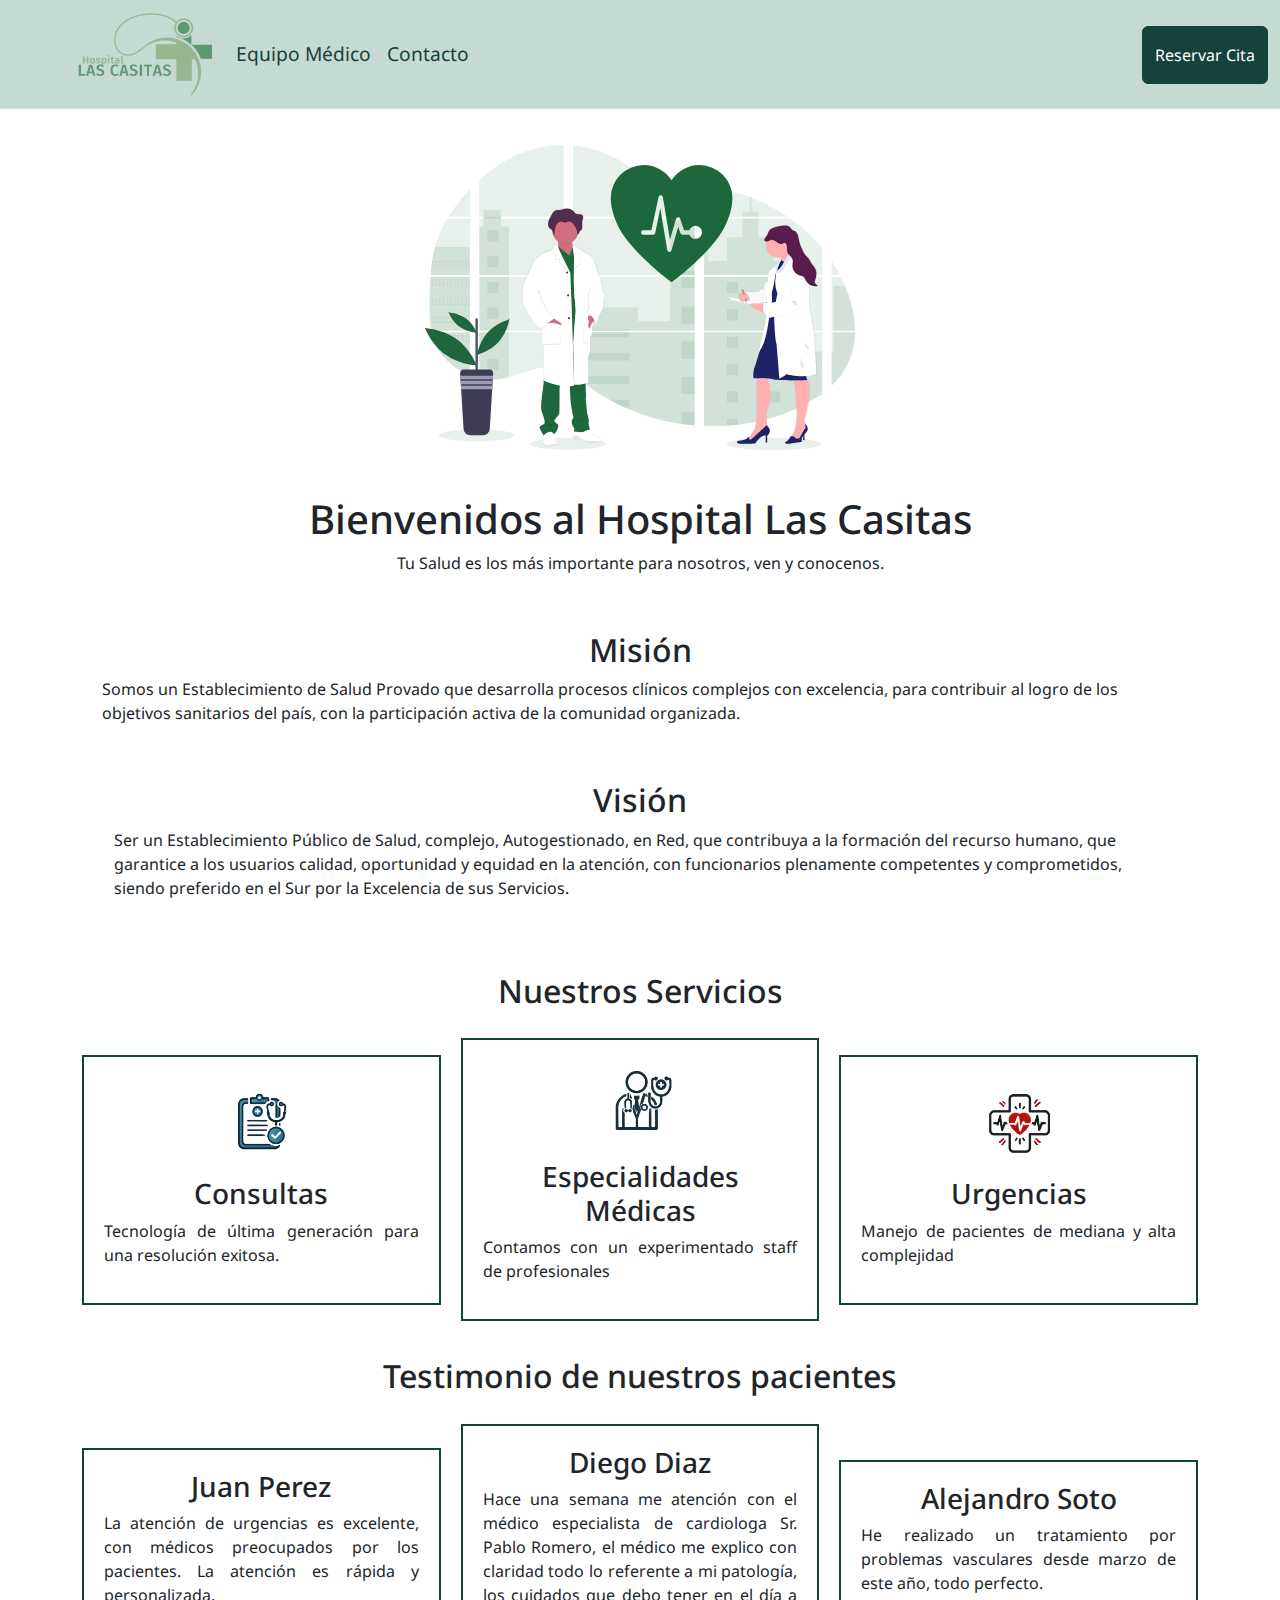
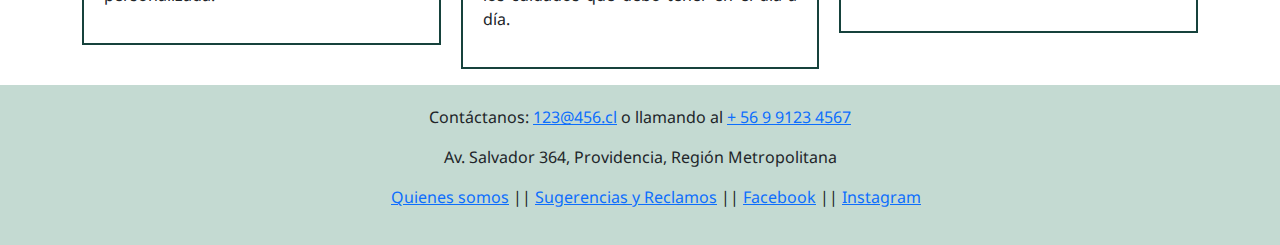
<file: index.html>
<!DOCTYPE html>
<html lang="es">
<head>
  <meta charset="UTF-8">
  <meta name="viewport" content="width=device-width, initial-scale=1.0">
  <title>Hospital Las Casitas</title>
  <link rel="icon" type="image/x-icon" href="/img/favicon.ico">
  <link rel="stylesheet" href="css/style.css" />
  <link rel="stylesheet" href="https://unpkg.com/boxicons@latest/css/boxicons.min.css">
</head>
<body>
  <header>
    <div class="header">
      <nav class="navbar navbar-expand-lg bg-green-hospital3 header__nav">
        <div class="container-fluid">
          <a class="navbar-brand nav_logo" href="index.html"><img src="./img/Las casitas.png" alt="Logo Hospital Las Casitas" width="200px"/></a>
          <button class="navbar-toggler" type="button" data-bs-toggle="collapse" data-bs-target="#navbarSupportedContent" aria-controls="navbarSupportedContent" aria-expanded="false" aria-label="Toggle navigation">
            <span class="navbar-toggler-icon"></span>
          </button>
          <div class="collapse navbar-collapse" id="navbarSupportedContent">
            <ul class="navbar-nav me-auto mb-2 mb-lg-0">
              <li class="nav-item nav__item">
                <a class="nav-link nav__link" aria-current="page" href="medicos.html">Equipo Médico</a>
              </li>
              <li class="nav-item nav__item">
                <a class="nav-link nav__link" href="contacto.html">Contacto</a>
              </li>
            </ul>
            <form class="d-flex" role="search">
              <button class="btn btn-green-hospital1 nav__button" type="submit">Reservar Cita</button>
            </form>
          </div>
        </div>
      </nav>
    </div>
  </header>

 <!--  TODO: Arreglar SASS-->
  <main class="main">
    <section class="container text-center section">
      <div class="row section__list">
        <div class="col section__item">
          <img src="img/hospital.svg" alt="Imagen hospital" id="img-bienvenida">
          <h1>Bienvenidos al Hospital Las Casitas</h1>
          <p>
            Tu Salud es los más importante para nosotros, ven y conocenos.
          </p>
        </div>
      </div>

      <div class="row section__list">
        <div class="col section__item">
          <div class="" id="bienvenida__mision">
            <h2>Misión</h2>
            <p class="text-start">
              Somos un Establecimiento de Salud Provado que desarrolla procesos clínicos complejos con excelencia, 
              para contribuir al logro de los objetivos sanitarios del país, con la participación activa de la comunidad organizada.
            </p>
        </div>
        </div
      </div>

      <div class="row section__list">
        <div class="col section__item">
          <div class="" id="bienvenida__vision">
            <h2>Visión</h2>
            <p class="text-start">
              Ser un Establecimiento Público de Salud, complejo, Autogestionado, en Red, que contribuya a la formación del recurso humano, que garantice
              a los usuarios calidad, oportunidad y equidad en la atención, con funcionarios plenamente competentes y comprometidos, siendo preferido en
              el Sur por la Excelencia de sus Servicios.
            </p>
          </div>
        </div>
      </div>
    </section>
    <section id="servicios" class="container section">
      <div class="row section__list">
        <div class="col section__item">
          <h2>Nuestros Servicios</h2>
        </div>
      </div>
      <div class="row section__list">
        <div class="col section__item section__item--border">
          <div class="" id="servicios__list-consultas">
            <img src="./img/consultas.webp" alt="Imagen Consultas" class="consultas__img"/>
            <h3>Consultas</h3>
            <p>
              Tecnología de última generación para una resolución exitosa.
            </p>
          </div>
        </div>
        <div class="col section__item section__item--border">
          <div class="" id="servicios__list-especialidades">
            <img src="./img/especialidades.webp" alt="Imagen Especialidades Médicas" class="consultas__img"/>
            <h3>Especialidades Médicas</h3>
            <p>
              Contamos con un experimentado staff de profesionales
            </p>
          </div>
        </div>
        <div class="col section__item section__item--border">
          <div class="" id="servicios__list-urgencia">
            <img src="./img/urgencias.webp" alt="Imagen Urgencias" class="consultas__img"/>
            <h3>Urgencias</h3>
            <p>
              Manejo de pacientes de mediana y alta complejidad
            </p>
          </div>
        </div>
      </div>
    </section>
  </main> 
  <section id="testimonios" class="container section">
    <div class="row section__list">
      <div class="col section__item">
        <h2>Testimonio de nuestros pacientes</h2>
      </div>
    </div>
    <div class="row section__list">
      <div class="col section__item section__item--border">
        <div class="" id="testimonios__list-first">
          <h3>Juan Perez</h3>
          <p>
            La atención de urgencias es excelente, con médicos preocupados por los pacientes. La atención es rápida y personalizada.
          </p>
        </div>
      </div>
      <div class="col section__item section__item--border">
        <div class="" id="testimonios__list-second">
          <h3>Diego Diaz</h3>
          <p>
            Hace una semana me atención con el médico especialista de cardiologa Sr. Pablo Romero, el médico me explico con claridad todo lo referente a mi patología, los cuidados
            que debo tener en el día a día.
          </p>
        </div>
      </div>
      <div class="col section__item section__item--border">
        <div class="" id="testimonios__list-third">
          <h3>Alejandro Soto</h3>
          <p>
            He realizado un tratamiento por problemas vasculares desde marzo de este año, todo perfecto.
          </p>
        </div>
      </div>
    </div>
  </section>
  <footer class="footer">
    <p>Contáctanos: <a href="mailto:123@456.cl">123@456.cl</a> o llamando al <a href="tel:56991234567">+ 56 9 9123 4567</a></p> 
    <p>Av. Salvador 364, Providencia, Región Metropolitana</p> 
    <ul class="footer__list">
      <li class="footer__item"><a href="#">Quienes somos</a> ||</li>
      <li class="footer__item"><a href="#">Sugerencias y Reclamos</a> ||</li>
      <li class="footer__item"><a href="#">Facebook</a> ||</li>
      <li class="footer__item"><a href="#">Instagram</a></li>
    </ul>
  </footer>
  <script src="js/bootstrap.min.js"></script>
</body>
</html>
</file>
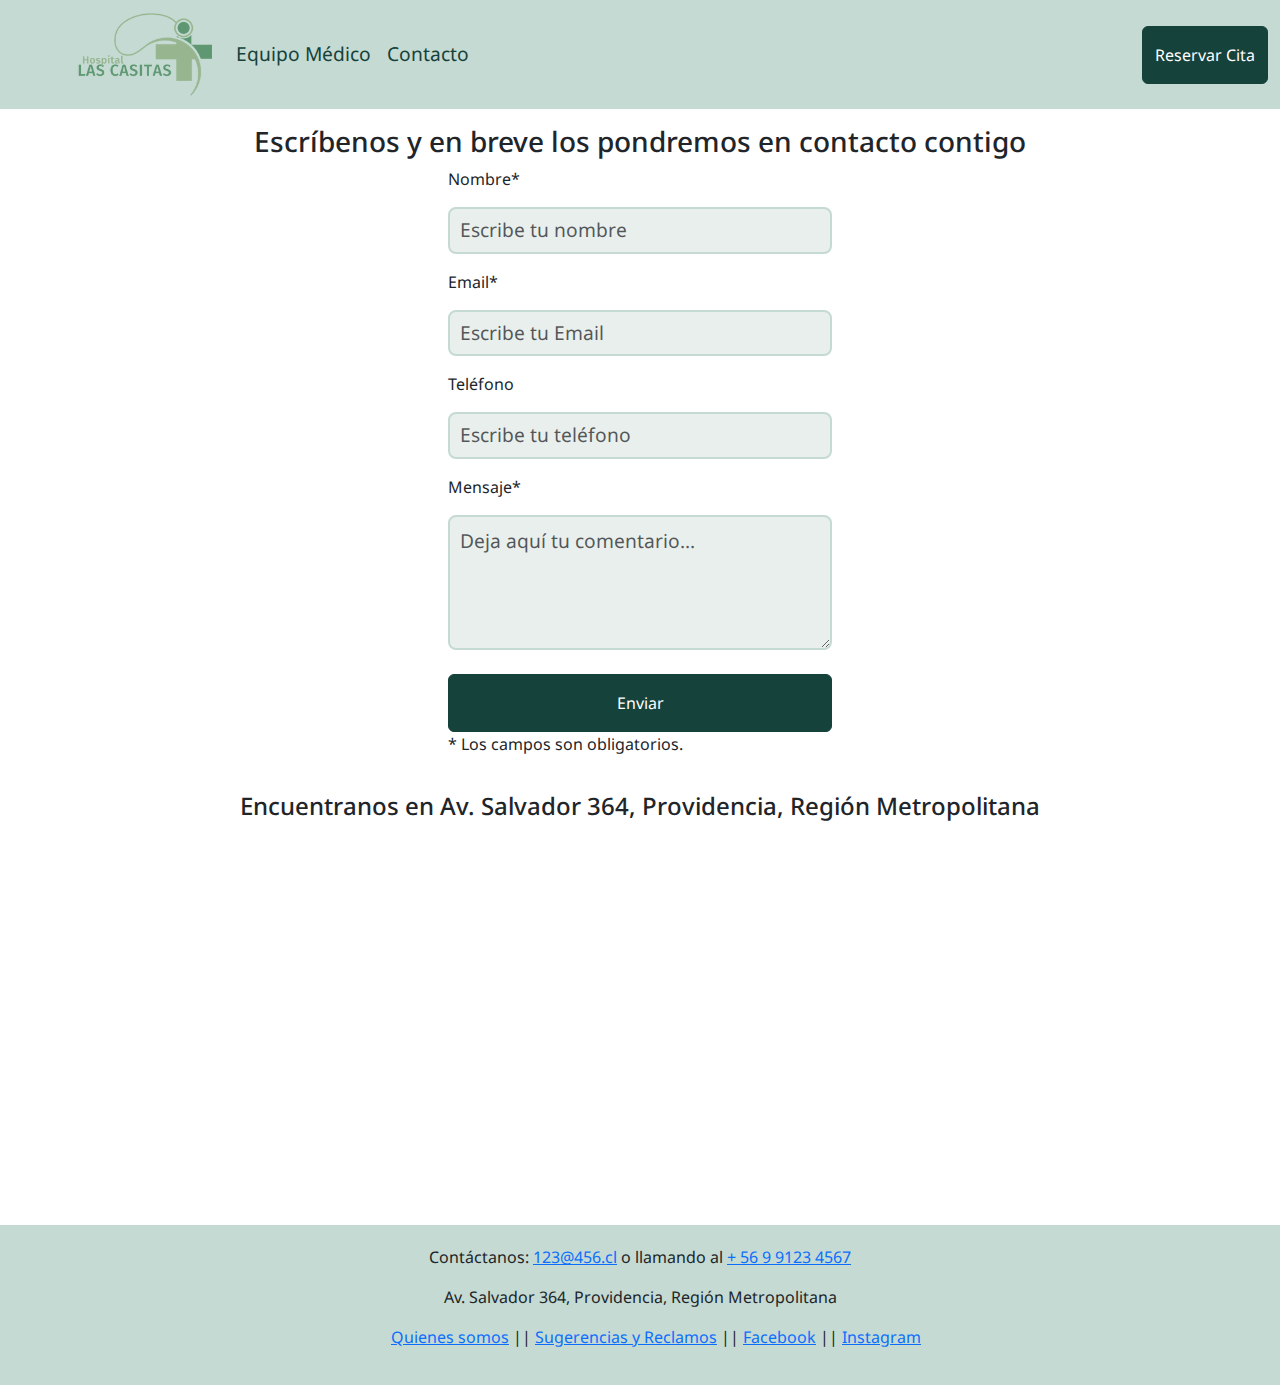
<file: contacto.html>
<!DOCTYPE html>
<html lang="es">
<head>
  <meta charset="UTF-8">
  <meta name="viewport" content="width=device-width, initial-scale=1.0">
  <title>Hospital Las Casitas - Formularío de Contacto</title>
  <link rel="icon" type="image/x-icon" href="/img/favicon.ico">
  <link rel="stylesheet" href="css/style.css" />
  <link rel="stylesheet" href="https://unpkg.com/boxicons@latest/css/boxicons.min.css">
</head>
<body>
  <header>
    <div class="header">
      <nav class="navbar navbar-expand-lg bg-green-hospital3 header__nav">
        <div class="container-fluid">
          <a class="navbar-brand nav_logo" href="index.html"><img src="./img/Las casitas.png" alt="Logo Hospital Las Casitas" width="200px"/></a>
          <button class="navbar-toggler" type="button" data-bs-toggle="collapse" data-bs-target="#navbarSupportedContent" aria-controls="navbarSupportedContent" aria-expanded="false" aria-label="Toggle navigation">
            <span class="navbar-toggler-icon"></span>
          </button>
          <div class="collapse navbar-collapse" id="navbarSupportedContent">
            <ul class="navbar-nav me-auto mb-2 mb-lg-0">
              <li class="nav-item nav__item">
                <a class="nav-link nav__link" aria-current="page" href="medicos.html">Equipo Médico</a>
              </li>
              <li class="nav-item nav__item">
                <a class="nav-link nav__link" href="contacto.html">Contacto</a>
              </li>
            </ul>
            <form class="d-flex" role="search">
              <button class="btn btn-green-hospital1 nav__button" type="submit">Reservar Cita</button>
            </form>
          </div>
        </div>
      </nav>
    </div>
  </header>
  <main class="main">
    <section id="contact" class="section">
      <h3>Escríbenos y en breve los pondremos en contacto contigo</h3>
      <form action="" method="post" class="contact__form">	
        <div class="mb-3">
          <label for="rNombre" class="form-label">Nombre<span class="requerido">*</span></label>
          <input type="text" name="rNombre" id="rNombre" required placeholder="Escribe tu nombre" class=" form-control form-control-lg contact__form-input">
        </div>
        <div class="mb-3">
          <label for="rEmail" class="form-label">Email<span class="requerido">*</span></label><br>
          <input type="email" name="rEmail" id="rEmail" required placeholder="Escribe tu Email" class="form-control form-control-lg contact__form-input">
        </div>
        <div class="mb-3">
          <label for="rTelefono" class="form-label">Teléfono</label><br>
          <input type="tel" name="rTelefono" id="rTelefono" placeholder="Escribe tu teléfono" class="form-control form-control-lg contact__form-input">
        </div>      
        <div class="mb-3">
          <label for="rMensaje" class="form-label">Mensaje<span class="requerido">*</span></label><br>                  
          <textarea name="rMensaje" class="form-control form-control-lg contact__form-textarea" id="rMensaje" required placeholder="Deja aquí tu comentario..."></textarea> 
        </div>	
        <div class="d-grid gap-2">
          <div id="liveAlertPlaceholder"></div>
          <button type="button" name="enviar_formulario" id="btn-enviar" class="btn btn-green-hospital1">Enviar</button>
        </div>
        <p class="aviso">
          <span class="requerido"> * </span>Los campos son obligatorios.
        </p>					
      </form>
    </section>
    <section id="ubicacion" class="section">
      <div class="section__list">
        <div class="section__item">
          <h4>Encuentranos en Av. Salvador 364, Providencia, Región Metropolitana</h4>
          <div class="section__map">
            <iframe src="https://www.google.com/maps/embed?pb=!1m18!1m12!1m3!1d3329.4756009789467!2d-70.62688542280391!3d-33.43691357339493!2m3!1f0!2f0!3f0!3m2!1i1024!2i768!4f13.1!3m3!1m2!1s0x9662c586d20d8f53%3A0xedac6c086d2b9445!2sHospital%20del%20Salvador!5e0!3m2!1ses-419!2scl!4v1730762874118!5m2!1ses-419!2scl"  style="border:0;" allowfullscreen="" loading="lazy" referrerpolicy="no-referrer-when-downgrade"></iframe>
          </div>
        </div>
      </div>
    </section>
  </main>
  <footer class="footer">
    <p>Contáctanos: <a href="mailto:123@456.cl">123@456.cl</a> o llamando al <a href="tel:56991234567">+ 56 9 9123 4567</a></p> 
    <p>Av. Salvador 364, Providencia, Región Metropolitana</p> 
    <ul class="footer__list">
      <li class="footer__item"><a href="#">Quienes somos</a> ||</li>
      <li class="footer__item"><a href="#">Sugerencias y Reclamos</a> ||</li>
      <li class="footer__item"><a href="#">Facebook</a> ||</li>
      <li class="footer__item"><a href="#">Instagram</a></li>
    </ul>
  </footer>
  <script src="js/bootstrap.min.js"></script>
  <script src="js/utils.js"></script>
</body>
</html>
</file>
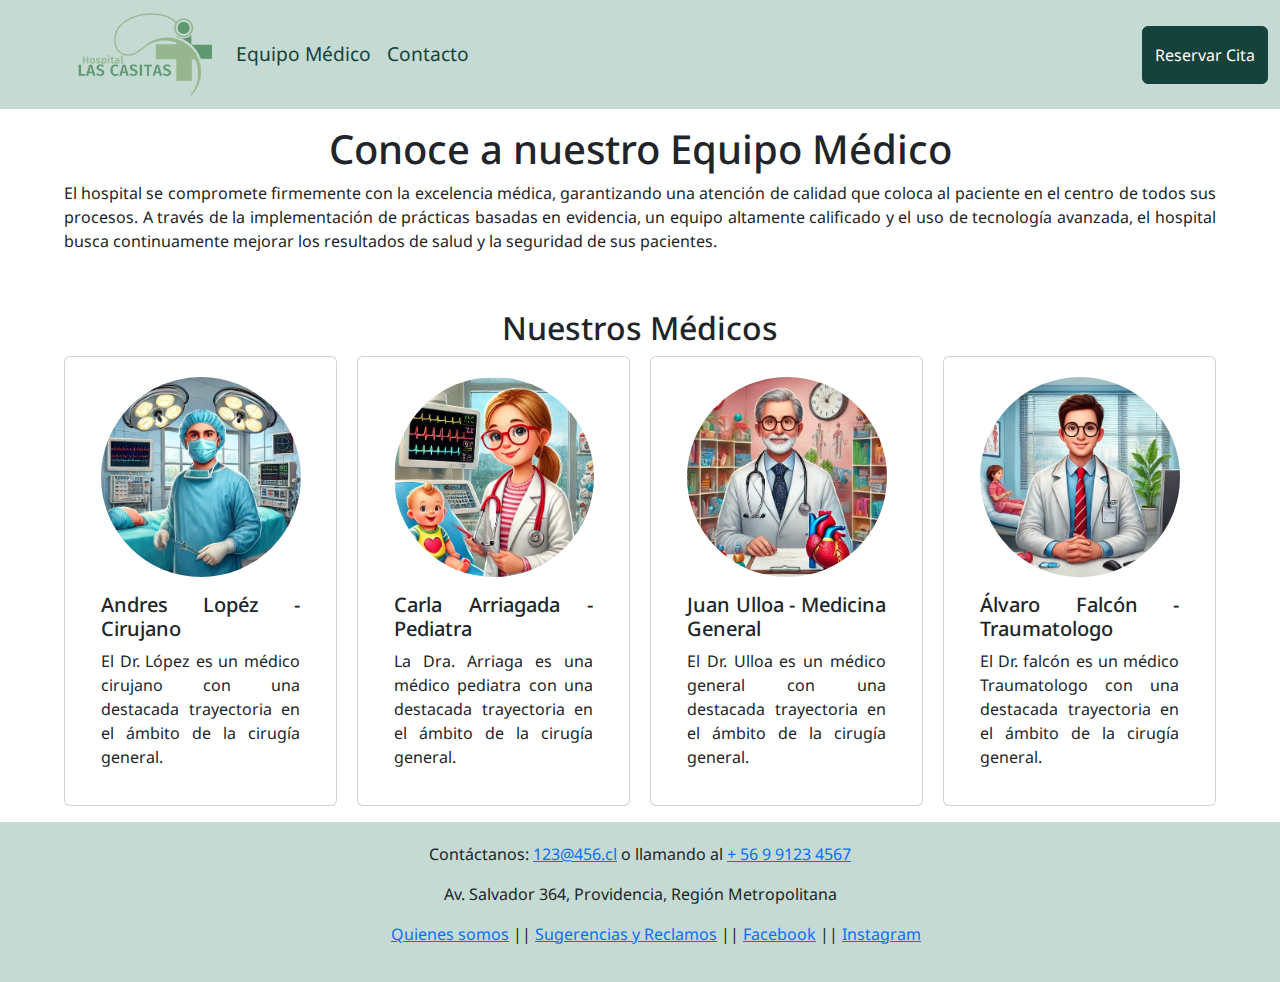
<file: medicos.html>
<!DOCTYPE html>
<html lang="es">
<head>
  <meta charset="UTF-8">
  <meta name="viewport" content="width=device-width, initial-scale=1.0">
  <title>Hospital Las Casitas - Equipo Médico</title>
  <link rel="icon" type="image/x-icon" href="/img/favicon.ico">
  <link rel="stylesheet" href="css/style.css" />
  <link rel="stylesheet" href="https://unpkg.com/boxicons@latest/css/boxicons.min.css">
</head>
<body>
  <header>
    <div class="header">
      <nav class="navbar navbar-expand-lg bg-green-hospital3 header__nav">
        <div class="container-fluid">
          <a class="navbar-brand nav_logo" href="index.html"><img src="./img/Las casitas.png" alt="Logo Hospital Las Casitas" width="200px"/></a>
          <button class="navbar-toggler" type="button" data-bs-toggle="collapse" data-bs-target="#navbarSupportedContent" aria-controls="navbarSupportedContent" aria-expanded="false" aria-label="Toggle navigation">
            <span class="navbar-toggler-icon"></span>
          </button>
          <div class="collapse navbar-collapse" id="navbarSupportedContent">
            <ul class="navbar-nav me-auto mb-2 mb-lg-0">
              <li class="nav-item nav__item">
                <a class="nav-link nav__link" aria-current="page" href="medicos.html">Equipo Médico</a>
              </li>
              <li class="nav-item nav__item">
                <a class="nav-link nav__link" href="contacto.html">Contacto</a>
              </li>
            </ul>
            <form class="d-flex" role="search">
              <button class="btn btn-green-hospital1 nav__button" type="submit">Reservar Cita</button>
            </form>
          </div>
        </div>
      </nav>
    </div>
  </header>
  <main class="main">
    <section id="presentacion" class="section">
      <h1>Conoce a nuestro Equipo Médico</h1>
      <p>
        El hospital se compromete firmemente con la excelencia médica, garantizando una 
        atención de calidad que coloca al paciente en el centro de todos sus procesos. 
        A través de la implementación de prácticas basadas en evidencia, 
        un equipo altamente calificado y el uso de tecnología avanzada, 
        el hospital busca continuamente mejorar los resultados de salud y 
        la seguridad de sus pacientes. 
      </p>
    </section>
    </br>
    <section id="medicos" class="section">
      <h2>Nuestros Médicos</h2>
      <div id="row medicos__list" class="section__list medicos__list">
        <div class="col section__item  card medicos__item">
          <img src="./img/medico1.jpg" class="card-img-top medicos__img" alt="Imagen Medico Cirurano Andres Lopéz">
          <div class="card-body">
            <h5 class="card-title">Andres Lopéz - Cirujano</h5>
            <p class="card-text">El Dr. López es un médico cirujano con una destacada trayectoria en el ámbito de la cirugía general.</p>
          </div>
        </div>
        <div class="col section__item card medicos__item">
          <img src="./img/medico3.jpg" class="card-img-top medicos__img" alt="Imagen Pediatra Carla Arriagada">
          <div class="card-body">
            <h5 class="card-title">Carla Arriagada - Pediatra</h5>
            <p class="card-text">La Dra. Arriaga es una médico pediatra con una destacada trayectoria en el ámbito de la cirugía general.</p>
          </div>
        </div>
        <div class="col section__item  card medicos__item">
          <img src="./img/medico2.jpg" class="card-img-top medicos__img" alt="Imagen Medicina General Juan Ulloa">
          <div class="card-body">
            <h5 class="card-title">Juan Ulloa - Medicina General</h5>
            <p class="card-text">El Dr. Ulloa es un médico general con una destacada trayectoria en el ámbito de la cirugía general.</p>
          </div>
        </div>
        <div class="col section__item  card medicos__item">
          <img src="./img/medico4.jpg" class="card-img-top medicos__img" alt="Imagen Traumatologo Álvaro Falcón">
          <div class="card-body">
            <h5 class="card-title">Álvaro Falcón - Traumatologo</h5>
            <p class="card-text">El Dr. falcón es un médico Traumatologo con una destacada trayectoria en el ámbito de la cirugía general.</p>
          </div>
        </div>
      </div>
    </section>
  </main>
  <footer class="footer">
    <p>Contáctanos: <a href="mailto:123@456.cl">123@456.cl</a> o llamando al <a href="tel:56991234567">+ 56 9 9123 4567</a></p> 
    <p>Av. Salvador 364, Providencia, Región Metropolitana</p> 
    <ul class="footer__list">
      <li class="footer__item"><a href="#">Quienes somos</a> ||</li>
      <li class="footer__item"><a href="#">Sugerencias y Reclamos</a> ||</li>
      <li class="footer__item"><a href="#">Facebook</a> ||</li>
      <li class="footer__item"><a href="#">Instagram</a></li>
    </ul>
  </footer>
  <script src="js/bootstrap.min.js"></script>
</body>
</html>
</file>
<file: css/style.css>
@charset "UTF-8";
@import url("https://fonts.googleapis.com/css2?family=Noto+Sans:ital,wght@0,100..900;1,100..900&family=Poppins:ital,wght@0,100;0,200;0,300;0,400;0,500;0,600;0,700;0,800;0,900;1,100;1,200;1,300;1,400;1,500;1,600;1,700;1,800;1,900&display=swap");
/*!
 * Bootstrap  v5.3.3 (https://getbootstrap.com/)
 * Copyright 2011-2024 The Bootstrap Authors
 * Licensed under MIT (https://github.com/twbs/bootstrap/blob/main/LICENSE)
 */
:root,
[data-bs-theme=light] {
  --bs-blue: #0d6efd;
  --bs-indigo: #6610f2;
  --bs-purple: #6f42c1;
  --bs-pink: #d63384;
  --bs-red: #dc3545;
  --bs-orange: #fd7e14;
  --bs-yellow: #ffc107;
  --bs-green: #198754;
  --bs-teal: #20c997;
  --bs-cyan: #0dcaf0;
  --bs-black: #000;
  --bs-white: #fff;
  --bs-gray: #6c757d;
  --bs-gray-dark: #343a40;
  --bs-gray-100: #f8f9fa;
  --bs-gray-200: #e9ecef;
  --bs-gray-300: #dee2e6;
  --bs-gray-400: #ced4da;
  --bs-gray-500: #adb5bd;
  --bs-gray-600: #6c757d;
  --bs-gray-700: #495057;
  --bs-gray-800: #343a40;
  --bs-gray-900: #212529;
  --bs-primary: #0d6efd;
  --bs-secondary: #6c757d;
  --bs-success: #198754;
  --bs-info: #0dcaf0;
  --bs-warning: #ffc107;
  --bs-danger: #dc3545;
  --bs-light: #f8f9fa;
  --bs-dark: #212529;
  --bs-green-hospital1: rgb(22, 66, 60);
  --bs-green-hospital2: rgb(106, 156, 137);
  --bs-green-hospital3: rgb(196, 218, 210);
  --bs-green-hospital4: rgb(233, 239, 236);
  --bs-primary-rgb: 13, 110, 253;
  --bs-secondary-rgb: 108, 117, 125;
  --bs-success-rgb: 25, 135, 84;
  --bs-info-rgb: 13, 202, 240;
  --bs-warning-rgb: 255, 193, 7;
  --bs-danger-rgb: 220, 53, 69;
  --bs-light-rgb: 248, 249, 250;
  --bs-dark-rgb: 33, 37, 41;
  --bs-green-hospital1-rgb: 22, 66, 60;
  --bs-green-hospital2-rgb: 106, 156, 137;
  --bs-green-hospital3-rgb: 196, 218, 210;
  --bs-green-hospital4-rgb: 233, 239, 236;
  --bs-primary-text-emphasis: rgb(5.2, 44, 101.2);
  --bs-secondary-text-emphasis: rgb(43.2, 46.8, 50);
  --bs-success-text-emphasis: rgb(10, 54, 33.6);
  --bs-info-text-emphasis: rgb(5.2, 80.8, 96);
  --bs-warning-text-emphasis: rgb(102, 77.2, 2.8);
  --bs-danger-text-emphasis: rgb(88, 21.2, 27.6);
  --bs-light-text-emphasis: #495057;
  --bs-dark-text-emphasis: #495057;
  --bs-primary-bg-subtle: rgb(206.6, 226, 254.6);
  --bs-secondary-bg-subtle: rgb(225.6, 227.4, 229);
  --bs-success-bg-subtle: rgb(209, 231, 220.8);
  --bs-info-bg-subtle: rgb(206.6, 244.4, 252);
  --bs-warning-bg-subtle: rgb(255, 242.6, 205.4);
  --bs-danger-bg-subtle: rgb(248, 214.6, 217.8);
  --bs-light-bg-subtle: rgb(251.5, 252, 252.5);
  --bs-dark-bg-subtle: #ced4da;
  --bs-primary-border-subtle: rgb(158.2, 197, 254.2);
  --bs-secondary-border-subtle: rgb(196.2, 199.8, 203);
  --bs-success-border-subtle: rgb(163, 207, 186.6);
  --bs-info-border-subtle: rgb(158.2, 233.8, 249);
  --bs-warning-border-subtle: rgb(255, 230.2, 155.8);
  --bs-danger-border-subtle: rgb(241, 174.2, 180.6);
  --bs-light-border-subtle: #e9ecef;
  --bs-dark-border-subtle: #adb5bd;
  --bs-white-rgb: 255, 255, 255;
  --bs-black-rgb: 0, 0, 0;
  --bs-font-sans-serif: system-ui, -apple-system, "Segoe UI", Roboto, "Helvetica Neue", "Noto Sans", "Liberation Sans", Arial, sans-serif, "Apple Color Emoji", "Segoe UI Emoji", "Segoe UI Symbol", "Noto Color Emoji";
  --bs-font-monospace: SFMono-Regular, Menlo, Monaco, Consolas, "Liberation Mono", "Courier New", monospace;
  --bs-gradient: linear-gradient(180deg, rgba(255, 255, 255, 0.15), rgba(255, 255, 255, 0));
  --bs-body-font-family: "Noto Sans", sans-serif;
  --bs-body-font-size: 1rem;
  --bs-body-font-weight: 400;
  --bs-body-line-height: 1.5;
  --bs-body-color: #212529;
  --bs-body-color-rgb: 33, 37, 41;
  --bs-body-bg: #fff;
  --bs-body-bg-rgb: 255, 255, 255;
  --bs-emphasis-color: #000;
  --bs-emphasis-color-rgb: 0, 0, 0;
  --bs-secondary-color: rgba(33, 37, 41, 0.75);
  --bs-secondary-color-rgb: 33, 37, 41;
  --bs-secondary-bg: #e9ecef;
  --bs-secondary-bg-rgb: 233, 236, 239;
  --bs-tertiary-color: rgba(33, 37, 41, 0.5);
  --bs-tertiary-color-rgb: 33, 37, 41;
  --bs-tertiary-bg: #f8f9fa;
  --bs-tertiary-bg-rgb: 248, 249, 250;
  --bs-heading-color: inherit;
  --bs-link-color: #0d6efd;
  --bs-link-color-rgb: 13, 110, 253;
  --bs-link-decoration: underline;
  --bs-link-hover-color: rgb(10.4, 88, 202.4);
  --bs-link-hover-color-rgb: 10, 88, 202;
  --bs-code-color: #d63384;
  --bs-highlight-color: #212529;
  --bs-highlight-bg: rgb(255, 242.6, 205.4);
  --bs-border-width: 1px;
  --bs-border-style: solid;
  --bs-border-color: #dee2e6;
  --bs-border-color-translucent: rgba(0, 0, 0, 0.175);
  --bs-border-radius: 0.375rem;
  --bs-border-radius-sm: 0.25rem;
  --bs-border-radius-lg: 0.5rem;
  --bs-border-radius-xl: 1rem;
  --bs-border-radius-xxl: 2rem;
  --bs-border-radius-2xl: var(--bs-border-radius-xxl);
  --bs-border-radius-pill: 50rem;
  --bs-box-shadow: 0 0.5rem 1rem rgba(0, 0, 0, 0.15);
  --bs-box-shadow-sm: 0 0.125rem 0.25rem rgba(0, 0, 0, 0.075);
  --bs-box-shadow-lg: 0 1rem 3rem rgba(0, 0, 0, 0.175);
  --bs-box-shadow-inset: inset 0 1px 2px rgba(0, 0, 0, 0.075);
  --bs-focus-ring-width: 0.25rem;
  --bs-focus-ring-opacity: 0.25;
  --bs-focus-ring-color: rgba(13, 110, 253, 0.25);
  --bs-form-valid-color: #198754;
  --bs-form-valid-border-color: #198754;
  --bs-form-invalid-color: #dc3545;
  --bs-form-invalid-border-color: #dc3545;
}

[data-bs-theme=dark] {
  color-scheme: dark;
  --bs-body-color: #dee2e6;
  --bs-body-color-rgb: 222, 226, 230;
  --bs-body-bg: #212529;
  --bs-body-bg-rgb: 33, 37, 41;
  --bs-emphasis-color: #fff;
  --bs-emphasis-color-rgb: 255, 255, 255;
  --bs-secondary-color: rgba(222, 226, 230, 0.75);
  --bs-secondary-color-rgb: 222, 226, 230;
  --bs-secondary-bg: #343a40;
  --bs-secondary-bg-rgb: 52, 58, 64;
  --bs-tertiary-color: rgba(222, 226, 230, 0.5);
  --bs-tertiary-color-rgb: 222, 226, 230;
  --bs-tertiary-bg: rgb(42.5, 47.5, 52.5);
  --bs-tertiary-bg-rgb: 43, 48, 53;
  --bs-primary-text-emphasis: rgb(109.8, 168, 253.8);
  --bs-secondary-text-emphasis: rgb(166.8, 172.2, 177);
  --bs-success-text-emphasis: rgb(117, 183, 152.4);
  --bs-info-text-emphasis: rgb(109.8, 223.2, 246);
  --bs-warning-text-emphasis: rgb(255, 217.8, 106.2);
  --bs-danger-text-emphasis: rgb(234, 133.8, 143.4);
  --bs-light-text-emphasis: #f8f9fa;
  --bs-dark-text-emphasis: #dee2e6;
  --bs-primary-bg-subtle: rgb(2.6, 22, 50.6);
  --bs-secondary-bg-subtle: rgb(21.6, 23.4, 25);
  --bs-success-bg-subtle: rgb(5, 27, 16.8);
  --bs-info-bg-subtle: rgb(2.6, 40.4, 48);
  --bs-warning-bg-subtle: rgb(51, 38.6, 1.4);
  --bs-danger-bg-subtle: rgb(44, 10.6, 13.8);
  --bs-light-bg-subtle: #343a40;
  --bs-dark-bg-subtle: #1a1d20;
  --bs-primary-border-subtle: rgb(7.8, 66, 151.8);
  --bs-secondary-border-subtle: rgb(64.8, 70.2, 75);
  --bs-success-border-subtle: rgb(15, 81, 50.4);
  --bs-info-border-subtle: rgb(7.8, 121.2, 144);
  --bs-warning-border-subtle: rgb(153, 115.8, 4.2);
  --bs-danger-border-subtle: rgb(132, 31.8, 41.4);
  --bs-light-border-subtle: #495057;
  --bs-dark-border-subtle: #343a40;
  --bs-heading-color: inherit;
  --bs-link-color: rgb(109.8, 168, 253.8);
  --bs-link-hover-color: rgb(138.84, 185.4, 254.04);
  --bs-link-color-rgb: 110, 168, 254;
  --bs-link-hover-color-rgb: 139, 185, 254;
  --bs-code-color: rgb(230.4, 132.6, 181.2);
  --bs-highlight-color: #dee2e6;
  --bs-highlight-bg: rgb(102, 77.2, 2.8);
  --bs-border-color: #495057;
  --bs-border-color-translucent: rgba(255, 255, 255, 0.15);
  --bs-form-valid-color: rgb(117, 183, 152.4);
  --bs-form-valid-border-color: rgb(117, 183, 152.4);
  --bs-form-invalid-color: rgb(234, 133.8, 143.4);
  --bs-form-invalid-border-color: rgb(234, 133.8, 143.4);
}

*,
*::before,
*::after {
  box-sizing: border-box;
}

@media (prefers-reduced-motion: no-preference) {
  :root {
    scroll-behavior: smooth;
  }
}

body {
  margin: 0;
  font-family: var(--bs-body-font-family);
  font-size: var(--bs-body-font-size);
  font-weight: var(--bs-body-font-weight);
  line-height: var(--bs-body-line-height);
  color: var(--bs-body-color);
  text-align: var(--bs-body-text-align);
  background-color: var(--bs-body-bg);
  -webkit-text-size-adjust: 100%;
  -webkit-tap-highlight-color: rgba(0, 0, 0, 0);
}

hr {
  margin: 1rem 0;
  color: inherit;
  border: 0;
  border-top: var(--bs-border-width) solid;
  opacity: 0.25;
}

h6, .h6, h5, .h5, h4, .h4, h3, .h3, h2, .h2, h1, .h1 {
  margin-top: 0;
  margin-bottom: 0.5rem;
  font-weight: 500;
  line-height: 1.2;
  color: var(--bs-heading-color);
}

h1, .h1 {
  font-size: calc(1.375rem + 1.5vw);
}
@media (min-width: 1200px) {
  h1, .h1 {
    font-size: 2.5rem;
  }
}

h2, .h2 {
  font-size: calc(1.325rem + 0.9vw);
}
@media (min-width: 1200px) {
  h2, .h2 {
    font-size: 2rem;
  }
}

h3, .h3 {
  font-size: calc(1.3rem + 0.6vw);
}
@media (min-width: 1200px) {
  h3, .h3 {
    font-size: 1.75rem;
  }
}

h4, .h4 {
  font-size: calc(1.275rem + 0.3vw);
}
@media (min-width: 1200px) {
  h4, .h4 {
    font-size: 1.5rem;
  }
}

h5, .h5 {
  font-size: 1.25rem;
}

h6, .h6 {
  font-size: 1rem;
}

p {
  margin-top: 0;
  margin-bottom: 1rem;
}

abbr[title] {
  text-decoration: underline dotted;
  cursor: help;
  text-decoration-skip-ink: none;
}

address {
  margin-bottom: 1rem;
  font-style: normal;
  line-height: inherit;
}

ol,
ul {
  padding-left: 2rem;
}

ol,
ul,
dl {
  margin-top: 0;
  margin-bottom: 1rem;
}

ol ol,
ul ul,
ol ul,
ul ol {
  margin-bottom: 0;
}

dt {
  font-weight: 700;
}

dd {
  margin-bottom: 0.5rem;
  margin-left: 0;
}

blockquote {
  margin: 0 0 1rem;
}

b,
strong {
  font-weight: bolder;
}

small, .small {
  font-size: 0.875em;
}

mark, .mark {
  padding: 0.1875em;
  color: var(--bs-highlight-color);
  background-color: var(--bs-highlight-bg);
}

sub,
sup {
  position: relative;
  font-size: 0.75em;
  line-height: 0;
  vertical-align: baseline;
}

sub {
  bottom: -0.25em;
}

sup {
  top: -0.5em;
}

a {
  color: rgba(var(--bs-link-color-rgb), var(--bs-link-opacity, 1));
  text-decoration: underline;
}
a:hover {
  --bs-link-color-rgb: var(--bs-link-hover-color-rgb);
}

a:not([href]):not([class]), a:not([href]):not([class]):hover {
  color: inherit;
  text-decoration: none;
}

pre,
code,
kbd,
samp {
  font-family: var(--bs-font-monospace);
  font-size: 1em;
}

pre {
  display: block;
  margin-top: 0;
  margin-bottom: 1rem;
  overflow: auto;
  font-size: 0.875em;
}
pre code {
  font-size: inherit;
  color: inherit;
  word-break: normal;
}

code {
  font-size: 0.875em;
  color: var(--bs-code-color);
  word-wrap: break-word;
}
a > code {
  color: inherit;
}

kbd {
  padding: 0.1875rem 0.375rem;
  font-size: 0.875em;
  color: var(--bs-body-bg);
  background-color: var(--bs-body-color);
  border-radius: 0.25rem;
}
kbd kbd {
  padding: 0;
  font-size: 1em;
}

figure {
  margin: 0 0 1rem;
}

img,
svg {
  vertical-align: middle;
}

table {
  caption-side: bottom;
  border-collapse: collapse;
}

caption {
  padding-top: 0.5rem;
  padding-bottom: 0.5rem;
  color: var(--bs-secondary-color);
  text-align: left;
}

th {
  text-align: inherit;
  text-align: -webkit-match-parent;
}

thead,
tbody,
tfoot,
tr,
td,
th {
  border-color: inherit;
  border-style: solid;
  border-width: 0;
}

label {
  display: inline-block;
}

button {
  border-radius: 0;
}

button:focus:not(:focus-visible) {
  outline: 0;
}

input,
button,
select,
optgroup,
textarea {
  margin: 0;
  font-family: inherit;
  font-size: inherit;
  line-height: inherit;
}

button,
select {
  text-transform: none;
}

[role=button] {
  cursor: pointer;
}

select {
  word-wrap: normal;
}
select:disabled {
  opacity: 1;
}

[list]:not([type=date]):not([type=datetime-local]):not([type=month]):not([type=week]):not([type=time])::-webkit-calendar-picker-indicator {
  display: none !important;
}

button,
[type=button],
[type=reset],
[type=submit] {
  -webkit-appearance: button;
}
button:not(:disabled),
[type=button]:not(:disabled),
[type=reset]:not(:disabled),
[type=submit]:not(:disabled) {
  cursor: pointer;
}

::-moz-focus-inner {
  padding: 0;
  border-style: none;
}

textarea {
  resize: vertical;
}

fieldset {
  min-width: 0;
  padding: 0;
  margin: 0;
  border: 0;
}

legend {
  float: left;
  width: 100%;
  padding: 0;
  margin-bottom: 0.5rem;
  font-size: calc(1.275rem + 0.3vw);
  line-height: inherit;
}
@media (min-width: 1200px) {
  legend {
    font-size: 1.5rem;
  }
}
legend + * {
  clear: left;
}

::-webkit-datetime-edit-fields-wrapper,
::-webkit-datetime-edit-text,
::-webkit-datetime-edit-minute,
::-webkit-datetime-edit-hour-field,
::-webkit-datetime-edit-day-field,
::-webkit-datetime-edit-month-field,
::-webkit-datetime-edit-year-field {
  padding: 0;
}

::-webkit-inner-spin-button {
  height: auto;
}

[type=search] {
  -webkit-appearance: textfield;
  outline-offset: -2px;
}

/* rtl:raw:
[type="tel"],
[type="url"],
[type="email"],
[type="number"] {
  direction: ltr;
}
*/
::-webkit-search-decoration {
  -webkit-appearance: none;
}

::-webkit-color-swatch-wrapper {
  padding: 0;
}

::file-selector-button {
  font: inherit;
  -webkit-appearance: button;
}

output {
  display: inline-block;
}

iframe {
  border: 0;
}

summary {
  display: list-item;
  cursor: pointer;
}

progress {
  vertical-align: baseline;
}

[hidden] {
  display: none !important;
}

.lead {
  font-size: 1.25rem;
  font-weight: 300;
}

.display-1 {
  font-size: calc(1.625rem + 4.5vw);
  font-weight: 300;
  line-height: 1.2;
}
@media (min-width: 1200px) {
  .display-1 {
    font-size: 5rem;
  }
}

.display-2 {
  font-size: calc(1.575rem + 3.9vw);
  font-weight: 300;
  line-height: 1.2;
}
@media (min-width: 1200px) {
  .display-2 {
    font-size: 4.5rem;
  }
}

.display-3 {
  font-size: calc(1.525rem + 3.3vw);
  font-weight: 300;
  line-height: 1.2;
}
@media (min-width: 1200px) {
  .display-3 {
    font-size: 4rem;
  }
}

.display-4 {
  font-size: calc(1.475rem + 2.7vw);
  font-weight: 300;
  line-height: 1.2;
}
@media (min-width: 1200px) {
  .display-4 {
    font-size: 3.5rem;
  }
}

.display-5 {
  font-size: calc(1.425rem + 2.1vw);
  font-weight: 300;
  line-height: 1.2;
}
@media (min-width: 1200px) {
  .display-5 {
    font-size: 3rem;
  }
}

.display-6 {
  font-size: calc(1.375rem + 1.5vw);
  font-weight: 300;
  line-height: 1.2;
}
@media (min-width: 1200px) {
  .display-6 {
    font-size: 2.5rem;
  }
}

.list-unstyled {
  padding-left: 0;
  list-style: none;
}

.list-inline {
  padding-left: 0;
  list-style: none;
}

.list-inline-item {
  display: inline-block;
}
.list-inline-item:not(:last-child) {
  margin-right: 0.5rem;
}

.initialism {
  font-size: 0.875em;
  text-transform: uppercase;
}

.blockquote {
  margin-bottom: 1rem;
  font-size: 1.25rem;
}
.blockquote > :last-child {
  margin-bottom: 0;
}

.blockquote-footer {
  margin-top: -1rem;
  margin-bottom: 1rem;
  font-size: 0.875em;
  color: #6c757d;
}
.blockquote-footer::before {
  content: "— ";
}

.img-fluid {
  max-width: 100%;
  height: auto;
}

.img-thumbnail {
  padding: 0.25rem;
  background-color: var(--bs-body-bg);
  border: var(--bs-border-width) solid var(--bs-border-color);
  border-radius: var(--bs-border-radius);
  max-width: 100%;
  height: auto;
}

.figure {
  display: inline-block;
}

.figure-img {
  margin-bottom: 0.5rem;
  line-height: 1;
}

.figure-caption {
  font-size: 0.875em;
  color: var(--bs-secondary-color);
}

.container,
.container-fluid,
.container-xxl,
.container-xl,
.container-lg,
.container-md,
.container-sm {
  --bs-gutter-x: 1.5rem;
  --bs-gutter-y: 0;
  width: 100%;
  padding-right: calc(var(--bs-gutter-x) * 0.5);
  padding-left: calc(var(--bs-gutter-x) * 0.5);
  margin-right: auto;
  margin-left: auto;
}

@media (min-width: 576px) {
  .container-sm, .container {
    max-width: 540px;
  }
}
@media (min-width: 768px) {
  .container-md, .container-sm, .container {
    max-width: 720px;
  }
}
@media (min-width: 992px) {
  .container-lg, .container-md, .container-sm, .container {
    max-width: 960px;
  }
}
@media (min-width: 1200px) {
  .container-xl, .container-lg, .container-md, .container-sm, .container {
    max-width: 1140px;
  }
}
@media (min-width: 1400px) {
  .container-xxl, .container-xl, .container-lg, .container-md, .container-sm, .container {
    max-width: 1320px;
  }
}
:root {
  --bs-breakpoint-xs: 0;
  --bs-breakpoint-sm: 576px;
  --bs-breakpoint-md: 768px;
  --bs-breakpoint-lg: 992px;
  --bs-breakpoint-xl: 1200px;
  --bs-breakpoint-xxl: 1400px;
}

.row {
  --bs-gutter-x: 1.5rem;
  --bs-gutter-y: 0;
  display: flex;
  flex-wrap: wrap;
  margin-top: calc(-1 * var(--bs-gutter-y));
  margin-right: calc(-0.5 * var(--bs-gutter-x));
  margin-left: calc(-0.5 * var(--bs-gutter-x));
}
.row > * {
  flex-shrink: 0;
  width: 100%;
  max-width: 100%;
  padding-right: calc(var(--bs-gutter-x) * 0.5);
  padding-left: calc(var(--bs-gutter-x) * 0.5);
  margin-top: var(--bs-gutter-y);
}

.col {
  flex: 1 0 0%;
}

.row-cols-auto > * {
  flex: 0 0 auto;
  width: auto;
}

.row-cols-1 > * {
  flex: 0 0 auto;
  width: 100%;
}

.row-cols-2 > * {
  flex: 0 0 auto;
  width: 50%;
}

.row-cols-3 > * {
  flex: 0 0 auto;
  width: 33.33333333%;
}

.row-cols-4 > * {
  flex: 0 0 auto;
  width: 25%;
}

.row-cols-5 > * {
  flex: 0 0 auto;
  width: 20%;
}

.row-cols-6 > * {
  flex: 0 0 auto;
  width: 16.66666667%;
}

.col-auto {
  flex: 0 0 auto;
  width: auto;
}

.col-1 {
  flex: 0 0 auto;
  width: 8.33333333%;
}

.col-2 {
  flex: 0 0 auto;
  width: 16.66666667%;
}

.col-3 {
  flex: 0 0 auto;
  width: 25%;
}

.col-4 {
  flex: 0 0 auto;
  width: 33.33333333%;
}

.col-5 {
  flex: 0 0 auto;
  width: 41.66666667%;
}

.col-6 {
  flex: 0 0 auto;
  width: 50%;
}

.col-7 {
  flex: 0 0 auto;
  width: 58.33333333%;
}

.col-8 {
  flex: 0 0 auto;
  width: 66.66666667%;
}

.col-9 {
  flex: 0 0 auto;
  width: 75%;
}

.col-10 {
  flex: 0 0 auto;
  width: 83.33333333%;
}

.col-11 {
  flex: 0 0 auto;
  width: 91.66666667%;
}

.col-12 {
  flex: 0 0 auto;
  width: 100%;
}

.offset-1 {
  margin-left: 8.33333333%;
}

.offset-2 {
  margin-left: 16.66666667%;
}

.offset-3 {
  margin-left: 25%;
}

.offset-4 {
  margin-left: 33.33333333%;
}

.offset-5 {
  margin-left: 41.66666667%;
}

.offset-6 {
  margin-left: 50%;
}

.offset-7 {
  margin-left: 58.33333333%;
}

.offset-8 {
  margin-left: 66.66666667%;
}

.offset-9 {
  margin-left: 75%;
}

.offset-10 {
  margin-left: 83.33333333%;
}

.offset-11 {
  margin-left: 91.66666667%;
}

.g-0,
.gx-0 {
  --bs-gutter-x: 0;
}

.g-0,
.gy-0 {
  --bs-gutter-y: 0;
}

.g-1,
.gx-1 {
  --bs-gutter-x: 0.25rem;
}

.g-1,
.gy-1 {
  --bs-gutter-y: 0.25rem;
}

.g-2,
.gx-2 {
  --bs-gutter-x: 0.5rem;
}

.g-2,
.gy-2 {
  --bs-gutter-y: 0.5rem;
}

.g-3,
.gx-3 {
  --bs-gutter-x: 1rem;
}

.g-3,
.gy-3 {
  --bs-gutter-y: 1rem;
}

.g-4,
.gx-4 {
  --bs-gutter-x: 1.5rem;
}

.g-4,
.gy-4 {
  --bs-gutter-y: 1.5rem;
}

.g-5,
.gx-5 {
  --bs-gutter-x: 3rem;
}

.g-5,
.gy-5 {
  --bs-gutter-y: 3rem;
}

@media (min-width: 576px) {
  .col-sm {
    flex: 1 0 0%;
  }
  .row-cols-sm-auto > * {
    flex: 0 0 auto;
    width: auto;
  }
  .row-cols-sm-1 > * {
    flex: 0 0 auto;
    width: 100%;
  }
  .row-cols-sm-2 > * {
    flex: 0 0 auto;
    width: 50%;
  }
  .row-cols-sm-3 > * {
    flex: 0 0 auto;
    width: 33.33333333%;
  }
  .row-cols-sm-4 > * {
    flex: 0 0 auto;
    width: 25%;
  }
  .row-cols-sm-5 > * {
    flex: 0 0 auto;
    width: 20%;
  }
  .row-cols-sm-6 > * {
    flex: 0 0 auto;
    width: 16.66666667%;
  }
  .col-sm-auto {
    flex: 0 0 auto;
    width: auto;
  }
  .col-sm-1 {
    flex: 0 0 auto;
    width: 8.33333333%;
  }
  .col-sm-2 {
    flex: 0 0 auto;
    width: 16.66666667%;
  }
  .col-sm-3 {
    flex: 0 0 auto;
    width: 25%;
  }
  .col-sm-4 {
    flex: 0 0 auto;
    width: 33.33333333%;
  }
  .col-sm-5 {
    flex: 0 0 auto;
    width: 41.66666667%;
  }
  .col-sm-6 {
    flex: 0 0 auto;
    width: 50%;
  }
  .col-sm-7 {
    flex: 0 0 auto;
    width: 58.33333333%;
  }
  .col-sm-8 {
    flex: 0 0 auto;
    width: 66.66666667%;
  }
  .col-sm-9 {
    flex: 0 0 auto;
    width: 75%;
  }
  .col-sm-10 {
    flex: 0 0 auto;
    width: 83.33333333%;
  }
  .col-sm-11 {
    flex: 0 0 auto;
    width: 91.66666667%;
  }
  .col-sm-12 {
    flex: 0 0 auto;
    width: 100%;
  }
  .offset-sm-0 {
    margin-left: 0;
  }
  .offset-sm-1 {
    margin-left: 8.33333333%;
  }
  .offset-sm-2 {
    margin-left: 16.66666667%;
  }
  .offset-sm-3 {
    margin-left: 25%;
  }
  .offset-sm-4 {
    margin-left: 33.33333333%;
  }
  .offset-sm-5 {
    margin-left: 41.66666667%;
  }
  .offset-sm-6 {
    margin-left: 50%;
  }
  .offset-sm-7 {
    margin-left: 58.33333333%;
  }
  .offset-sm-8 {
    margin-left: 66.66666667%;
  }
  .offset-sm-9 {
    margin-left: 75%;
  }
  .offset-sm-10 {
    margin-left: 83.33333333%;
  }
  .offset-sm-11 {
    margin-left: 91.66666667%;
  }
  .g-sm-0,
  .gx-sm-0 {
    --bs-gutter-x: 0;
  }
  .g-sm-0,
  .gy-sm-0 {
    --bs-gutter-y: 0;
  }
  .g-sm-1,
  .gx-sm-1 {
    --bs-gutter-x: 0.25rem;
  }
  .g-sm-1,
  .gy-sm-1 {
    --bs-gutter-y: 0.25rem;
  }
  .g-sm-2,
  .gx-sm-2 {
    --bs-gutter-x: 0.5rem;
  }
  .g-sm-2,
  .gy-sm-2 {
    --bs-gutter-y: 0.5rem;
  }
  .g-sm-3,
  .gx-sm-3 {
    --bs-gutter-x: 1rem;
  }
  .g-sm-3,
  .gy-sm-3 {
    --bs-gutter-y: 1rem;
  }
  .g-sm-4,
  .gx-sm-4 {
    --bs-gutter-x: 1.5rem;
  }
  .g-sm-4,
  .gy-sm-4 {
    --bs-gutter-y: 1.5rem;
  }
  .g-sm-5,
  .gx-sm-5 {
    --bs-gutter-x: 3rem;
  }
  .g-sm-5,
  .gy-sm-5 {
    --bs-gutter-y: 3rem;
  }
}
@media (min-width: 768px) {
  .col-md {
    flex: 1 0 0%;
  }
  .row-cols-md-auto > * {
    flex: 0 0 auto;
    width: auto;
  }
  .row-cols-md-1 > * {
    flex: 0 0 auto;
    width: 100%;
  }
  .row-cols-md-2 > * {
    flex: 0 0 auto;
    width: 50%;
  }
  .row-cols-md-3 > * {
    flex: 0 0 auto;
    width: 33.33333333%;
  }
  .row-cols-md-4 > * {
    flex: 0 0 auto;
    width: 25%;
  }
  .row-cols-md-5 > * {
    flex: 0 0 auto;
    width: 20%;
  }
  .row-cols-md-6 > * {
    flex: 0 0 auto;
    width: 16.66666667%;
  }
  .col-md-auto {
    flex: 0 0 auto;
    width: auto;
  }
  .col-md-1 {
    flex: 0 0 auto;
    width: 8.33333333%;
  }
  .col-md-2 {
    flex: 0 0 auto;
    width: 16.66666667%;
  }
  .col-md-3 {
    flex: 0 0 auto;
    width: 25%;
  }
  .col-md-4 {
    flex: 0 0 auto;
    width: 33.33333333%;
  }
  .col-md-5 {
    flex: 0 0 auto;
    width: 41.66666667%;
  }
  .col-md-6 {
    flex: 0 0 auto;
    width: 50%;
  }
  .col-md-7 {
    flex: 0 0 auto;
    width: 58.33333333%;
  }
  .col-md-8 {
    flex: 0 0 auto;
    width: 66.66666667%;
  }
  .col-md-9 {
    flex: 0 0 auto;
    width: 75%;
  }
  .col-md-10 {
    flex: 0 0 auto;
    width: 83.33333333%;
  }
  .col-md-11 {
    flex: 0 0 auto;
    width: 91.66666667%;
  }
  .col-md-12 {
    flex: 0 0 auto;
    width: 100%;
  }
  .offset-md-0 {
    margin-left: 0;
  }
  .offset-md-1 {
    margin-left: 8.33333333%;
  }
  .offset-md-2 {
    margin-left: 16.66666667%;
  }
  .offset-md-3 {
    margin-left: 25%;
  }
  .offset-md-4 {
    margin-left: 33.33333333%;
  }
  .offset-md-5 {
    margin-left: 41.66666667%;
  }
  .offset-md-6 {
    margin-left: 50%;
  }
  .offset-md-7 {
    margin-left: 58.33333333%;
  }
  .offset-md-8 {
    margin-left: 66.66666667%;
  }
  .offset-md-9 {
    margin-left: 75%;
  }
  .offset-md-10 {
    margin-left: 83.33333333%;
  }
  .offset-md-11 {
    margin-left: 91.66666667%;
  }
  .g-md-0,
  .gx-md-0 {
    --bs-gutter-x: 0;
  }
  .g-md-0,
  .gy-md-0 {
    --bs-gutter-y: 0;
  }
  .g-md-1,
  .gx-md-1 {
    --bs-gutter-x: 0.25rem;
  }
  .g-md-1,
  .gy-md-1 {
    --bs-gutter-y: 0.25rem;
  }
  .g-md-2,
  .gx-md-2 {
    --bs-gutter-x: 0.5rem;
  }
  .g-md-2,
  .gy-md-2 {
    --bs-gutter-y: 0.5rem;
  }
  .g-md-3,
  .gx-md-3 {
    --bs-gutter-x: 1rem;
  }
  .g-md-3,
  .gy-md-3 {
    --bs-gutter-y: 1rem;
  }
  .g-md-4,
  .gx-md-4 {
    --bs-gutter-x: 1.5rem;
  }
  .g-md-4,
  .gy-md-4 {
    --bs-gutter-y: 1.5rem;
  }
  .g-md-5,
  .gx-md-5 {
    --bs-gutter-x: 3rem;
  }
  .g-md-5,
  .gy-md-5 {
    --bs-gutter-y: 3rem;
  }
}
@media (min-width: 992px) {
  .col-lg {
    flex: 1 0 0%;
  }
  .row-cols-lg-auto > * {
    flex: 0 0 auto;
    width: auto;
  }
  .row-cols-lg-1 > * {
    flex: 0 0 auto;
    width: 100%;
  }
  .row-cols-lg-2 > * {
    flex: 0 0 auto;
    width: 50%;
  }
  .row-cols-lg-3 > * {
    flex: 0 0 auto;
    width: 33.33333333%;
  }
  .row-cols-lg-4 > * {
    flex: 0 0 auto;
    width: 25%;
  }
  .row-cols-lg-5 > * {
    flex: 0 0 auto;
    width: 20%;
  }
  .row-cols-lg-6 > * {
    flex: 0 0 auto;
    width: 16.66666667%;
  }
  .col-lg-auto {
    flex: 0 0 auto;
    width: auto;
  }
  .col-lg-1 {
    flex: 0 0 auto;
    width: 8.33333333%;
  }
  .col-lg-2 {
    flex: 0 0 auto;
    width: 16.66666667%;
  }
  .col-lg-3 {
    flex: 0 0 auto;
    width: 25%;
  }
  .col-lg-4 {
    flex: 0 0 auto;
    width: 33.33333333%;
  }
  .col-lg-5 {
    flex: 0 0 auto;
    width: 41.66666667%;
  }
  .col-lg-6 {
    flex: 0 0 auto;
    width: 50%;
  }
  .col-lg-7 {
    flex: 0 0 auto;
    width: 58.33333333%;
  }
  .col-lg-8 {
    flex: 0 0 auto;
    width: 66.66666667%;
  }
  .col-lg-9 {
    flex: 0 0 auto;
    width: 75%;
  }
  .col-lg-10 {
    flex: 0 0 auto;
    width: 83.33333333%;
  }
  .col-lg-11 {
    flex: 0 0 auto;
    width: 91.66666667%;
  }
  .col-lg-12 {
    flex: 0 0 auto;
    width: 100%;
  }
  .offset-lg-0 {
    margin-left: 0;
  }
  .offset-lg-1 {
    margin-left: 8.33333333%;
  }
  .offset-lg-2 {
    margin-left: 16.66666667%;
  }
  .offset-lg-3 {
    margin-left: 25%;
  }
  .offset-lg-4 {
    margin-left: 33.33333333%;
  }
  .offset-lg-5 {
    margin-left: 41.66666667%;
  }
  .offset-lg-6 {
    margin-left: 50%;
  }
  .offset-lg-7 {
    margin-left: 58.33333333%;
  }
  .offset-lg-8 {
    margin-left: 66.66666667%;
  }
  .offset-lg-9 {
    margin-left: 75%;
  }
  .offset-lg-10 {
    margin-left: 83.33333333%;
  }
  .offset-lg-11 {
    margin-left: 91.66666667%;
  }
  .g-lg-0,
  .gx-lg-0 {
    --bs-gutter-x: 0;
  }
  .g-lg-0,
  .gy-lg-0 {
    --bs-gutter-y: 0;
  }
  .g-lg-1,
  .gx-lg-1 {
    --bs-gutter-x: 0.25rem;
  }
  .g-lg-1,
  .gy-lg-1 {
    --bs-gutter-y: 0.25rem;
  }
  .g-lg-2,
  .gx-lg-2 {
    --bs-gutter-x: 0.5rem;
  }
  .g-lg-2,
  .gy-lg-2 {
    --bs-gutter-y: 0.5rem;
  }
  .g-lg-3,
  .gx-lg-3 {
    --bs-gutter-x: 1rem;
  }
  .g-lg-3,
  .gy-lg-3 {
    --bs-gutter-y: 1rem;
  }
  .g-lg-4,
  .gx-lg-4 {
    --bs-gutter-x: 1.5rem;
  }
  .g-lg-4,
  .gy-lg-4 {
    --bs-gutter-y: 1.5rem;
  }
  .g-lg-5,
  .gx-lg-5 {
    --bs-gutter-x: 3rem;
  }
  .g-lg-5,
  .gy-lg-5 {
    --bs-gutter-y: 3rem;
  }
}
@media (min-width: 1200px) {
  .col-xl {
    flex: 1 0 0%;
  }
  .row-cols-xl-auto > * {
    flex: 0 0 auto;
    width: auto;
  }
  .row-cols-xl-1 > * {
    flex: 0 0 auto;
    width: 100%;
  }
  .row-cols-xl-2 > * {
    flex: 0 0 auto;
    width: 50%;
  }
  .row-cols-xl-3 > * {
    flex: 0 0 auto;
    width: 33.33333333%;
  }
  .row-cols-xl-4 > * {
    flex: 0 0 auto;
    width: 25%;
  }
  .row-cols-xl-5 > * {
    flex: 0 0 auto;
    width: 20%;
  }
  .row-cols-xl-6 > * {
    flex: 0 0 auto;
    width: 16.66666667%;
  }
  .col-xl-auto {
    flex: 0 0 auto;
    width: auto;
  }
  .col-xl-1 {
    flex: 0 0 auto;
    width: 8.33333333%;
  }
  .col-xl-2 {
    flex: 0 0 auto;
    width: 16.66666667%;
  }
  .col-xl-3 {
    flex: 0 0 auto;
    width: 25%;
  }
  .col-xl-4 {
    flex: 0 0 auto;
    width: 33.33333333%;
  }
  .col-xl-5 {
    flex: 0 0 auto;
    width: 41.66666667%;
  }
  .col-xl-6 {
    flex: 0 0 auto;
    width: 50%;
  }
  .col-xl-7 {
    flex: 0 0 auto;
    width: 58.33333333%;
  }
  .col-xl-8 {
    flex: 0 0 auto;
    width: 66.66666667%;
  }
  .col-xl-9 {
    flex: 0 0 auto;
    width: 75%;
  }
  .col-xl-10 {
    flex: 0 0 auto;
    width: 83.33333333%;
  }
  .col-xl-11 {
    flex: 0 0 auto;
    width: 91.66666667%;
  }
  .col-xl-12 {
    flex: 0 0 auto;
    width: 100%;
  }
  .offset-xl-0 {
    margin-left: 0;
  }
  .offset-xl-1 {
    margin-left: 8.33333333%;
  }
  .offset-xl-2 {
    margin-left: 16.66666667%;
  }
  .offset-xl-3 {
    margin-left: 25%;
  }
  .offset-xl-4 {
    margin-left: 33.33333333%;
  }
  .offset-xl-5 {
    margin-left: 41.66666667%;
  }
  .offset-xl-6 {
    margin-left: 50%;
  }
  .offset-xl-7 {
    margin-left: 58.33333333%;
  }
  .offset-xl-8 {
    margin-left: 66.66666667%;
  }
  .offset-xl-9 {
    margin-left: 75%;
  }
  .offset-xl-10 {
    margin-left: 83.33333333%;
  }
  .offset-xl-11 {
    margin-left: 91.66666667%;
  }
  .g-xl-0,
  .gx-xl-0 {
    --bs-gutter-x: 0;
  }
  .g-xl-0,
  .gy-xl-0 {
    --bs-gutter-y: 0;
  }
  .g-xl-1,
  .gx-xl-1 {
    --bs-gutter-x: 0.25rem;
  }
  .g-xl-1,
  .gy-xl-1 {
    --bs-gutter-y: 0.25rem;
  }
  .g-xl-2,
  .gx-xl-2 {
    --bs-gutter-x: 0.5rem;
  }
  .g-xl-2,
  .gy-xl-2 {
    --bs-gutter-y: 0.5rem;
  }
  .g-xl-3,
  .gx-xl-3 {
    --bs-gutter-x: 1rem;
  }
  .g-xl-3,
  .gy-xl-3 {
    --bs-gutter-y: 1rem;
  }
  .g-xl-4,
  .gx-xl-4 {
    --bs-gutter-x: 1.5rem;
  }
  .g-xl-4,
  .gy-xl-4 {
    --bs-gutter-y: 1.5rem;
  }
  .g-xl-5,
  .gx-xl-5 {
    --bs-gutter-x: 3rem;
  }
  .g-xl-5,
  .gy-xl-5 {
    --bs-gutter-y: 3rem;
  }
}
@media (min-width: 1400px) {
  .col-xxl {
    flex: 1 0 0%;
  }
  .row-cols-xxl-auto > * {
    flex: 0 0 auto;
    width: auto;
  }
  .row-cols-xxl-1 > * {
    flex: 0 0 auto;
    width: 100%;
  }
  .row-cols-xxl-2 > * {
    flex: 0 0 auto;
    width: 50%;
  }
  .row-cols-xxl-3 > * {
    flex: 0 0 auto;
    width: 33.33333333%;
  }
  .row-cols-xxl-4 > * {
    flex: 0 0 auto;
    width: 25%;
  }
  .row-cols-xxl-5 > * {
    flex: 0 0 auto;
    width: 20%;
  }
  .row-cols-xxl-6 > * {
    flex: 0 0 auto;
    width: 16.66666667%;
  }
  .col-xxl-auto {
    flex: 0 0 auto;
    width: auto;
  }
  .col-xxl-1 {
    flex: 0 0 auto;
    width: 8.33333333%;
  }
  .col-xxl-2 {
    flex: 0 0 auto;
    width: 16.66666667%;
  }
  .col-xxl-3 {
    flex: 0 0 auto;
    width: 25%;
  }
  .col-xxl-4 {
    flex: 0 0 auto;
    width: 33.33333333%;
  }
  .col-xxl-5 {
    flex: 0 0 auto;
    width: 41.66666667%;
  }
  .col-xxl-6 {
    flex: 0 0 auto;
    width: 50%;
  }
  .col-xxl-7 {
    flex: 0 0 auto;
    width: 58.33333333%;
  }
  .col-xxl-8 {
    flex: 0 0 auto;
    width: 66.66666667%;
  }
  .col-xxl-9 {
    flex: 0 0 auto;
    width: 75%;
  }
  .col-xxl-10 {
    flex: 0 0 auto;
    width: 83.33333333%;
  }
  .col-xxl-11 {
    flex: 0 0 auto;
    width: 91.66666667%;
  }
  .col-xxl-12 {
    flex: 0 0 auto;
    width: 100%;
  }
  .offset-xxl-0 {
    margin-left: 0;
  }
  .offset-xxl-1 {
    margin-left: 8.33333333%;
  }
  .offset-xxl-2 {
    margin-left: 16.66666667%;
  }
  .offset-xxl-3 {
    margin-left: 25%;
  }
  .offset-xxl-4 {
    margin-left: 33.33333333%;
  }
  .offset-xxl-5 {
    margin-left: 41.66666667%;
  }
  .offset-xxl-6 {
    margin-left: 50%;
  }
  .offset-xxl-7 {
    margin-left: 58.33333333%;
  }
  .offset-xxl-8 {
    margin-left: 66.66666667%;
  }
  .offset-xxl-9 {
    margin-left: 75%;
  }
  .offset-xxl-10 {
    margin-left: 83.33333333%;
  }
  .offset-xxl-11 {
    margin-left: 91.66666667%;
  }
  .g-xxl-0,
  .gx-xxl-0 {
    --bs-gutter-x: 0;
  }
  .g-xxl-0,
  .gy-xxl-0 {
    --bs-gutter-y: 0;
  }
  .g-xxl-1,
  .gx-xxl-1 {
    --bs-gutter-x: 0.25rem;
  }
  .g-xxl-1,
  .gy-xxl-1 {
    --bs-gutter-y: 0.25rem;
  }
  .g-xxl-2,
  .gx-xxl-2 {
    --bs-gutter-x: 0.5rem;
  }
  .g-xxl-2,
  .gy-xxl-2 {
    --bs-gutter-y: 0.5rem;
  }
  .g-xxl-3,
  .gx-xxl-3 {
    --bs-gutter-x: 1rem;
  }
  .g-xxl-3,
  .gy-xxl-3 {
    --bs-gutter-y: 1rem;
  }
  .g-xxl-4,
  .gx-xxl-4 {
    --bs-gutter-x: 1.5rem;
  }
  .g-xxl-4,
  .gy-xxl-4 {
    --bs-gutter-y: 1.5rem;
  }
  .g-xxl-5,
  .gx-xxl-5 {
    --bs-gutter-x: 3rem;
  }
  .g-xxl-5,
  .gy-xxl-5 {
    --bs-gutter-y: 3rem;
  }
}
.table {
  --bs-table-color-type: initial;
  --bs-table-bg-type: initial;
  --bs-table-color-state: initial;
  --bs-table-bg-state: initial;
  --bs-table-color: var(--bs-emphasis-color);
  --bs-table-bg: var(--bs-body-bg);
  --bs-table-border-color: var(--bs-border-color);
  --bs-table-accent-bg: transparent;
  --bs-table-striped-color: var(--bs-emphasis-color);
  --bs-table-striped-bg: rgba(var(--bs-emphasis-color-rgb), 0.05);
  --bs-table-active-color: var(--bs-emphasis-color);
  --bs-table-active-bg: rgba(var(--bs-emphasis-color-rgb), 0.1);
  --bs-table-hover-color: var(--bs-emphasis-color);
  --bs-table-hover-bg: rgba(var(--bs-emphasis-color-rgb), 0.075);
  width: 100%;
  margin-bottom: 1rem;
  vertical-align: top;
  border-color: var(--bs-table-border-color);
}
.table > :not(caption) > * > * {
  padding: 0.5rem 0.5rem;
  color: var(--bs-table-color-state, var(--bs-table-color-type, var(--bs-table-color)));
  background-color: var(--bs-table-bg);
  border-bottom-width: var(--bs-border-width);
  box-shadow: inset 0 0 0 9999px var(--bs-table-bg-state, var(--bs-table-bg-type, var(--bs-table-accent-bg)));
}
.table > tbody {
  vertical-align: inherit;
}
.table > thead {
  vertical-align: bottom;
}

.table-group-divider {
  border-top: calc(var(--bs-border-width) * 2) solid currentcolor;
}

.caption-top {
  caption-side: top;
}

.table-sm > :not(caption) > * > * {
  padding: 0.25rem 0.25rem;
}

.table-bordered > :not(caption) > * {
  border-width: var(--bs-border-width) 0;
}
.table-bordered > :not(caption) > * > * {
  border-width: 0 var(--bs-border-width);
}

.table-borderless > :not(caption) > * > * {
  border-bottom-width: 0;
}
.table-borderless > :not(:first-child) {
  border-top-width: 0;
}

.table-striped > tbody > tr:nth-of-type(odd) > * {
  --bs-table-color-type: var(--bs-table-striped-color);
  --bs-table-bg-type: var(--bs-table-striped-bg);
}

.table-striped-columns > :not(caption) > tr > :nth-child(even) {
  --bs-table-color-type: var(--bs-table-striped-color);
  --bs-table-bg-type: var(--bs-table-striped-bg);
}

.table-active {
  --bs-table-color-state: var(--bs-table-active-color);
  --bs-table-bg-state: var(--bs-table-active-bg);
}

.table-hover > tbody > tr:hover > * {
  --bs-table-color-state: var(--bs-table-hover-color);
  --bs-table-bg-state: var(--bs-table-hover-bg);
}

.table-primary {
  --bs-table-color: #000;
  --bs-table-bg: rgb(206.6, 226, 254.6);
  --bs-table-border-color: rgb(165.28, 180.8, 203.68);
  --bs-table-striped-bg: rgb(196.27, 214.7, 241.87);
  --bs-table-striped-color: #000;
  --bs-table-active-bg: rgb(185.94, 203.4, 229.14);
  --bs-table-active-color: #000;
  --bs-table-hover-bg: rgb(191.105, 209.05, 235.505);
  --bs-table-hover-color: #000;
  color: var(--bs-table-color);
  border-color: var(--bs-table-border-color);
}

.table-secondary {
  --bs-table-color: #000;
  --bs-table-bg: rgb(225.6, 227.4, 229);
  --bs-table-border-color: rgb(180.48, 181.92, 183.2);
  --bs-table-striped-bg: rgb(214.32, 216.03, 217.55);
  --bs-table-striped-color: #000;
  --bs-table-active-bg: rgb(203.04, 204.66, 206.1);
  --bs-table-active-color: #000;
  --bs-table-hover-bg: rgb(208.68, 210.345, 211.825);
  --bs-table-hover-color: #000;
  color: var(--bs-table-color);
  border-color: var(--bs-table-border-color);
}

.table-success {
  --bs-table-color: #000;
  --bs-table-bg: rgb(209, 231, 220.8);
  --bs-table-border-color: rgb(167.2, 184.8, 176.64);
  --bs-table-striped-bg: rgb(198.55, 219.45, 209.76);
  --bs-table-striped-color: #000;
  --bs-table-active-bg: rgb(188.1, 207.9, 198.72);
  --bs-table-active-color: #000;
  --bs-table-hover-bg: rgb(193.325, 213.675, 204.24);
  --bs-table-hover-color: #000;
  color: var(--bs-table-color);
  border-color: var(--bs-table-border-color);
}

.table-info {
  --bs-table-color: #000;
  --bs-table-bg: rgb(206.6, 244.4, 252);
  --bs-table-border-color: rgb(165.28, 195.52, 201.6);
  --bs-table-striped-bg: rgb(196.27, 232.18, 239.4);
  --bs-table-striped-color: #000;
  --bs-table-active-bg: rgb(185.94, 219.96, 226.8);
  --bs-table-active-color: #000;
  --bs-table-hover-bg: rgb(191.105, 226.07, 233.1);
  --bs-table-hover-color: #000;
  color: var(--bs-table-color);
  border-color: var(--bs-table-border-color);
}

.table-warning {
  --bs-table-color: #000;
  --bs-table-bg: rgb(255, 242.6, 205.4);
  --bs-table-border-color: rgb(204, 194.08, 164.32);
  --bs-table-striped-bg: rgb(242.25, 230.47, 195.13);
  --bs-table-striped-color: #000;
  --bs-table-active-bg: rgb(229.5, 218.34, 184.86);
  --bs-table-active-color: #000;
  --bs-table-hover-bg: rgb(235.875, 224.405, 189.995);
  --bs-table-hover-color: #000;
  color: var(--bs-table-color);
  border-color: var(--bs-table-border-color);
}

.table-danger {
  --bs-table-color: #000;
  --bs-table-bg: rgb(248, 214.6, 217.8);
  --bs-table-border-color: rgb(198.4, 171.68, 174.24);
  --bs-table-striped-bg: rgb(235.6, 203.87, 206.91);
  --bs-table-striped-color: #000;
  --bs-table-active-bg: rgb(223.2, 193.14, 196.02);
  --bs-table-active-color: #000;
  --bs-table-hover-bg: rgb(229.4, 198.505, 201.465);
  --bs-table-hover-color: #000;
  color: var(--bs-table-color);
  border-color: var(--bs-table-border-color);
}

.table-light {
  --bs-table-color: #000;
  --bs-table-bg: #f8f9fa;
  --bs-table-border-color: rgb(198.4, 199.2, 200);
  --bs-table-striped-bg: rgb(235.6, 236.55, 237.5);
  --bs-table-striped-color: #000;
  --bs-table-active-bg: rgb(223.2, 224.1, 225);
  --bs-table-active-color: #000;
  --bs-table-hover-bg: rgb(229.4, 230.325, 231.25);
  --bs-table-hover-color: #000;
  color: var(--bs-table-color);
  border-color: var(--bs-table-border-color);
}

.table-dark {
  --bs-table-color: #fff;
  --bs-table-bg: #212529;
  --bs-table-border-color: rgb(77.4, 80.6, 83.8);
  --bs-table-striped-bg: rgb(44.1, 47.9, 51.7);
  --bs-table-striped-color: #fff;
  --bs-table-active-bg: rgb(55.2, 58.8, 62.4);
  --bs-table-active-color: #fff;
  --bs-table-hover-bg: rgb(49.65, 53.35, 57.05);
  --bs-table-hover-color: #fff;
  color: var(--bs-table-color);
  border-color: var(--bs-table-border-color);
}

.table-responsive {
  overflow-x: auto;
  -webkit-overflow-scrolling: touch;
}

@media (max-width: 575.98px) {
  .table-responsive-sm {
    overflow-x: auto;
    -webkit-overflow-scrolling: touch;
  }
}
@media (max-width: 767.98px) {
  .table-responsive-md {
    overflow-x: auto;
    -webkit-overflow-scrolling: touch;
  }
}
@media (max-width: 991.98px) {
  .table-responsive-lg {
    overflow-x: auto;
    -webkit-overflow-scrolling: touch;
  }
}
@media (max-width: 1199.98px) {
  .table-responsive-xl {
    overflow-x: auto;
    -webkit-overflow-scrolling: touch;
  }
}
@media (max-width: 1399.98px) {
  .table-responsive-xxl {
    overflow-x: auto;
    -webkit-overflow-scrolling: touch;
  }
}
.form-label {
  margin-bottom: 0.5rem;
}

.col-form-label {
  padding-top: calc(0.375rem + var(--bs-border-width));
  padding-bottom: calc(0.375rem + var(--bs-border-width));
  margin-bottom: 0;
  font-size: inherit;
  line-height: 1.5;
}

.col-form-label-lg {
  padding-top: calc(0.5rem + var(--bs-border-width));
  padding-bottom: calc(0.5rem + var(--bs-border-width));
  font-size: 1.25rem;
}

.col-form-label-sm {
  padding-top: calc(0.25rem + var(--bs-border-width));
  padding-bottom: calc(0.25rem + var(--bs-border-width));
  font-size: 0.875rem;
}

.form-text {
  margin-top: 0.25rem;
  font-size: 0.875em;
  color: var(--bs-secondary-color);
}

.form-control {
  display: block;
  width: 100%;
  padding: 0.375rem 0.75rem;
  font-size: 1rem;
  font-weight: 400;
  line-height: 1.5;
  color: var(--bs-body-color);
  appearance: none;
  background-color: var(--bs-body-bg);
  background-clip: padding-box;
  border: var(--bs-border-width) solid var(--bs-border-color);
  border-radius: var(--bs-border-radius);
  transition: border-color 0.15s ease-in-out, box-shadow 0.15s ease-in-out;
}
@media (prefers-reduced-motion: reduce) {
  .form-control {
    transition: none;
  }
}
.form-control[type=file] {
  overflow: hidden;
}
.form-control[type=file]:not(:disabled):not([readonly]) {
  cursor: pointer;
}
.form-control:focus {
  color: var(--bs-body-color);
  background-color: var(--bs-body-bg);
  border-color: rgb(134, 182.5, 254);
  outline: 0;
  box-shadow: 0 0 0 0.25rem rgba(13, 110, 253, 0.25);
}
.form-control::-webkit-date-and-time-value {
  min-width: 85px;
  height: 1.5em;
  margin: 0;
}
.form-control::-webkit-datetime-edit {
  display: block;
  padding: 0;
}
.form-control::placeholder {
  color: var(--bs-secondary-color);
  opacity: 1;
}
.form-control:disabled {
  background-color: var(--bs-secondary-bg);
  opacity: 1;
}
.form-control::file-selector-button {
  padding: 0.375rem 0.75rem;
  margin: -0.375rem -0.75rem;
  margin-inline-end: 0.75rem;
  color: var(--bs-body-color);
  background-color: var(--bs-tertiary-bg);
  pointer-events: none;
  border-color: inherit;
  border-style: solid;
  border-width: 0;
  border-inline-end-width: var(--bs-border-width);
  border-radius: 0;
  transition: color 0.15s ease-in-out, background-color 0.15s ease-in-out, border-color 0.15s ease-in-out, box-shadow 0.15s ease-in-out;
}
@media (prefers-reduced-motion: reduce) {
  .form-control::file-selector-button {
    transition: none;
  }
}
.form-control:hover:not(:disabled):not([readonly])::file-selector-button {
  background-color: var(--bs-secondary-bg);
}

.form-control-plaintext {
  display: block;
  width: 100%;
  padding: 0.375rem 0;
  margin-bottom: 0;
  line-height: 1.5;
  color: var(--bs-body-color);
  background-color: transparent;
  border: solid transparent;
  border-width: var(--bs-border-width) 0;
}
.form-control-plaintext:focus {
  outline: 0;
}
.form-control-plaintext.form-control-sm, .form-control-plaintext.form-control-lg {
  padding-right: 0;
  padding-left: 0;
}

.form-control-sm {
  min-height: calc(1.5em + 0.5rem + calc(var(--bs-border-width) * 2));
  padding: 0.25rem 0.5rem;
  font-size: 0.875rem;
  border-radius: var(--bs-border-radius-sm);
}
.form-control-sm::file-selector-button {
  padding: 0.25rem 0.5rem;
  margin: -0.25rem -0.5rem;
  margin-inline-end: 0.5rem;
}

.form-control-lg {
  min-height: calc(1.5em + 1rem + calc(var(--bs-border-width) * 2));
  padding: 0.5rem 1rem;
  font-size: 1.25rem;
  border-radius: var(--bs-border-radius-lg);
}
.form-control-lg::file-selector-button {
  padding: 0.5rem 1rem;
  margin: -0.5rem -1rem;
  margin-inline-end: 1rem;
}

textarea.form-control {
  min-height: calc(1.5em + 0.75rem + calc(var(--bs-border-width) * 2));
}
textarea.form-control-sm {
  min-height: calc(1.5em + 0.5rem + calc(var(--bs-border-width) * 2));
}
textarea.form-control-lg {
  min-height: calc(1.5em + 1rem + calc(var(--bs-border-width) * 2));
}

.form-control-color {
  width: 3rem;
  height: calc(1.5em + 0.75rem + calc(var(--bs-border-width) * 2));
  padding: 0.375rem;
}
.form-control-color:not(:disabled):not([readonly]) {
  cursor: pointer;
}
.form-control-color::-moz-color-swatch {
  border: 0 !important;
  border-radius: var(--bs-border-radius);
}
.form-control-color::-webkit-color-swatch {
  border: 0 !important;
  border-radius: var(--bs-border-radius);
}
.form-control-color.form-control-sm {
  height: calc(1.5em + 0.5rem + calc(var(--bs-border-width) * 2));
}
.form-control-color.form-control-lg {
  height: calc(1.5em + 1rem + calc(var(--bs-border-width) * 2));
}

.form-select {
  --bs-form-select-bg-img: url("data:image/svg+xml,%3csvg xmlns='http://www.w3.org/2000/svg' viewBox='0 0 16 16'%3e%3cpath fill='none' stroke='%23343a40' stroke-linecap='round' stroke-linejoin='round' stroke-width='2' d='m2 5 6 6 6-6'/%3e%3c/svg%3e");
  display: block;
  width: 100%;
  padding: 0.375rem 2.25rem 0.375rem 0.75rem;
  font-size: 1rem;
  font-weight: 400;
  line-height: 1.5;
  color: var(--bs-body-color);
  appearance: none;
  background-color: var(--bs-body-bg);
  background-image: var(--bs-form-select-bg-img), var(--bs-form-select-bg-icon, none);
  background-repeat: no-repeat;
  background-position: right 0.75rem center;
  background-size: 16px 12px;
  border: var(--bs-border-width) solid var(--bs-border-color);
  border-radius: var(--bs-border-radius);
  transition: border-color 0.15s ease-in-out, box-shadow 0.15s ease-in-out;
}
@media (prefers-reduced-motion: reduce) {
  .form-select {
    transition: none;
  }
}
.form-select:focus {
  border-color: rgb(134, 182.5, 254);
  outline: 0;
  box-shadow: 0 0 0 0.25rem rgba(13, 110, 253, 0.25);
}
.form-select[multiple], .form-select[size]:not([size="1"]) {
  padding-right: 0.75rem;
  background-image: none;
}
.form-select:disabled {
  background-color: var(--bs-secondary-bg);
}
.form-select:-moz-focusring {
  color: transparent;
  text-shadow: 0 0 0 var(--bs-body-color);
}

.form-select-sm {
  padding-top: 0.25rem;
  padding-bottom: 0.25rem;
  padding-left: 0.5rem;
  font-size: 0.875rem;
  border-radius: var(--bs-border-radius-sm);
}

.form-select-lg {
  padding-top: 0.5rem;
  padding-bottom: 0.5rem;
  padding-left: 1rem;
  font-size: 1.25rem;
  border-radius: var(--bs-border-radius-lg);
}

[data-bs-theme=dark] .form-select {
  --bs-form-select-bg-img: url("data:image/svg+xml,%3csvg xmlns='http://www.w3.org/2000/svg' viewBox='0 0 16 16'%3e%3cpath fill='none' stroke='%23dee2e6' stroke-linecap='round' stroke-linejoin='round' stroke-width='2' d='m2 5 6 6 6-6'/%3e%3c/svg%3e");
}

.form-check {
  display: block;
  min-height: 1.5rem;
  padding-left: 1.5em;
  margin-bottom: 0.125rem;
}
.form-check .form-check-input {
  float: left;
  margin-left: -1.5em;
}

.form-check-reverse {
  padding-right: 1.5em;
  padding-left: 0;
  text-align: right;
}
.form-check-reverse .form-check-input {
  float: right;
  margin-right: -1.5em;
  margin-left: 0;
}

.form-check-input {
  --bs-form-check-bg: var(--bs-body-bg);
  flex-shrink: 0;
  width: 1em;
  height: 1em;
  margin-top: 0.25em;
  vertical-align: top;
  appearance: none;
  background-color: var(--bs-form-check-bg);
  background-image: var(--bs-form-check-bg-image);
  background-repeat: no-repeat;
  background-position: center;
  background-size: contain;
  border: var(--bs-border-width) solid var(--bs-border-color);
  print-color-adjust: exact;
}
.form-check-input[type=checkbox] {
  border-radius: 0.25em;
}
.form-check-input[type=radio] {
  border-radius: 50%;
}
.form-check-input:active {
  filter: brightness(90%);
}
.form-check-input:focus {
  border-color: rgb(134, 182.5, 254);
  outline: 0;
  box-shadow: 0 0 0 0.25rem rgba(13, 110, 253, 0.25);
}
.form-check-input:checked {
  background-color: #0d6efd;
  border-color: #0d6efd;
}
.form-check-input:checked[type=checkbox] {
  --bs-form-check-bg-image: url("data:image/svg+xml,%3csvg xmlns='http://www.w3.org/2000/svg' viewBox='0 0 20 20'%3e%3cpath fill='none' stroke='%23fff' stroke-linecap='round' stroke-linejoin='round' stroke-width='3' d='m6 10 3 3 6-6'/%3e%3c/svg%3e");
}
.form-check-input:checked[type=radio] {
  --bs-form-check-bg-image: url("data:image/svg+xml,%3csvg xmlns='http://www.w3.org/2000/svg' viewBox='-4 -4 8 8'%3e%3ccircle r='2' fill='%23fff'/%3e%3c/svg%3e");
}
.form-check-input[type=checkbox]:indeterminate {
  background-color: #0d6efd;
  border-color: #0d6efd;
  --bs-form-check-bg-image: url("data:image/svg+xml,%3csvg xmlns='http://www.w3.org/2000/svg' viewBox='0 0 20 20'%3e%3cpath fill='none' stroke='%23fff' stroke-linecap='round' stroke-linejoin='round' stroke-width='3' d='M6 10h8'/%3e%3c/svg%3e");
}
.form-check-input:disabled {
  pointer-events: none;
  filter: none;
  opacity: 0.5;
}
.form-check-input[disabled] ~ .form-check-label, .form-check-input:disabled ~ .form-check-label {
  cursor: default;
  opacity: 0.5;
}

.form-switch {
  padding-left: 2.5em;
}
.form-switch .form-check-input {
  --bs-form-switch-bg: url("data:image/svg+xml,%3csvg xmlns='http://www.w3.org/2000/svg' viewBox='-4 -4 8 8'%3e%3ccircle r='3' fill='rgba%280, 0, 0, 0.25%29'/%3e%3c/svg%3e");
  width: 2em;
  margin-left: -2.5em;
  background-image: var(--bs-form-switch-bg);
  background-position: left center;
  border-radius: 2em;
  transition: background-position 0.15s ease-in-out;
}
@media (prefers-reduced-motion: reduce) {
  .form-switch .form-check-input {
    transition: none;
  }
}
.form-switch .form-check-input:focus {
  --bs-form-switch-bg: url("data:image/svg+xml,%3csvg xmlns='http://www.w3.org/2000/svg' viewBox='-4 -4 8 8'%3e%3ccircle r='3' fill='rgb%28134, 182.5, 254%29'/%3e%3c/svg%3e");
}
.form-switch .form-check-input:checked {
  background-position: right center;
  --bs-form-switch-bg: url("data:image/svg+xml,%3csvg xmlns='http://www.w3.org/2000/svg' viewBox='-4 -4 8 8'%3e%3ccircle r='3' fill='%23fff'/%3e%3c/svg%3e");
}
.form-switch.form-check-reverse {
  padding-right: 2.5em;
  padding-left: 0;
}
.form-switch.form-check-reverse .form-check-input {
  margin-right: -2.5em;
  margin-left: 0;
}

.form-check-inline {
  display: inline-block;
  margin-right: 1rem;
}

.btn-check {
  position: absolute;
  clip: rect(0, 0, 0, 0);
  pointer-events: none;
}
.btn-check[disabled] + .btn, .btn-check:disabled + .btn {
  pointer-events: none;
  filter: none;
  opacity: 0.65;
}

[data-bs-theme=dark] .form-switch .form-check-input:not(:checked):not(:focus) {
  --bs-form-switch-bg: url("data:image/svg+xml,%3csvg xmlns='http://www.w3.org/2000/svg' viewBox='-4 -4 8 8'%3e%3ccircle r='3' fill='rgba%28255, 255, 255, 0.25%29'/%3e%3c/svg%3e");
}

.form-range {
  width: 100%;
  height: 1.5rem;
  padding: 0;
  appearance: none;
  background-color: transparent;
}
.form-range:focus {
  outline: 0;
}
.form-range:focus::-webkit-slider-thumb {
  box-shadow: 0 0 0 1px #fff, 0 0 0 0.25rem rgba(13, 110, 253, 0.25);
}
.form-range:focus::-moz-range-thumb {
  box-shadow: 0 0 0 1px #fff, 0 0 0 0.25rem rgba(13, 110, 253, 0.25);
}
.form-range::-moz-focus-outer {
  border: 0;
}
.form-range::-webkit-slider-thumb {
  width: 1rem;
  height: 1rem;
  margin-top: -0.25rem;
  appearance: none;
  background-color: #0d6efd;
  border: 0;
  border-radius: 1rem;
  transition: background-color 0.15s ease-in-out, border-color 0.15s ease-in-out, box-shadow 0.15s ease-in-out;
}
@media (prefers-reduced-motion: reduce) {
  .form-range::-webkit-slider-thumb {
    transition: none;
  }
}
.form-range::-webkit-slider-thumb:active {
  background-color: rgb(182.4, 211.5, 254.4);
}
.form-range::-webkit-slider-runnable-track {
  width: 100%;
  height: 0.5rem;
  color: transparent;
  cursor: pointer;
  background-color: var(--bs-secondary-bg);
  border-color: transparent;
  border-radius: 1rem;
}
.form-range::-moz-range-thumb {
  width: 1rem;
  height: 1rem;
  appearance: none;
  background-color: #0d6efd;
  border: 0;
  border-radius: 1rem;
  transition: background-color 0.15s ease-in-out, border-color 0.15s ease-in-out, box-shadow 0.15s ease-in-out;
}
@media (prefers-reduced-motion: reduce) {
  .form-range::-moz-range-thumb {
    transition: none;
  }
}
.form-range::-moz-range-thumb:active {
  background-color: rgb(182.4, 211.5, 254.4);
}
.form-range::-moz-range-track {
  width: 100%;
  height: 0.5rem;
  color: transparent;
  cursor: pointer;
  background-color: var(--bs-secondary-bg);
  border-color: transparent;
  border-radius: 1rem;
}
.form-range:disabled {
  pointer-events: none;
}
.form-range:disabled::-webkit-slider-thumb {
  background-color: var(--bs-secondary-color);
}
.form-range:disabled::-moz-range-thumb {
  background-color: var(--bs-secondary-color);
}

.form-floating {
  position: relative;
}
.form-floating > .form-control,
.form-floating > .form-control-plaintext,
.form-floating > .form-select {
  height: calc(3.5rem + calc(var(--bs-border-width) * 2));
  min-height: calc(3.5rem + calc(var(--bs-border-width) * 2));
  line-height: 1.25;
}
.form-floating > label {
  position: absolute;
  top: 0;
  left: 0;
  z-index: 2;
  height: 100%;
  padding: 1rem 0.75rem;
  overflow: hidden;
  text-align: start;
  text-overflow: ellipsis;
  white-space: nowrap;
  pointer-events: none;
  border: var(--bs-border-width) solid transparent;
  transform-origin: 0 0;
  transition: opacity 0.1s ease-in-out, transform 0.1s ease-in-out;
}
@media (prefers-reduced-motion: reduce) {
  .form-floating > label {
    transition: none;
  }
}
.form-floating > .form-control,
.form-floating > .form-control-plaintext {
  padding: 1rem 0.75rem;
}
.form-floating > .form-control::placeholder,
.form-floating > .form-control-plaintext::placeholder {
  color: transparent;
}
.form-floating > .form-control:focus, .form-floating > .form-control:not(:placeholder-shown),
.form-floating > .form-control-plaintext:focus,
.form-floating > .form-control-plaintext:not(:placeholder-shown) {
  padding-top: 1.625rem;
  padding-bottom: 0.625rem;
}
.form-floating > .form-control:-webkit-autofill,
.form-floating > .form-control-plaintext:-webkit-autofill {
  padding-top: 1.625rem;
  padding-bottom: 0.625rem;
}
.form-floating > .form-select {
  padding-top: 1.625rem;
  padding-bottom: 0.625rem;
}
.form-floating > .form-control:focus ~ label,
.form-floating > .form-control:not(:placeholder-shown) ~ label,
.form-floating > .form-control-plaintext ~ label,
.form-floating > .form-select ~ label {
  color: rgba(var(--bs-body-color-rgb), 0.65);
  transform: scale(0.85) translateY(-0.5rem) translateX(0.15rem);
}
.form-floating > .form-control:focus ~ label::after,
.form-floating > .form-control:not(:placeholder-shown) ~ label::after,
.form-floating > .form-control-plaintext ~ label::after,
.form-floating > .form-select ~ label::after {
  position: absolute;
  inset: 1rem 0.375rem;
  z-index: -1;
  height: 1.5em;
  content: "";
  background-color: var(--bs-body-bg);
  border-radius: var(--bs-border-radius);
}
.form-floating > .form-control:-webkit-autofill ~ label {
  color: rgba(var(--bs-body-color-rgb), 0.65);
  transform: scale(0.85) translateY(-0.5rem) translateX(0.15rem);
}
.form-floating > .form-control-plaintext ~ label {
  border-width: var(--bs-border-width) 0;
}
.form-floating > :disabled ~ label,
.form-floating > .form-control:disabled ~ label {
  color: #6c757d;
}
.form-floating > :disabled ~ label::after,
.form-floating > .form-control:disabled ~ label::after {
  background-color: var(--bs-secondary-bg);
}

.input-group {
  position: relative;
  display: flex;
  flex-wrap: wrap;
  align-items: stretch;
  width: 100%;
}
.input-group > .form-control,
.input-group > .form-select,
.input-group > .form-floating {
  position: relative;
  flex: 1 1 auto;
  width: 1%;
  min-width: 0;
}
.input-group > .form-control:focus,
.input-group > .form-select:focus,
.input-group > .form-floating:focus-within {
  z-index: 5;
}
.input-group .btn {
  position: relative;
  z-index: 2;
}
.input-group .btn:focus {
  z-index: 5;
}

.input-group-text {
  display: flex;
  align-items: center;
  padding: 0.375rem 0.75rem;
  font-size: 1rem;
  font-weight: 400;
  line-height: 1.5;
  color: var(--bs-body-color);
  text-align: center;
  white-space: nowrap;
  background-color: var(--bs-tertiary-bg);
  border: var(--bs-border-width) solid var(--bs-border-color);
  border-radius: var(--bs-border-radius);
}

.input-group-lg > .form-control,
.input-group-lg > .form-select,
.input-group-lg > .input-group-text,
.input-group-lg > .btn {
  padding: 0.5rem 1rem;
  font-size: 1.25rem;
  border-radius: var(--bs-border-radius-lg);
}

.input-group-sm > .form-control,
.input-group-sm > .form-select,
.input-group-sm > .input-group-text,
.input-group-sm > .btn {
  padding: 0.25rem 0.5rem;
  font-size: 0.875rem;
  border-radius: var(--bs-border-radius-sm);
}

.input-group-lg > .form-select,
.input-group-sm > .form-select {
  padding-right: 3rem;
}

.input-group:not(.has-validation) > :not(:last-child):not(.dropdown-toggle):not(.dropdown-menu):not(.form-floating),
.input-group:not(.has-validation) > .dropdown-toggle:nth-last-child(n+3),
.input-group:not(.has-validation) > .form-floating:not(:last-child) > .form-control,
.input-group:not(.has-validation) > .form-floating:not(:last-child) > .form-select {
  border-top-right-radius: 0;
  border-bottom-right-radius: 0;
}
.input-group.has-validation > :nth-last-child(n+3):not(.dropdown-toggle):not(.dropdown-menu):not(.form-floating),
.input-group.has-validation > .dropdown-toggle:nth-last-child(n+4),
.input-group.has-validation > .form-floating:nth-last-child(n+3) > .form-control,
.input-group.has-validation > .form-floating:nth-last-child(n+3) > .form-select {
  border-top-right-radius: 0;
  border-bottom-right-radius: 0;
}
.input-group > :not(:first-child):not(.dropdown-menu):not(.valid-tooltip):not(.valid-feedback):not(.invalid-tooltip):not(.invalid-feedback) {
  margin-left: calc(var(--bs-border-width) * -1);
  border-top-left-radius: 0;
  border-bottom-left-radius: 0;
}
.input-group > .form-floating:not(:first-child) > .form-control,
.input-group > .form-floating:not(:first-child) > .form-select {
  border-top-left-radius: 0;
  border-bottom-left-radius: 0;
}

.valid-feedback {
  display: none;
  width: 100%;
  margin-top: 0.25rem;
  font-size: 0.875em;
  color: var(--bs-form-valid-color);
}

.valid-tooltip {
  position: absolute;
  top: 100%;
  z-index: 5;
  display: none;
  max-width: 100%;
  padding: 0.25rem 0.5rem;
  margin-top: 0.1rem;
  font-size: 0.875rem;
  color: #fff;
  background-color: var(--bs-success);
  border-radius: var(--bs-border-radius);
}

.was-validated :valid ~ .valid-feedback,
.was-validated :valid ~ .valid-tooltip,
.is-valid ~ .valid-feedback,
.is-valid ~ .valid-tooltip {
  display: block;
}

.was-validated .form-control:valid, .form-control.is-valid {
  border-color: var(--bs-form-valid-border-color);
  padding-right: calc(1.5em + 0.75rem);
  background-image: url("data:image/svg+xml,%3csvg xmlns='http://www.w3.org/2000/svg' viewBox='0 0 8 8'%3e%3cpath fill='%23198754' d='M2.3 6.73.6 4.53c-.4-1.04.46-1.4 1.1-.8l1.1 1.4 3.4-3.8c.6-.63 1.6-.27 1.2.7l-4 4.6c-.43.5-.8.4-1.1.1z'/%3e%3c/svg%3e");
  background-repeat: no-repeat;
  background-position: right calc(0.375em + 0.1875rem) center;
  background-size: calc(0.75em + 0.375rem) calc(0.75em + 0.375rem);
}
.was-validated .form-control:valid:focus, .form-control.is-valid:focus {
  border-color: var(--bs-form-valid-border-color);
  box-shadow: 0 0 0 0.25rem rgba(var(--bs-success-rgb), 0.25);
}

.was-validated textarea.form-control:valid, textarea.form-control.is-valid {
  padding-right: calc(1.5em + 0.75rem);
  background-position: top calc(0.375em + 0.1875rem) right calc(0.375em + 0.1875rem);
}

.was-validated .form-select:valid, .form-select.is-valid {
  border-color: var(--bs-form-valid-border-color);
}
.was-validated .form-select:valid:not([multiple]):not([size]), .was-validated .form-select:valid:not([multiple])[size="1"], .form-select.is-valid:not([multiple]):not([size]), .form-select.is-valid:not([multiple])[size="1"] {
  --bs-form-select-bg-icon: url("data:image/svg+xml,%3csvg xmlns='http://www.w3.org/2000/svg' viewBox='0 0 8 8'%3e%3cpath fill='%23198754' d='M2.3 6.73.6 4.53c-.4-1.04.46-1.4 1.1-.8l1.1 1.4 3.4-3.8c.6-.63 1.6-.27 1.2.7l-4 4.6c-.43.5-.8.4-1.1.1z'/%3e%3c/svg%3e");
  padding-right: 4.125rem;
  background-position: right 0.75rem center, center right 2.25rem;
  background-size: 16px 12px, calc(0.75em + 0.375rem) calc(0.75em + 0.375rem);
}
.was-validated .form-select:valid:focus, .form-select.is-valid:focus {
  border-color: var(--bs-form-valid-border-color);
  box-shadow: 0 0 0 0.25rem rgba(var(--bs-success-rgb), 0.25);
}

.was-validated .form-control-color:valid, .form-control-color.is-valid {
  width: calc(3rem + calc(1.5em + 0.75rem));
}

.was-validated .form-check-input:valid, .form-check-input.is-valid {
  border-color: var(--bs-form-valid-border-color);
}
.was-validated .form-check-input:valid:checked, .form-check-input.is-valid:checked {
  background-color: var(--bs-form-valid-color);
}
.was-validated .form-check-input:valid:focus, .form-check-input.is-valid:focus {
  box-shadow: 0 0 0 0.25rem rgba(var(--bs-success-rgb), 0.25);
}
.was-validated .form-check-input:valid ~ .form-check-label, .form-check-input.is-valid ~ .form-check-label {
  color: var(--bs-form-valid-color);
}

.form-check-inline .form-check-input ~ .valid-feedback {
  margin-left: 0.5em;
}

.was-validated .input-group > .form-control:not(:focus):valid, .input-group > .form-control:not(:focus).is-valid,
.was-validated .input-group > .form-select:not(:focus):valid,
.input-group > .form-select:not(:focus).is-valid,
.was-validated .input-group > .form-floating:not(:focus-within):valid,
.input-group > .form-floating:not(:focus-within).is-valid {
  z-index: 3;
}

.invalid-feedback {
  display: none;
  width: 100%;
  margin-top: 0.25rem;
  font-size: 0.875em;
  color: var(--bs-form-invalid-color);
}

.invalid-tooltip {
  position: absolute;
  top: 100%;
  z-index: 5;
  display: none;
  max-width: 100%;
  padding: 0.25rem 0.5rem;
  margin-top: 0.1rem;
  font-size: 0.875rem;
  color: #fff;
  background-color: var(--bs-danger);
  border-radius: var(--bs-border-radius);
}

.was-validated :invalid ~ .invalid-feedback,
.was-validated :invalid ~ .invalid-tooltip,
.is-invalid ~ .invalid-feedback,
.is-invalid ~ .invalid-tooltip {
  display: block;
}

.was-validated .form-control:invalid, .form-control.is-invalid {
  border-color: var(--bs-form-invalid-border-color);
  padding-right: calc(1.5em + 0.75rem);
  background-image: url("data:image/svg+xml,%3csvg xmlns='http://www.w3.org/2000/svg' viewBox='0 0 12 12' width='12' height='12' fill='none' stroke='%23dc3545'%3e%3ccircle cx='6' cy='6' r='4.5'/%3e%3cpath stroke-linejoin='round' d='M5.8 3.6h.4L6 6.5z'/%3e%3ccircle cx='6' cy='8.2' r='.6' fill='%23dc3545' stroke='none'/%3e%3c/svg%3e");
  background-repeat: no-repeat;
  background-position: right calc(0.375em + 0.1875rem) center;
  background-size: calc(0.75em + 0.375rem) calc(0.75em + 0.375rem);
}
.was-validated .form-control:invalid:focus, .form-control.is-invalid:focus {
  border-color: var(--bs-form-invalid-border-color);
  box-shadow: 0 0 0 0.25rem rgba(var(--bs-danger-rgb), 0.25);
}

.was-validated textarea.form-control:invalid, textarea.form-control.is-invalid {
  padding-right: calc(1.5em + 0.75rem);
  background-position: top calc(0.375em + 0.1875rem) right calc(0.375em + 0.1875rem);
}

.was-validated .form-select:invalid, .form-select.is-invalid {
  border-color: var(--bs-form-invalid-border-color);
}
.was-validated .form-select:invalid:not([multiple]):not([size]), .was-validated .form-select:invalid:not([multiple])[size="1"], .form-select.is-invalid:not([multiple]):not([size]), .form-select.is-invalid:not([multiple])[size="1"] {
  --bs-form-select-bg-icon: url("data:image/svg+xml,%3csvg xmlns='http://www.w3.org/2000/svg' viewBox='0 0 12 12' width='12' height='12' fill='none' stroke='%23dc3545'%3e%3ccircle cx='6' cy='6' r='4.5'/%3e%3cpath stroke-linejoin='round' d='M5.8 3.6h.4L6 6.5z'/%3e%3ccircle cx='6' cy='8.2' r='.6' fill='%23dc3545' stroke='none'/%3e%3c/svg%3e");
  padding-right: 4.125rem;
  background-position: right 0.75rem center, center right 2.25rem;
  background-size: 16px 12px, calc(0.75em + 0.375rem) calc(0.75em + 0.375rem);
}
.was-validated .form-select:invalid:focus, .form-select.is-invalid:focus {
  border-color: var(--bs-form-invalid-border-color);
  box-shadow: 0 0 0 0.25rem rgba(var(--bs-danger-rgb), 0.25);
}

.was-validated .form-control-color:invalid, .form-control-color.is-invalid {
  width: calc(3rem + calc(1.5em + 0.75rem));
}

.was-validated .form-check-input:invalid, .form-check-input.is-invalid {
  border-color: var(--bs-form-invalid-border-color);
}
.was-validated .form-check-input:invalid:checked, .form-check-input.is-invalid:checked {
  background-color: var(--bs-form-invalid-color);
}
.was-validated .form-check-input:invalid:focus, .form-check-input.is-invalid:focus {
  box-shadow: 0 0 0 0.25rem rgba(var(--bs-danger-rgb), 0.25);
}
.was-validated .form-check-input:invalid ~ .form-check-label, .form-check-input.is-invalid ~ .form-check-label {
  color: var(--bs-form-invalid-color);
}

.form-check-inline .form-check-input ~ .invalid-feedback {
  margin-left: 0.5em;
}

.was-validated .input-group > .form-control:not(:focus):invalid, .input-group > .form-control:not(:focus).is-invalid,
.was-validated .input-group > .form-select:not(:focus):invalid,
.input-group > .form-select:not(:focus).is-invalid,
.was-validated .input-group > .form-floating:not(:focus-within):invalid,
.input-group > .form-floating:not(:focus-within).is-invalid {
  z-index: 4;
}

.btn {
  --bs-btn-padding-x: 0.75rem;
  --bs-btn-padding-y: 1rem;
  --bs-btn-font-family: ;
  --bs-btn-font-size: 1rem;
  --bs-btn-font-weight: 400;
  --bs-btn-line-height: 1.5;
  --bs-btn-color: var(--bs-body-color);
  --bs-btn-bg: transparent;
  --bs-btn-border-width: var(--bs-border-width);
  --bs-btn-border-color: transparent;
  --bs-btn-border-radius: var(--bs-border-radius);
  --bs-btn-hover-border-color: transparent;
  --bs-btn-box-shadow: inset 0 1px 0 rgba(255, 255, 255, 0.15), 0 1px 1px rgba(0, 0, 0, 0.075);
  --bs-btn-disabled-opacity: 0.65;
  --bs-btn-focus-box-shadow: 0 0 0 0.25rem rgba(var(--bs-btn-focus-shadow-rgb), .5);
  display: inline-block;
  padding: var(--bs-btn-padding-y) var(--bs-btn-padding-x);
  font-family: var(--bs-btn-font-family);
  font-size: var(--bs-btn-font-size);
  font-weight: var(--bs-btn-font-weight);
  line-height: var(--bs-btn-line-height);
  color: var(--bs-btn-color);
  text-align: center;
  text-decoration: none;
  vertical-align: middle;
  cursor: pointer;
  user-select: none;
  border: var(--bs-btn-border-width) solid var(--bs-btn-border-color);
  border-radius: var(--bs-btn-border-radius);
  background-color: var(--bs-btn-bg);
  transition: color 0.15s ease-in-out, background-color 0.15s ease-in-out, border-color 0.15s ease-in-out, box-shadow 0.15s ease-in-out;
}
@media (prefers-reduced-motion: reduce) {
  .btn {
    transition: none;
  }
}
.btn:hover {
  color: var(--bs-btn-hover-color);
  background-color: var(--bs-btn-hover-bg);
  border-color: var(--bs-btn-hover-border-color);
}
.btn-check + .btn:hover {
  color: var(--bs-btn-color);
  background-color: var(--bs-btn-bg);
  border-color: var(--bs-btn-border-color);
}
.btn:focus-visible {
  color: var(--bs-btn-hover-color);
  background-color: var(--bs-btn-hover-bg);
  border-color: var(--bs-btn-hover-border-color);
  outline: 0;
  box-shadow: var(--bs-btn-focus-box-shadow);
}
.btn-check:focus-visible + .btn {
  border-color: var(--bs-btn-hover-border-color);
  outline: 0;
  box-shadow: var(--bs-btn-focus-box-shadow);
}
.btn-check:checked + .btn, :not(.btn-check) + .btn:active, .btn:first-child:active, .btn.active, .btn.show {
  color: var(--bs-btn-active-color);
  background-color: var(--bs-btn-active-bg);
  border-color: var(--bs-btn-active-border-color);
}
.btn-check:checked + .btn:focus-visible, :not(.btn-check) + .btn:active:focus-visible, .btn:first-child:active:focus-visible, .btn.active:focus-visible, .btn.show:focus-visible {
  box-shadow: var(--bs-btn-focus-box-shadow);
}
.btn-check:checked:focus-visible + .btn {
  box-shadow: var(--bs-btn-focus-box-shadow);
}
.btn:disabled, .btn.disabled, fieldset:disabled .btn {
  color: var(--bs-btn-disabled-color);
  pointer-events: none;
  background-color: var(--bs-btn-disabled-bg);
  border-color: var(--bs-btn-disabled-border-color);
  opacity: var(--bs-btn-disabled-opacity);
}

.btn-primary {
  --bs-btn-color: #fff;
  --bs-btn-bg: #0d6efd;
  --bs-btn-border-color: #0d6efd;
  --bs-btn-hover-color: #fff;
  --bs-btn-hover-bg: rgb(11.05, 93.5, 215.05);
  --bs-btn-hover-border-color: rgb(10.4, 88, 202.4);
  --bs-btn-focus-shadow-rgb: 49, 132, 253;
  --bs-btn-active-color: #fff;
  --bs-btn-active-bg: rgb(10.4, 88, 202.4);
  --bs-btn-active-border-color: rgb(9.75, 82.5, 189.75);
  --bs-btn-active-shadow: inset 0 3px 5px rgba(0, 0, 0, 0.125);
  --bs-btn-disabled-color: #fff;
  --bs-btn-disabled-bg: #0d6efd;
  --bs-btn-disabled-border-color: #0d6efd;
}

.btn-secondary {
  --bs-btn-color: #fff;
  --bs-btn-bg: #6c757d;
  --bs-btn-border-color: #6c757d;
  --bs-btn-hover-color: #fff;
  --bs-btn-hover-bg: rgb(91.8, 99.45, 106.25);
  --bs-btn-hover-border-color: rgb(86.4, 93.6, 100);
  --bs-btn-focus-shadow-rgb: 130, 138, 145;
  --bs-btn-active-color: #fff;
  --bs-btn-active-bg: rgb(86.4, 93.6, 100);
  --bs-btn-active-border-color: rgb(81, 87.75, 93.75);
  --bs-btn-active-shadow: inset 0 3px 5px rgba(0, 0, 0, 0.125);
  --bs-btn-disabled-color: #fff;
  --bs-btn-disabled-bg: #6c757d;
  --bs-btn-disabled-border-color: #6c757d;
}

.btn-success {
  --bs-btn-color: #fff;
  --bs-btn-bg: #198754;
  --bs-btn-border-color: #198754;
  --bs-btn-hover-color: #fff;
  --bs-btn-hover-bg: rgb(21.25, 114.75, 71.4);
  --bs-btn-hover-border-color: rgb(20, 108, 67.2);
  --bs-btn-focus-shadow-rgb: 60, 153, 110;
  --bs-btn-active-color: #fff;
  --bs-btn-active-bg: rgb(20, 108, 67.2);
  --bs-btn-active-border-color: rgb(18.75, 101.25, 63);
  --bs-btn-active-shadow: inset 0 3px 5px rgba(0, 0, 0, 0.125);
  --bs-btn-disabled-color: #fff;
  --bs-btn-disabled-bg: #198754;
  --bs-btn-disabled-border-color: #198754;
}

.btn-info {
  --bs-btn-color: #000;
  --bs-btn-bg: #0dcaf0;
  --bs-btn-border-color: #0dcaf0;
  --bs-btn-hover-color: #000;
  --bs-btn-hover-bg: rgb(49.3, 209.95, 242.25);
  --bs-btn-hover-border-color: rgb(37.2, 207.3, 241.5);
  --bs-btn-focus-shadow-rgb: 11, 172, 204;
  --bs-btn-active-color: #000;
  --bs-btn-active-bg: rgb(61.4, 212.6, 243);
  --bs-btn-active-border-color: rgb(37.2, 207.3, 241.5);
  --bs-btn-active-shadow: inset 0 3px 5px rgba(0, 0, 0, 0.125);
  --bs-btn-disabled-color: #000;
  --bs-btn-disabled-bg: #0dcaf0;
  --bs-btn-disabled-border-color: #0dcaf0;
}

.btn-warning {
  --bs-btn-color: #000;
  --bs-btn-bg: #ffc107;
  --bs-btn-border-color: #ffc107;
  --bs-btn-hover-color: #000;
  --bs-btn-hover-bg: rgb(255, 202.3, 44.2);
  --bs-btn-hover-border-color: rgb(255, 199.2, 31.8);
  --bs-btn-focus-shadow-rgb: 217, 164, 6;
  --bs-btn-active-color: #000;
  --bs-btn-active-bg: rgb(255, 205.4, 56.6);
  --bs-btn-active-border-color: rgb(255, 199.2, 31.8);
  --bs-btn-active-shadow: inset 0 3px 5px rgba(0, 0, 0, 0.125);
  --bs-btn-disabled-color: #000;
  --bs-btn-disabled-bg: #ffc107;
  --bs-btn-disabled-border-color: #ffc107;
}

.btn-danger {
  --bs-btn-color: #fff;
  --bs-btn-bg: #dc3545;
  --bs-btn-border-color: #dc3545;
  --bs-btn-hover-color: #fff;
  --bs-btn-hover-bg: rgb(187, 45.05, 58.65);
  --bs-btn-hover-border-color: rgb(176, 42.4, 55.2);
  --bs-btn-focus-shadow-rgb: 225, 83, 97;
  --bs-btn-active-color: #fff;
  --bs-btn-active-bg: rgb(176, 42.4, 55.2);
  --bs-btn-active-border-color: rgb(165, 39.75, 51.75);
  --bs-btn-active-shadow: inset 0 3px 5px rgba(0, 0, 0, 0.125);
  --bs-btn-disabled-color: #fff;
  --bs-btn-disabled-bg: #dc3545;
  --bs-btn-disabled-border-color: #dc3545;
}

.btn-light {
  --bs-btn-color: #000;
  --bs-btn-bg: #f8f9fa;
  --bs-btn-border-color: #f8f9fa;
  --bs-btn-hover-color: #000;
  --bs-btn-hover-bg: rgb(210.8, 211.65, 212.5);
  --bs-btn-hover-border-color: rgb(198.4, 199.2, 200);
  --bs-btn-focus-shadow-rgb: 211, 212, 213;
  --bs-btn-active-color: #000;
  --bs-btn-active-bg: rgb(198.4, 199.2, 200);
  --bs-btn-active-border-color: rgb(186, 186.75, 187.5);
  --bs-btn-active-shadow: inset 0 3px 5px rgba(0, 0, 0, 0.125);
  --bs-btn-disabled-color: #000;
  --bs-btn-disabled-bg: #f8f9fa;
  --bs-btn-disabled-border-color: #f8f9fa;
}

.btn-dark {
  --bs-btn-color: #fff;
  --bs-btn-bg: #212529;
  --bs-btn-border-color: #212529;
  --bs-btn-hover-color: #fff;
  --bs-btn-hover-bg: rgb(66.3, 69.7, 73.1);
  --bs-btn-hover-border-color: rgb(55.2, 58.8, 62.4);
  --bs-btn-focus-shadow-rgb: 66, 70, 73;
  --bs-btn-active-color: #fff;
  --bs-btn-active-bg: rgb(77.4, 80.6, 83.8);
  --bs-btn-active-border-color: rgb(55.2, 58.8, 62.4);
  --bs-btn-active-shadow: inset 0 3px 5px rgba(0, 0, 0, 0.125);
  --bs-btn-disabled-color: #fff;
  --bs-btn-disabled-bg: #212529;
  --bs-btn-disabled-border-color: #212529;
}

.btn-green-hospital1 {
  --bs-btn-color: #fff;
  --bs-btn-bg: rgb(22, 66, 60);
  --bs-btn-border-color: rgb(22, 66, 60);
  --bs-btn-hover-color: #fff;
  --bs-btn-hover-bg: rgb(18.7, 56.1, 51);
  --bs-btn-hover-border-color: rgb(17.6, 52.8, 48);
  --bs-btn-focus-shadow-rgb: 57, 94, 89;
  --bs-btn-active-color: #fff;
  --bs-btn-active-bg: rgb(17.6, 52.8, 48);
  --bs-btn-active-border-color: rgb(16.5, 49.5, 45);
  --bs-btn-active-shadow: inset 0 3px 5px rgba(0, 0, 0, 0.125);
  --bs-btn-disabled-color: #fff;
  --bs-btn-disabled-bg: rgb(22, 66, 60);
  --bs-btn-disabled-border-color: rgb(22, 66, 60);
}

.btn-green-hospital2 {
  --bs-btn-color: #000;
  --bs-btn-bg: rgb(106, 156, 137);
  --bs-btn-border-color: rgb(106, 156, 137);
  --bs-btn-hover-color: #000;
  --bs-btn-hover-bg: rgb(128.35, 170.85, 154.7);
  --bs-btn-hover-border-color: rgb(120.9, 165.9, 148.8);
  --bs-btn-focus-shadow-rgb: 90, 133, 116;
  --bs-btn-active-color: #000;
  --bs-btn-active-bg: rgb(135.8, 175.8, 160.6);
  --bs-btn-active-border-color: rgb(120.9, 165.9, 148.8);
  --bs-btn-active-shadow: inset 0 3px 5px rgba(0, 0, 0, 0.125);
  --bs-btn-disabled-color: #000;
  --bs-btn-disabled-bg: rgb(106, 156, 137);
  --bs-btn-disabled-border-color: rgb(106, 156, 137);
}

.btn-green-hospital3 {
  --bs-btn-color: #000;
  --bs-btn-bg: rgb(196, 218, 210);
  --bs-btn-border-color: rgb(196, 218, 210);
  --bs-btn-hover-color: #000;
  --bs-btn-hover-bg: rgb(204.85, 223.55, 216.75);
  --bs-btn-hover-border-color: rgb(201.9, 221.7, 214.5);
  --bs-btn-focus-shadow-rgb: 167, 185, 179;
  --bs-btn-active-color: #000;
  --bs-btn-active-bg: rgb(207.8, 225.4, 219);
  --bs-btn-active-border-color: rgb(201.9, 221.7, 214.5);
  --bs-btn-active-shadow: inset 0 3px 5px rgba(0, 0, 0, 0.125);
  --bs-btn-disabled-color: #000;
  --bs-btn-disabled-bg: rgb(196, 218, 210);
  --bs-btn-disabled-border-color: rgb(196, 218, 210);
}

.btn-green-hospital4 {
  --bs-btn-color: #000;
  --bs-btn-bg: rgb(233, 239, 236);
  --bs-btn-border-color: rgb(233, 239, 236);
  --bs-btn-hover-color: #000;
  --bs-btn-hover-bg: rgb(236.3, 241.4, 238.85);
  --bs-btn-hover-border-color: rgb(235.2, 240.6, 237.9);
  --bs-btn-focus-shadow-rgb: 198, 203, 201;
  --bs-btn-active-color: #000;
  --bs-btn-active-bg: rgb(237.4, 242.2, 239.8);
  --bs-btn-active-border-color: rgb(235.2, 240.6, 237.9);
  --bs-btn-active-shadow: inset 0 3px 5px rgba(0, 0, 0, 0.125);
  --bs-btn-disabled-color: #000;
  --bs-btn-disabled-bg: rgb(233, 239, 236);
  --bs-btn-disabled-border-color: rgb(233, 239, 236);
}

.btn-outline-primary {
  --bs-btn-color: #0d6efd;
  --bs-btn-border-color: #0d6efd;
  --bs-btn-hover-color: #fff;
  --bs-btn-hover-bg: #0d6efd;
  --bs-btn-hover-border-color: #0d6efd;
  --bs-btn-focus-shadow-rgb: 13, 110, 253;
  --bs-btn-active-color: #fff;
  --bs-btn-active-bg: #0d6efd;
  --bs-btn-active-border-color: #0d6efd;
  --bs-btn-active-shadow: inset 0 3px 5px rgba(0, 0, 0, 0.125);
  --bs-btn-disabled-color: #0d6efd;
  --bs-btn-disabled-bg: transparent;
  --bs-btn-disabled-border-color: #0d6efd;
  --bs-gradient: none;
}

.btn-outline-secondary {
  --bs-btn-color: #6c757d;
  --bs-btn-border-color: #6c757d;
  --bs-btn-hover-color: #fff;
  --bs-btn-hover-bg: #6c757d;
  --bs-btn-hover-border-color: #6c757d;
  --bs-btn-focus-shadow-rgb: 108, 117, 125;
  --bs-btn-active-color: #fff;
  --bs-btn-active-bg: #6c757d;
  --bs-btn-active-border-color: #6c757d;
  --bs-btn-active-shadow: inset 0 3px 5px rgba(0, 0, 0, 0.125);
  --bs-btn-disabled-color: #6c757d;
  --bs-btn-disabled-bg: transparent;
  --bs-btn-disabled-border-color: #6c757d;
  --bs-gradient: none;
}

.btn-outline-success {
  --bs-btn-color: #198754;
  --bs-btn-border-color: #198754;
  --bs-btn-hover-color: #fff;
  --bs-btn-hover-bg: #198754;
  --bs-btn-hover-border-color: #198754;
  --bs-btn-focus-shadow-rgb: 25, 135, 84;
  --bs-btn-active-color: #fff;
  --bs-btn-active-bg: #198754;
  --bs-btn-active-border-color: #198754;
  --bs-btn-active-shadow: inset 0 3px 5px rgba(0, 0, 0, 0.125);
  --bs-btn-disabled-color: #198754;
  --bs-btn-disabled-bg: transparent;
  --bs-btn-disabled-border-color: #198754;
  --bs-gradient: none;
}

.btn-outline-info {
  --bs-btn-color: #0dcaf0;
  --bs-btn-border-color: #0dcaf0;
  --bs-btn-hover-color: #000;
  --bs-btn-hover-bg: #0dcaf0;
  --bs-btn-hover-border-color: #0dcaf0;
  --bs-btn-focus-shadow-rgb: 13, 202, 240;
  --bs-btn-active-color: #000;
  --bs-btn-active-bg: #0dcaf0;
  --bs-btn-active-border-color: #0dcaf0;
  --bs-btn-active-shadow: inset 0 3px 5px rgba(0, 0, 0, 0.125);
  --bs-btn-disabled-color: #0dcaf0;
  --bs-btn-disabled-bg: transparent;
  --bs-btn-disabled-border-color: #0dcaf0;
  --bs-gradient: none;
}

.btn-outline-warning {
  --bs-btn-color: #ffc107;
  --bs-btn-border-color: #ffc107;
  --bs-btn-hover-color: #000;
  --bs-btn-hover-bg: #ffc107;
  --bs-btn-hover-border-color: #ffc107;
  --bs-btn-focus-shadow-rgb: 255, 193, 7;
  --bs-btn-active-color: #000;
  --bs-btn-active-bg: #ffc107;
  --bs-btn-active-border-color: #ffc107;
  --bs-btn-active-shadow: inset 0 3px 5px rgba(0, 0, 0, 0.125);
  --bs-btn-disabled-color: #ffc107;
  --bs-btn-disabled-bg: transparent;
  --bs-btn-disabled-border-color: #ffc107;
  --bs-gradient: none;
}

.btn-outline-danger {
  --bs-btn-color: #dc3545;
  --bs-btn-border-color: #dc3545;
  --bs-btn-hover-color: #fff;
  --bs-btn-hover-bg: #dc3545;
  --bs-btn-hover-border-color: #dc3545;
  --bs-btn-focus-shadow-rgb: 220, 53, 69;
  --bs-btn-active-color: #fff;
  --bs-btn-active-bg: #dc3545;
  --bs-btn-active-border-color: #dc3545;
  --bs-btn-active-shadow: inset 0 3px 5px rgba(0, 0, 0, 0.125);
  --bs-btn-disabled-color: #dc3545;
  --bs-btn-disabled-bg: transparent;
  --bs-btn-disabled-border-color: #dc3545;
  --bs-gradient: none;
}

.btn-outline-light {
  --bs-btn-color: #f8f9fa;
  --bs-btn-border-color: #f8f9fa;
  --bs-btn-hover-color: #000;
  --bs-btn-hover-bg: #f8f9fa;
  --bs-btn-hover-border-color: #f8f9fa;
  --bs-btn-focus-shadow-rgb: 248, 249, 250;
  --bs-btn-active-color: #000;
  --bs-btn-active-bg: #f8f9fa;
  --bs-btn-active-border-color: #f8f9fa;
  --bs-btn-active-shadow: inset 0 3px 5px rgba(0, 0, 0, 0.125);
  --bs-btn-disabled-color: #f8f9fa;
  --bs-btn-disabled-bg: transparent;
  --bs-btn-disabled-border-color: #f8f9fa;
  --bs-gradient: none;
}

.btn-outline-dark {
  --bs-btn-color: #212529;
  --bs-btn-border-color: #212529;
  --bs-btn-hover-color: #fff;
  --bs-btn-hover-bg: #212529;
  --bs-btn-hover-border-color: #212529;
  --bs-btn-focus-shadow-rgb: 33, 37, 41;
  --bs-btn-active-color: #fff;
  --bs-btn-active-bg: #212529;
  --bs-btn-active-border-color: #212529;
  --bs-btn-active-shadow: inset 0 3px 5px rgba(0, 0, 0, 0.125);
  --bs-btn-disabled-color: #212529;
  --bs-btn-disabled-bg: transparent;
  --bs-btn-disabled-border-color: #212529;
  --bs-gradient: none;
}

.btn-outline-green-hospital1 {
  --bs-btn-color: rgb(22, 66, 60);
  --bs-btn-border-color: rgb(22, 66, 60);
  --bs-btn-hover-color: #fff;
  --bs-btn-hover-bg: rgb(22, 66, 60);
  --bs-btn-hover-border-color: rgb(22, 66, 60);
  --bs-btn-focus-shadow-rgb: 22, 66, 60;
  --bs-btn-active-color: #fff;
  --bs-btn-active-bg: rgb(22, 66, 60);
  --bs-btn-active-border-color: rgb(22, 66, 60);
  --bs-btn-active-shadow: inset 0 3px 5px rgba(0, 0, 0, 0.125);
  --bs-btn-disabled-color: rgb(22, 66, 60);
  --bs-btn-disabled-bg: transparent;
  --bs-btn-disabled-border-color: rgb(22, 66, 60);
  --bs-gradient: none;
}

.btn-outline-green-hospital2 {
  --bs-btn-color: rgb(106, 156, 137);
  --bs-btn-border-color: rgb(106, 156, 137);
  --bs-btn-hover-color: #000;
  --bs-btn-hover-bg: rgb(106, 156, 137);
  --bs-btn-hover-border-color: rgb(106, 156, 137);
  --bs-btn-focus-shadow-rgb: 106, 156, 137;
  --bs-btn-active-color: #000;
  --bs-btn-active-bg: rgb(106, 156, 137);
  --bs-btn-active-border-color: rgb(106, 156, 137);
  --bs-btn-active-shadow: inset 0 3px 5px rgba(0, 0, 0, 0.125);
  --bs-btn-disabled-color: rgb(106, 156, 137);
  --bs-btn-disabled-bg: transparent;
  --bs-btn-disabled-border-color: rgb(106, 156, 137);
  --bs-gradient: none;
}

.btn-outline-green-hospital3 {
  --bs-btn-color: rgb(196, 218, 210);
  --bs-btn-border-color: rgb(196, 218, 210);
  --bs-btn-hover-color: #000;
  --bs-btn-hover-bg: rgb(196, 218, 210);
  --bs-btn-hover-border-color: rgb(196, 218, 210);
  --bs-btn-focus-shadow-rgb: 196, 218, 210;
  --bs-btn-active-color: #000;
  --bs-btn-active-bg: rgb(196, 218, 210);
  --bs-btn-active-border-color: rgb(196, 218, 210);
  --bs-btn-active-shadow: inset 0 3px 5px rgba(0, 0, 0, 0.125);
  --bs-btn-disabled-color: rgb(196, 218, 210);
  --bs-btn-disabled-bg: transparent;
  --bs-btn-disabled-border-color: rgb(196, 218, 210);
  --bs-gradient: none;
}

.btn-outline-green-hospital4 {
  --bs-btn-color: rgb(233, 239, 236);
  --bs-btn-border-color: rgb(233, 239, 236);
  --bs-btn-hover-color: #000;
  --bs-btn-hover-bg: rgb(233, 239, 236);
  --bs-btn-hover-border-color: rgb(233, 239, 236);
  --bs-btn-focus-shadow-rgb: 233, 239, 236;
  --bs-btn-active-color: #000;
  --bs-btn-active-bg: rgb(233, 239, 236);
  --bs-btn-active-border-color: rgb(233, 239, 236);
  --bs-btn-active-shadow: inset 0 3px 5px rgba(0, 0, 0, 0.125);
  --bs-btn-disabled-color: rgb(233, 239, 236);
  --bs-btn-disabled-bg: transparent;
  --bs-btn-disabled-border-color: rgb(233, 239, 236);
  --bs-gradient: none;
}

.btn-link {
  --bs-btn-font-weight: 400;
  --bs-btn-color: var(--bs-link-color);
  --bs-btn-bg: transparent;
  --bs-btn-border-color: transparent;
  --bs-btn-hover-color: var(--bs-link-hover-color);
  --bs-btn-hover-border-color: transparent;
  --bs-btn-active-color: var(--bs-link-hover-color);
  --bs-btn-active-border-color: transparent;
  --bs-btn-disabled-color: #6c757d;
  --bs-btn-disabled-border-color: transparent;
  --bs-btn-box-shadow: 0 0 0 #000;
  --bs-btn-focus-shadow-rgb: 49, 132, 253;
  text-decoration: underline;
}
.btn-link:focus-visible {
  color: var(--bs-btn-color);
}
.btn-link:hover {
  color: var(--bs-btn-hover-color);
}

.btn-lg, .btn-group-lg > .btn {
  --bs-btn-padding-y: 0.5rem;
  --bs-btn-padding-x: 1rem;
  --bs-btn-font-size: 1.25rem;
  --bs-btn-border-radius: var(--bs-border-radius-lg);
}

.btn-sm, .btn-group-sm > .btn {
  --bs-btn-padding-y: 0.25rem;
  --bs-btn-padding-x: 0.5rem;
  --bs-btn-font-size: 0.875rem;
  --bs-btn-border-radius: var(--bs-border-radius-sm);
}

.fade {
  transition: opacity 0.15s linear;
}
@media (prefers-reduced-motion: reduce) {
  .fade {
    transition: none;
  }
}
.fade:not(.show) {
  opacity: 0;
}

.collapse:not(.show) {
  display: none;
}

.collapsing {
  height: 0;
  overflow: hidden;
  transition: height 0.35s ease;
}
@media (prefers-reduced-motion: reduce) {
  .collapsing {
    transition: none;
  }
}
.collapsing.collapse-horizontal {
  width: 0;
  height: auto;
  transition: width 0.35s ease;
}
@media (prefers-reduced-motion: reduce) {
  .collapsing.collapse-horizontal {
    transition: none;
  }
}

.dropup,
.dropend,
.dropdown,
.dropstart,
.dropup-center,
.dropdown-center {
  position: relative;
}

.dropdown-toggle {
  white-space: nowrap;
}
.dropdown-toggle::after {
  display: inline-block;
  margin-left: 0.255em;
  vertical-align: 0.255em;
  content: "";
  border-top: 0.3em solid;
  border-right: 0.3em solid transparent;
  border-bottom: 0;
  border-left: 0.3em solid transparent;
}
.dropdown-toggle:empty::after {
  margin-left: 0;
}

.dropdown-menu {
  --bs-dropdown-zindex: 1000;
  --bs-dropdown-min-width: 10rem;
  --bs-dropdown-padding-x: 0;
  --bs-dropdown-padding-y: 0.5rem;
  --bs-dropdown-spacer: 0.125rem;
  --bs-dropdown-font-size: 1rem;
  --bs-dropdown-color: var(--bs-body-color);
  --bs-dropdown-bg: var(--bs-body-bg);
  --bs-dropdown-border-color: var(--bs-border-color-translucent);
  --bs-dropdown-border-radius: var(--bs-border-radius);
  --bs-dropdown-border-width: var(--bs-border-width);
  --bs-dropdown-inner-border-radius: calc(var(--bs-border-radius) - var(--bs-border-width));
  --bs-dropdown-divider-bg: var(--bs-border-color-translucent);
  --bs-dropdown-divider-margin-y: 0.5rem;
  --bs-dropdown-box-shadow: var(--bs-box-shadow);
  --bs-dropdown-link-color: var(--bs-body-color);
  --bs-dropdown-link-hover-color: var(--bs-body-color);
  --bs-dropdown-link-hover-bg: var(--bs-tertiary-bg);
  --bs-dropdown-link-active-color: #fff;
  --bs-dropdown-link-active-bg: #0d6efd;
  --bs-dropdown-link-disabled-color: var(--bs-tertiary-color);
  --bs-dropdown-item-padding-x: 1rem;
  --bs-dropdown-item-padding-y: 0.25rem;
  --bs-dropdown-header-color: #6c757d;
  --bs-dropdown-header-padding-x: 1rem;
  --bs-dropdown-header-padding-y: 0.5rem;
  position: absolute;
  z-index: var(--bs-dropdown-zindex);
  display: none;
  min-width: var(--bs-dropdown-min-width);
  padding: var(--bs-dropdown-padding-y) var(--bs-dropdown-padding-x);
  margin: 0;
  font-size: var(--bs-dropdown-font-size);
  color: var(--bs-dropdown-color);
  text-align: left;
  list-style: none;
  background-color: var(--bs-dropdown-bg);
  background-clip: padding-box;
  border: var(--bs-dropdown-border-width) solid var(--bs-dropdown-border-color);
  border-radius: var(--bs-dropdown-border-radius);
}
.dropdown-menu[data-bs-popper] {
  top: 100%;
  left: 0;
  margin-top: var(--bs-dropdown-spacer);
}

.dropdown-menu-start {
  --bs-position: start;
}
.dropdown-menu-start[data-bs-popper] {
  right: auto;
  left: 0;
}

.dropdown-menu-end {
  --bs-position: end;
}
.dropdown-menu-end[data-bs-popper] {
  right: 0;
  left: auto;
}

@media (min-width: 576px) {
  .dropdown-menu-sm-start {
    --bs-position: start;
  }
  .dropdown-menu-sm-start[data-bs-popper] {
    right: auto;
    left: 0;
  }
  .dropdown-menu-sm-end {
    --bs-position: end;
  }
  .dropdown-menu-sm-end[data-bs-popper] {
    right: 0;
    left: auto;
  }
}
@media (min-width: 768px) {
  .dropdown-menu-md-start {
    --bs-position: start;
  }
  .dropdown-menu-md-start[data-bs-popper] {
    right: auto;
    left: 0;
  }
  .dropdown-menu-md-end {
    --bs-position: end;
  }
  .dropdown-menu-md-end[data-bs-popper] {
    right: 0;
    left: auto;
  }
}
@media (min-width: 992px) {
  .dropdown-menu-lg-start {
    --bs-position: start;
  }
  .dropdown-menu-lg-start[data-bs-popper] {
    right: auto;
    left: 0;
  }
  .dropdown-menu-lg-end {
    --bs-position: end;
  }
  .dropdown-menu-lg-end[data-bs-popper] {
    right: 0;
    left: auto;
  }
}
@media (min-width: 1200px) {
  .dropdown-menu-xl-start {
    --bs-position: start;
  }
  .dropdown-menu-xl-start[data-bs-popper] {
    right: auto;
    left: 0;
  }
  .dropdown-menu-xl-end {
    --bs-position: end;
  }
  .dropdown-menu-xl-end[data-bs-popper] {
    right: 0;
    left: auto;
  }
}
@media (min-width: 1400px) {
  .dropdown-menu-xxl-start {
    --bs-position: start;
  }
  .dropdown-menu-xxl-start[data-bs-popper] {
    right: auto;
    left: 0;
  }
  .dropdown-menu-xxl-end {
    --bs-position: end;
  }
  .dropdown-menu-xxl-end[data-bs-popper] {
    right: 0;
    left: auto;
  }
}
.dropup .dropdown-menu[data-bs-popper] {
  top: auto;
  bottom: 100%;
  margin-top: 0;
  margin-bottom: var(--bs-dropdown-spacer);
}
.dropup .dropdown-toggle::after {
  display: inline-block;
  margin-left: 0.255em;
  vertical-align: 0.255em;
  content: "";
  border-top: 0;
  border-right: 0.3em solid transparent;
  border-bottom: 0.3em solid;
  border-left: 0.3em solid transparent;
}
.dropup .dropdown-toggle:empty::after {
  margin-left: 0;
}

.dropend .dropdown-menu[data-bs-popper] {
  top: 0;
  right: auto;
  left: 100%;
  margin-top: 0;
  margin-left: var(--bs-dropdown-spacer);
}
.dropend .dropdown-toggle::after {
  display: inline-block;
  margin-left: 0.255em;
  vertical-align: 0.255em;
  content: "";
  border-top: 0.3em solid transparent;
  border-right: 0;
  border-bottom: 0.3em solid transparent;
  border-left: 0.3em solid;
}
.dropend .dropdown-toggle:empty::after {
  margin-left: 0;
}
.dropend .dropdown-toggle::after {
  vertical-align: 0;
}

.dropstart .dropdown-menu[data-bs-popper] {
  top: 0;
  right: 100%;
  left: auto;
  margin-top: 0;
  margin-right: var(--bs-dropdown-spacer);
}
.dropstart .dropdown-toggle::after {
  display: inline-block;
  margin-left: 0.255em;
  vertical-align: 0.255em;
  content: "";
}
.dropstart .dropdown-toggle::after {
  display: none;
}
.dropstart .dropdown-toggle::before {
  display: inline-block;
  margin-right: 0.255em;
  vertical-align: 0.255em;
  content: "";
  border-top: 0.3em solid transparent;
  border-right: 0.3em solid;
  border-bottom: 0.3em solid transparent;
}
.dropstart .dropdown-toggle:empty::after {
  margin-left: 0;
}
.dropstart .dropdown-toggle::before {
  vertical-align: 0;
}

.dropdown-divider {
  height: 0;
  margin: var(--bs-dropdown-divider-margin-y) 0;
  overflow: hidden;
  border-top: 1px solid var(--bs-dropdown-divider-bg);
  opacity: 1;
}

.dropdown-item {
  display: block;
  width: 100%;
  padding: var(--bs-dropdown-item-padding-y) var(--bs-dropdown-item-padding-x);
  clear: both;
  font-weight: 400;
  color: var(--bs-dropdown-link-color);
  text-align: inherit;
  text-decoration: none;
  white-space: nowrap;
  background-color: transparent;
  border: 0;
  border-radius: var(--bs-dropdown-item-border-radius, 0);
}
.dropdown-item:hover, .dropdown-item:focus {
  color: var(--bs-dropdown-link-hover-color);
  background-color: var(--bs-dropdown-link-hover-bg);
}
.dropdown-item.active, .dropdown-item:active {
  color: var(--bs-dropdown-link-active-color);
  text-decoration: none;
  background-color: var(--bs-dropdown-link-active-bg);
}
.dropdown-item.disabled, .dropdown-item:disabled {
  color: var(--bs-dropdown-link-disabled-color);
  pointer-events: none;
  background-color: transparent;
}

.dropdown-menu.show {
  display: block;
}

.dropdown-header {
  display: block;
  padding: var(--bs-dropdown-header-padding-y) var(--bs-dropdown-header-padding-x);
  margin-bottom: 0;
  font-size: 0.875rem;
  color: var(--bs-dropdown-header-color);
  white-space: nowrap;
}

.dropdown-item-text {
  display: block;
  padding: var(--bs-dropdown-item-padding-y) var(--bs-dropdown-item-padding-x);
  color: var(--bs-dropdown-link-color);
}

.dropdown-menu-dark {
  --bs-dropdown-color: #dee2e6;
  --bs-dropdown-bg: #343a40;
  --bs-dropdown-border-color: var(--bs-border-color-translucent);
  --bs-dropdown-box-shadow: ;
  --bs-dropdown-link-color: #dee2e6;
  --bs-dropdown-link-hover-color: #fff;
  --bs-dropdown-divider-bg: var(--bs-border-color-translucent);
  --bs-dropdown-link-hover-bg: rgba(255, 255, 255, 0.15);
  --bs-dropdown-link-active-color: #fff;
  --bs-dropdown-link-active-bg: #0d6efd;
  --bs-dropdown-link-disabled-color: #adb5bd;
  --bs-dropdown-header-color: #adb5bd;
}

.btn-group,
.btn-group-vertical {
  position: relative;
  display: inline-flex;
  vertical-align: middle;
}
.btn-group > .btn,
.btn-group-vertical > .btn {
  position: relative;
  flex: 1 1 auto;
}
.btn-group > .btn-check:checked + .btn,
.btn-group > .btn-check:focus + .btn,
.btn-group > .btn:hover,
.btn-group > .btn:focus,
.btn-group > .btn:active,
.btn-group > .btn.active,
.btn-group-vertical > .btn-check:checked + .btn,
.btn-group-vertical > .btn-check:focus + .btn,
.btn-group-vertical > .btn:hover,
.btn-group-vertical > .btn:focus,
.btn-group-vertical > .btn:active,
.btn-group-vertical > .btn.active {
  z-index: 1;
}

.btn-toolbar {
  display: flex;
  flex-wrap: wrap;
  justify-content: flex-start;
}
.btn-toolbar .input-group {
  width: auto;
}

.btn-group {
  border-radius: var(--bs-border-radius);
}
.btn-group > :not(.btn-check:first-child) + .btn,
.btn-group > .btn-group:not(:first-child) {
  margin-left: calc(var(--bs-border-width) * -1);
}
.btn-group > .btn:not(:last-child):not(.dropdown-toggle),
.btn-group > .btn.dropdown-toggle-split:first-child,
.btn-group > .btn-group:not(:last-child) > .btn {
  border-top-right-radius: 0;
  border-bottom-right-radius: 0;
}
.btn-group > .btn:nth-child(n+3),
.btn-group > :not(.btn-check) + .btn,
.btn-group > .btn-group:not(:first-child) > .btn {
  border-top-left-radius: 0;
  border-bottom-left-radius: 0;
}

.dropdown-toggle-split {
  padding-right: 0.5625rem;
  padding-left: 0.5625rem;
}
.dropdown-toggle-split::after, .dropup .dropdown-toggle-split::after, .dropend .dropdown-toggle-split::after {
  margin-left: 0;
}
.dropstart .dropdown-toggle-split::before {
  margin-right: 0;
}

.btn-sm + .dropdown-toggle-split, .btn-group-sm > .btn + .dropdown-toggle-split {
  padding-right: 0.375rem;
  padding-left: 0.375rem;
}

.btn-lg + .dropdown-toggle-split, .btn-group-lg > .btn + .dropdown-toggle-split {
  padding-right: 0.75rem;
  padding-left: 0.75rem;
}

.btn-group-vertical {
  flex-direction: column;
  align-items: flex-start;
  justify-content: center;
}
.btn-group-vertical > .btn,
.btn-group-vertical > .btn-group {
  width: 100%;
}
.btn-group-vertical > .btn:not(:first-child),
.btn-group-vertical > .btn-group:not(:first-child) {
  margin-top: calc(var(--bs-border-width) * -1);
}
.btn-group-vertical > .btn:not(:last-child):not(.dropdown-toggle),
.btn-group-vertical > .btn-group:not(:last-child) > .btn {
  border-bottom-right-radius: 0;
  border-bottom-left-radius: 0;
}
.btn-group-vertical > .btn ~ .btn,
.btn-group-vertical > .btn-group:not(:first-child) > .btn {
  border-top-left-radius: 0;
  border-top-right-radius: 0;
}

.nav {
  --bs-nav-link-padding-x: 1rem;
  --bs-nav-link-padding-y: 0.5rem;
  --bs-nav-link-font-weight: ;
  --bs-nav-link-color: var(--bs-link-color);
  --bs-nav-link-hover-color: var(--bs-link-hover-color);
  --bs-nav-link-disabled-color: var(--bs-secondary-color);
  display: flex;
  flex-wrap: wrap;
  padding-left: 0;
  margin-bottom: 0;
  list-style: none;
}

.nav-link {
  display: block;
  padding: var(--bs-nav-link-padding-y) var(--bs-nav-link-padding-x);
  font-size: var(--bs-nav-link-font-size);
  font-weight: var(--bs-nav-link-font-weight);
  color: var(--bs-nav-link-color);
  text-decoration: none;
  background: none;
  border: 0;
  transition: color 0.15s ease-in-out, background-color 0.15s ease-in-out, border-color 0.15s ease-in-out;
}
@media (prefers-reduced-motion: reduce) {
  .nav-link {
    transition: none;
  }
}
.nav-link:hover, .nav-link:focus {
  color: var(--bs-nav-link-hover-color);
}
.nav-link:focus-visible {
  outline: 0;
  box-shadow: 0 0 0 0.25rem rgba(13, 110, 253, 0.25);
}
.nav-link.disabled, .nav-link:disabled {
  color: var(--bs-nav-link-disabled-color);
  pointer-events: none;
  cursor: default;
}

.nav-tabs {
  --bs-nav-tabs-border-width: var(--bs-border-width);
  --bs-nav-tabs-border-color: var(--bs-border-color);
  --bs-nav-tabs-border-radius: var(--bs-border-radius);
  --bs-nav-tabs-link-hover-border-color: var(--bs-secondary-bg) var(--bs-secondary-bg) var(--bs-border-color);
  --bs-nav-tabs-link-active-color: var(--bs-emphasis-color);
  --bs-nav-tabs-link-active-bg: var(--bs-body-bg);
  --bs-nav-tabs-link-active-border-color: var(--bs-border-color) var(--bs-border-color) var(--bs-body-bg);
  border-bottom: var(--bs-nav-tabs-border-width) solid var(--bs-nav-tabs-border-color);
}
.nav-tabs .nav-link {
  margin-bottom: calc(-1 * var(--bs-nav-tabs-border-width));
  border: var(--bs-nav-tabs-border-width) solid transparent;
  border-top-left-radius: var(--bs-nav-tabs-border-radius);
  border-top-right-radius: var(--bs-nav-tabs-border-radius);
}
.nav-tabs .nav-link:hover, .nav-tabs .nav-link:focus {
  isolation: isolate;
  border-color: var(--bs-nav-tabs-link-hover-border-color);
}
.nav-tabs .nav-link.active,
.nav-tabs .nav-item.show .nav-link {
  color: var(--bs-nav-tabs-link-active-color);
  background-color: var(--bs-nav-tabs-link-active-bg);
  border-color: var(--bs-nav-tabs-link-active-border-color);
}
.nav-tabs .dropdown-menu {
  margin-top: calc(-1 * var(--bs-nav-tabs-border-width));
  border-top-left-radius: 0;
  border-top-right-radius: 0;
}

.nav-pills {
  --bs-nav-pills-border-radius: var(--bs-border-radius);
  --bs-nav-pills-link-active-color: #fff;
  --bs-nav-pills-link-active-bg: #0d6efd;
}
.nav-pills .nav-link {
  border-radius: var(--bs-nav-pills-border-radius);
}
.nav-pills .nav-link.active,
.nav-pills .show > .nav-link {
  color: var(--bs-nav-pills-link-active-color);
  background-color: var(--bs-nav-pills-link-active-bg);
}

.nav-underline {
  --bs-nav-underline-gap: 1rem;
  --bs-nav-underline-border-width: 0.125rem;
  --bs-nav-underline-link-active-color: var(--bs-emphasis-color);
  gap: var(--bs-nav-underline-gap);
}
.nav-underline .nav-link {
  padding-right: 0;
  padding-left: 0;
  border-bottom: var(--bs-nav-underline-border-width) solid transparent;
}
.nav-underline .nav-link:hover, .nav-underline .nav-link:focus {
  border-bottom-color: currentcolor;
}
.nav-underline .nav-link.active,
.nav-underline .show > .nav-link {
  font-weight: 700;
  color: var(--bs-nav-underline-link-active-color);
  border-bottom-color: currentcolor;
}

.nav-fill > .nav-link,
.nav-fill .nav-item {
  flex: 1 1 auto;
  text-align: center;
}

.nav-justified > .nav-link,
.nav-justified .nav-item {
  flex-basis: 0;
  flex-grow: 1;
  text-align: center;
}

.nav-fill .nav-item .nav-link,
.nav-justified .nav-item .nav-link {
  width: 100%;
}

.tab-content > .tab-pane {
  display: none;
}
.tab-content > .active {
  display: block;
}

.navbar {
  --bs-navbar-padding-x: 0;
  --bs-navbar-padding-y: 0.5rem;
  --bs-navbar-color: rgba(var(--bs-emphasis-color-rgb), 0.65);
  --bs-navbar-hover-color: rgba(var(--bs-emphasis-color-rgb), 0.8);
  --bs-navbar-disabled-color: rgba(var(--bs-emphasis-color-rgb), 0.3);
  --bs-navbar-active-color: rgba(var(--bs-emphasis-color-rgb), 1);
  --bs-navbar-brand-padding-y: 0.3125rem;
  --bs-navbar-brand-margin-end: 1rem;
  --bs-navbar-brand-font-size: 1.25rem;
  --bs-navbar-brand-color: rgba(var(--bs-emphasis-color-rgb), 1);
  --bs-navbar-brand-hover-color: rgba(var(--bs-emphasis-color-rgb), 1);
  --bs-navbar-nav-link-padding-x: 0.5rem;
  --bs-navbar-toggler-padding-y: 0.25rem;
  --bs-navbar-toggler-padding-x: 0.75rem;
  --bs-navbar-toggler-font-size: 1.25rem;
  --bs-navbar-toggler-icon-bg: url("data:image/svg+xml,%3csvg xmlns='http://www.w3.org/2000/svg' viewBox='0 0 30 30'%3e%3cpath stroke='rgba%2833, 37, 41, 0.75%29' stroke-linecap='round' stroke-miterlimit='10' stroke-width='2' d='M4 7h22M4 15h22M4 23h22'/%3e%3c/svg%3e");
  --bs-navbar-toggler-border-color: rgba(var(--bs-emphasis-color-rgb), 0.15);
  --bs-navbar-toggler-border-radius: var(--bs-border-radius);
  --bs-navbar-toggler-focus-width: 0.25rem;
  --bs-navbar-toggler-transition: box-shadow 0.15s ease-in-out;
  position: relative;
  display: flex;
  flex-wrap: wrap;
  align-items: center;
  justify-content: space-between;
  padding: var(--bs-navbar-padding-y) var(--bs-navbar-padding-x);
}
.navbar > .container,
.navbar > .container-fluid,
.navbar > .container-sm,
.navbar > .container-md,
.navbar > .container-lg,
.navbar > .container-xl,
.navbar > .container-xxl {
  display: flex;
  flex-wrap: inherit;
  align-items: center;
  justify-content: space-between;
}
.navbar-brand {
  padding-top: var(--bs-navbar-brand-padding-y);
  padding-bottom: var(--bs-navbar-brand-padding-y);
  margin-right: var(--bs-navbar-brand-margin-end);
  font-size: var(--bs-navbar-brand-font-size);
  color: var(--bs-navbar-brand-color);
  text-decoration: none;
  white-space: nowrap;
}
.navbar-brand:hover, .navbar-brand:focus {
  color: var(--bs-navbar-brand-hover-color);
}

.navbar-nav {
  --bs-nav-link-padding-x: 0;
  --bs-nav-link-padding-y: 0.5rem;
  --bs-nav-link-font-weight: ;
  --bs-nav-link-color: var(--bs-navbar-color);
  --bs-nav-link-hover-color: var(--bs-navbar-hover-color);
  --bs-nav-link-disabled-color: var(--bs-navbar-disabled-color);
  display: flex;
  flex-direction: column;
  padding-left: 0;
  margin-bottom: 0;
  list-style: none;
}
.navbar-nav .nav-link.active, .navbar-nav .nav-link.show {
  color: var(--bs-navbar-active-color);
}
.navbar-nav .dropdown-menu {
  position: static;
}

.navbar-text {
  padding-top: 0.5rem;
  padding-bottom: 0.5rem;
  color: var(--bs-navbar-color);
}
.navbar-text a,
.navbar-text a:hover,
.navbar-text a:focus {
  color: var(--bs-navbar-active-color);
}

.navbar-collapse {
  flex-basis: 100%;
  flex-grow: 1;
  align-items: center;
}

.navbar-toggler {
  padding: var(--bs-navbar-toggler-padding-y) var(--bs-navbar-toggler-padding-x);
  font-size: var(--bs-navbar-toggler-font-size);
  line-height: 1;
  color: var(--bs-navbar-color);
  background-color: transparent;
  border: var(--bs-border-width) solid var(--bs-navbar-toggler-border-color);
  border-radius: var(--bs-navbar-toggler-border-radius);
  transition: var(--bs-navbar-toggler-transition);
}
@media (prefers-reduced-motion: reduce) {
  .navbar-toggler {
    transition: none;
  }
}
.navbar-toggler:hover {
  text-decoration: none;
}
.navbar-toggler:focus {
  text-decoration: none;
  outline: 0;
  box-shadow: 0 0 0 var(--bs-navbar-toggler-focus-width);
}

.navbar-toggler-icon {
  display: inline-block;
  width: 1.5em;
  height: 1.5em;
  vertical-align: middle;
  background-image: var(--bs-navbar-toggler-icon-bg);
  background-repeat: no-repeat;
  background-position: center;
  background-size: 100%;
}

.navbar-nav-scroll {
  max-height: var(--bs-scroll-height, 75vh);
  overflow-y: auto;
}

@media (min-width: 576px) {
  .navbar-expand-sm {
    flex-wrap: nowrap;
    justify-content: flex-start;
  }
  .navbar-expand-sm .navbar-nav {
    flex-direction: row;
  }
  .navbar-expand-sm .navbar-nav .dropdown-menu {
    position: absolute;
  }
  .navbar-expand-sm .navbar-nav .nav-link {
    padding-right: var(--bs-navbar-nav-link-padding-x);
    padding-left: var(--bs-navbar-nav-link-padding-x);
  }
  .navbar-expand-sm .navbar-nav-scroll {
    overflow: visible;
  }
  .navbar-expand-sm .navbar-collapse {
    display: flex !important;
    flex-basis: auto;
  }
  .navbar-expand-sm .navbar-toggler {
    display: none;
  }
  .navbar-expand-sm .offcanvas {
    position: static;
    z-index: auto;
    flex-grow: 1;
    width: auto !important;
    height: auto !important;
    visibility: visible !important;
    background-color: transparent !important;
    border: 0 !important;
    transform: none !important;
    transition: none;
  }
  .navbar-expand-sm .offcanvas .offcanvas-header {
    display: none;
  }
  .navbar-expand-sm .offcanvas .offcanvas-body {
    display: flex;
    flex-grow: 0;
    padding: 0;
    overflow-y: visible;
  }
}
@media (min-width: 768px) {
  .navbar-expand-md {
    flex-wrap: nowrap;
    justify-content: flex-start;
  }
  .navbar-expand-md .navbar-nav {
    flex-direction: row;
  }
  .navbar-expand-md .navbar-nav .dropdown-menu {
    position: absolute;
  }
  .navbar-expand-md .navbar-nav .nav-link {
    padding-right: var(--bs-navbar-nav-link-padding-x);
    padding-left: var(--bs-navbar-nav-link-padding-x);
  }
  .navbar-expand-md .navbar-nav-scroll {
    overflow: visible;
  }
  .navbar-expand-md .navbar-collapse {
    display: flex !important;
    flex-basis: auto;
  }
  .navbar-expand-md .navbar-toggler {
    display: none;
  }
  .navbar-expand-md .offcanvas {
    position: static;
    z-index: auto;
    flex-grow: 1;
    width: auto !important;
    height: auto !important;
    visibility: visible !important;
    background-color: transparent !important;
    border: 0 !important;
    transform: none !important;
    transition: none;
  }
  .navbar-expand-md .offcanvas .offcanvas-header {
    display: none;
  }
  .navbar-expand-md .offcanvas .offcanvas-body {
    display: flex;
    flex-grow: 0;
    padding: 0;
    overflow-y: visible;
  }
}
@media (min-width: 992px) {
  .navbar-expand-lg {
    flex-wrap: nowrap;
    justify-content: flex-start;
  }
  .navbar-expand-lg .navbar-nav {
    flex-direction: row;
  }
  .navbar-expand-lg .navbar-nav .dropdown-menu {
    position: absolute;
  }
  .navbar-expand-lg .navbar-nav .nav-link {
    padding-right: var(--bs-navbar-nav-link-padding-x);
    padding-left: var(--bs-navbar-nav-link-padding-x);
  }
  .navbar-expand-lg .navbar-nav-scroll {
    overflow: visible;
  }
  .navbar-expand-lg .navbar-collapse {
    display: flex !important;
    flex-basis: auto;
  }
  .navbar-expand-lg .navbar-toggler {
    display: none;
  }
  .navbar-expand-lg .offcanvas {
    position: static;
    z-index: auto;
    flex-grow: 1;
    width: auto !important;
    height: auto !important;
    visibility: visible !important;
    background-color: transparent !important;
    border: 0 !important;
    transform: none !important;
    transition: none;
  }
  .navbar-expand-lg .offcanvas .offcanvas-header {
    display: none;
  }
  .navbar-expand-lg .offcanvas .offcanvas-body {
    display: flex;
    flex-grow: 0;
    padding: 0;
    overflow-y: visible;
  }
}
@media (min-width: 1200px) {
  .navbar-expand-xl {
    flex-wrap: nowrap;
    justify-content: flex-start;
  }
  .navbar-expand-xl .navbar-nav {
    flex-direction: row;
  }
  .navbar-expand-xl .navbar-nav .dropdown-menu {
    position: absolute;
  }
  .navbar-expand-xl .navbar-nav .nav-link {
    padding-right: var(--bs-navbar-nav-link-padding-x);
    padding-left: var(--bs-navbar-nav-link-padding-x);
  }
  .navbar-expand-xl .navbar-nav-scroll {
    overflow: visible;
  }
  .navbar-expand-xl .navbar-collapse {
    display: flex !important;
    flex-basis: auto;
  }
  .navbar-expand-xl .navbar-toggler {
    display: none;
  }
  .navbar-expand-xl .offcanvas {
    position: static;
    z-index: auto;
    flex-grow: 1;
    width: auto !important;
    height: auto !important;
    visibility: visible !important;
    background-color: transparent !important;
    border: 0 !important;
    transform: none !important;
    transition: none;
  }
  .navbar-expand-xl .offcanvas .offcanvas-header {
    display: none;
  }
  .navbar-expand-xl .offcanvas .offcanvas-body {
    display: flex;
    flex-grow: 0;
    padding: 0;
    overflow-y: visible;
  }
}
@media (min-width: 1400px) {
  .navbar-expand-xxl {
    flex-wrap: nowrap;
    justify-content: flex-start;
  }
  .navbar-expand-xxl .navbar-nav {
    flex-direction: row;
  }
  .navbar-expand-xxl .navbar-nav .dropdown-menu {
    position: absolute;
  }
  .navbar-expand-xxl .navbar-nav .nav-link {
    padding-right: var(--bs-navbar-nav-link-padding-x);
    padding-left: var(--bs-navbar-nav-link-padding-x);
  }
  .navbar-expand-xxl .navbar-nav-scroll {
    overflow: visible;
  }
  .navbar-expand-xxl .navbar-collapse {
    display: flex !important;
    flex-basis: auto;
  }
  .navbar-expand-xxl .navbar-toggler {
    display: none;
  }
  .navbar-expand-xxl .offcanvas {
    position: static;
    z-index: auto;
    flex-grow: 1;
    width: auto !important;
    height: auto !important;
    visibility: visible !important;
    background-color: transparent !important;
    border: 0 !important;
    transform: none !important;
    transition: none;
  }
  .navbar-expand-xxl .offcanvas .offcanvas-header {
    display: none;
  }
  .navbar-expand-xxl .offcanvas .offcanvas-body {
    display: flex;
    flex-grow: 0;
    padding: 0;
    overflow-y: visible;
  }
}
.navbar-expand {
  flex-wrap: nowrap;
  justify-content: flex-start;
}
.navbar-expand .navbar-nav {
  flex-direction: row;
}
.navbar-expand .navbar-nav .dropdown-menu {
  position: absolute;
}
.navbar-expand .navbar-nav .nav-link {
  padding-right: var(--bs-navbar-nav-link-padding-x);
  padding-left: var(--bs-navbar-nav-link-padding-x);
}
.navbar-expand .navbar-nav-scroll {
  overflow: visible;
}
.navbar-expand .navbar-collapse {
  display: flex !important;
  flex-basis: auto;
}
.navbar-expand .navbar-toggler {
  display: none;
}
.navbar-expand .offcanvas {
  position: static;
  z-index: auto;
  flex-grow: 1;
  width: auto !important;
  height: auto !important;
  visibility: visible !important;
  background-color: transparent !important;
  border: 0 !important;
  transform: none !important;
  transition: none;
}
.navbar-expand .offcanvas .offcanvas-header {
  display: none;
}
.navbar-expand .offcanvas .offcanvas-body {
  display: flex;
  flex-grow: 0;
  padding: 0;
  overflow-y: visible;
}

.navbar-dark,
.navbar[data-bs-theme=dark] {
  --bs-navbar-color: rgba(255, 255, 255, 0.55);
  --bs-navbar-hover-color: rgba(255, 255, 255, 0.75);
  --bs-navbar-disabled-color: rgba(255, 255, 255, 0.25);
  --bs-navbar-active-color: #fff;
  --bs-navbar-brand-color: #fff;
  --bs-navbar-brand-hover-color: #fff;
  --bs-navbar-toggler-border-color: rgba(255, 255, 255, 0.1);
  --bs-navbar-toggler-icon-bg: url("data:image/svg+xml,%3csvg xmlns='http://www.w3.org/2000/svg' viewBox='0 0 30 30'%3e%3cpath stroke='rgba%28255, 255, 255, 0.55%29' stroke-linecap='round' stroke-miterlimit='10' stroke-width='2' d='M4 7h22M4 15h22M4 23h22'/%3e%3c/svg%3e");
}

[data-bs-theme=dark] .navbar-toggler-icon {
  --bs-navbar-toggler-icon-bg: url("data:image/svg+xml,%3csvg xmlns='http://www.w3.org/2000/svg' viewBox='0 0 30 30'%3e%3cpath stroke='rgba%28255, 255, 255, 0.55%29' stroke-linecap='round' stroke-miterlimit='10' stroke-width='2' d='M4 7h22M4 15h22M4 23h22'/%3e%3c/svg%3e");
}

.card {
  --bs-card-spacer-y: 1rem;
  --bs-card-spacer-x: 1rem;
  --bs-card-title-spacer-y: 0.5rem;
  --bs-card-title-color: ;
  --bs-card-subtitle-color: ;
  --bs-card-border-width: var(--bs-border-width);
  --bs-card-border-color: var(--bs-border-color-translucent);
  --bs-card-border-radius: var(--bs-border-radius);
  --bs-card-box-shadow: ;
  --bs-card-inner-border-radius: calc(var(--bs-border-radius) - (var(--bs-border-width)));
  --bs-card-cap-padding-y: 0.5rem;
  --bs-card-cap-padding-x: 1rem;
  --bs-card-cap-bg: rgba(var(--bs-body-color-rgb), 0.03);
  --bs-card-cap-color: ;
  --bs-card-height: ;
  --bs-card-color: ;
  --bs-card-bg: var(--bs-body-bg);
  --bs-card-img-overlay-padding: 1rem;
  --bs-card-group-margin: 0.75rem;
  position: relative;
  display: flex;
  flex-direction: column;
  min-width: 0;
  height: var(--bs-card-height);
  color: var(--bs-body-color);
  word-wrap: break-word;
  background-color: var(--bs-card-bg);
  background-clip: border-box;
  border: var(--bs-card-border-width) solid var(--bs-card-border-color);
  border-radius: var(--bs-card-border-radius);
}
.card > hr {
  margin-right: 0;
  margin-left: 0;
}
.card > .list-group {
  border-top: inherit;
  border-bottom: inherit;
}
.card > .list-group:first-child {
  border-top-width: 0;
  border-top-left-radius: var(--bs-card-inner-border-radius);
  border-top-right-radius: var(--bs-card-inner-border-radius);
}
.card > .list-group:last-child {
  border-bottom-width: 0;
  border-bottom-right-radius: var(--bs-card-inner-border-radius);
  border-bottom-left-radius: var(--bs-card-inner-border-radius);
}
.card > .card-header + .list-group,
.card > .list-group + .card-footer {
  border-top: 0;
}

.card-body {
  flex: 1 1 auto;
  padding: var(--bs-card-spacer-y) var(--bs-card-spacer-x);
  color: var(--bs-card-color);
}

.card-title {
  margin-bottom: var(--bs-card-title-spacer-y);
  color: var(--bs-card-title-color);
}

.card-subtitle {
  margin-top: calc(-0.5 * var(--bs-card-title-spacer-y));
  margin-bottom: 0;
  color: var(--bs-card-subtitle-color);
}

.card-text:last-child {
  margin-bottom: 0;
}

.card-link + .card-link {
  margin-left: var(--bs-card-spacer-x);
}

.card-header {
  padding: var(--bs-card-cap-padding-y) var(--bs-card-cap-padding-x);
  margin-bottom: 0;
  color: var(--bs-card-cap-color);
  background-color: var(--bs-card-cap-bg);
  border-bottom: var(--bs-card-border-width) solid var(--bs-card-border-color);
}
.card-header:first-child {
  border-radius: var(--bs-card-inner-border-radius) var(--bs-card-inner-border-radius) 0 0;
}

.card-footer {
  padding: var(--bs-card-cap-padding-y) var(--bs-card-cap-padding-x);
  color: var(--bs-card-cap-color);
  background-color: var(--bs-card-cap-bg);
  border-top: var(--bs-card-border-width) solid var(--bs-card-border-color);
}
.card-footer:last-child {
  border-radius: 0 0 var(--bs-card-inner-border-radius) var(--bs-card-inner-border-radius);
}

.card-header-tabs {
  margin-right: calc(-0.5 * var(--bs-card-cap-padding-x));
  margin-bottom: calc(-1 * var(--bs-card-cap-padding-y));
  margin-left: calc(-0.5 * var(--bs-card-cap-padding-x));
  border-bottom: 0;
}
.card-header-tabs .nav-link.active {
  background-color: var(--bs-card-bg);
  border-bottom-color: var(--bs-card-bg);
}

.card-header-pills {
  margin-right: calc(-0.5 * var(--bs-card-cap-padding-x));
  margin-left: calc(-0.5 * var(--bs-card-cap-padding-x));
}

.card-img-overlay {
  position: absolute;
  top: 0;
  right: 0;
  bottom: 0;
  left: 0;
  padding: var(--bs-card-img-overlay-padding);
  border-radius: var(--bs-card-inner-border-radius);
}

.card-img,
.card-img-top,
.card-img-bottom {
  width: 100%;
}

.card-img,
.card-img-top {
  border-top-left-radius: var(--bs-card-inner-border-radius);
  border-top-right-radius: var(--bs-card-inner-border-radius);
}

.card-img,
.card-img-bottom {
  border-bottom-right-radius: var(--bs-card-inner-border-radius);
  border-bottom-left-radius: var(--bs-card-inner-border-radius);
}

.card-group > .card {
  margin-bottom: var(--bs-card-group-margin);
}
@media (min-width: 576px) {
  .card-group {
    display: flex;
    flex-flow: row wrap;
  }
  .card-group > .card {
    flex: 1 0 0%;
    margin-bottom: 0;
  }
  .card-group > .card + .card {
    margin-left: 0;
    border-left: 0;
  }
  .card-group > .card:not(:last-child) {
    border-top-right-radius: 0;
    border-bottom-right-radius: 0;
  }
  .card-group > .card:not(:last-child) .card-img-top,
  .card-group > .card:not(:last-child) .card-header {
    border-top-right-radius: 0;
  }
  .card-group > .card:not(:last-child) .card-img-bottom,
  .card-group > .card:not(:last-child) .card-footer {
    border-bottom-right-radius: 0;
  }
  .card-group > .card:not(:first-child) {
    border-top-left-radius: 0;
    border-bottom-left-radius: 0;
  }
  .card-group > .card:not(:first-child) .card-img-top,
  .card-group > .card:not(:first-child) .card-header {
    border-top-left-radius: 0;
  }
  .card-group > .card:not(:first-child) .card-img-bottom,
  .card-group > .card:not(:first-child) .card-footer {
    border-bottom-left-radius: 0;
  }
}

.accordion {
  --bs-accordion-color: var(--bs-body-color);
  --bs-accordion-bg: var(--bs-body-bg);
  --bs-accordion-transition: color 0.15s ease-in-out, background-color 0.15s ease-in-out, border-color 0.15s ease-in-out, box-shadow 0.15s ease-in-out, border-radius 0.15s ease;
  --bs-accordion-border-color: var(--bs-border-color);
  --bs-accordion-border-width: var(--bs-border-width);
  --bs-accordion-border-radius: var(--bs-border-radius);
  --bs-accordion-inner-border-radius: calc(var(--bs-border-radius) - (var(--bs-border-width)));
  --bs-accordion-btn-padding-x: 1.25rem;
  --bs-accordion-btn-padding-y: 1rem;
  --bs-accordion-btn-color: var(--bs-body-color);
  --bs-accordion-btn-bg: var(--bs-accordion-bg);
  --bs-accordion-btn-icon: url("data:image/svg+xml,%3csvg xmlns='http://www.w3.org/2000/svg' viewBox='0 0 16 16' fill='none' stroke='%23212529' stroke-linecap='round' stroke-linejoin='round'%3e%3cpath d='M2 5L8 11L14 5'/%3e%3c/svg%3e");
  --bs-accordion-btn-icon-width: 1.25rem;
  --bs-accordion-btn-icon-transform: rotate(-180deg);
  --bs-accordion-btn-icon-transition: transform 0.2s ease-in-out;
  --bs-accordion-btn-active-icon: url("data:image/svg+xml,%3csvg xmlns='http://www.w3.org/2000/svg' viewBox='0 0 16 16' fill='none' stroke='rgb%285.2, 44, 101.2%29' stroke-linecap='round' stroke-linejoin='round'%3e%3cpath d='M2 5L8 11L14 5'/%3e%3c/svg%3e");
  --bs-accordion-btn-focus-box-shadow: 0 0 0 0.25rem rgba(13, 110, 253, 0.25);
  --bs-accordion-body-padding-x: 1.25rem;
  --bs-accordion-body-padding-y: 1rem;
  --bs-accordion-active-color: var(--bs-primary-text-emphasis);
  --bs-accordion-active-bg: var(--bs-primary-bg-subtle);
}

.accordion-button {
  position: relative;
  display: flex;
  align-items: center;
  width: 100%;
  padding: var(--bs-accordion-btn-padding-y) var(--bs-accordion-btn-padding-x);
  font-size: 1rem;
  color: var(--bs-accordion-btn-color);
  text-align: left;
  background-color: var(--bs-accordion-btn-bg);
  border: 0;
  border-radius: 0;
  overflow-anchor: none;
  transition: var(--bs-accordion-transition);
}
@media (prefers-reduced-motion: reduce) {
  .accordion-button {
    transition: none;
  }
}
.accordion-button:not(.collapsed) {
  color: var(--bs-accordion-active-color);
  background-color: var(--bs-accordion-active-bg);
  box-shadow: inset 0 calc(-1 * var(--bs-accordion-border-width)) 0 var(--bs-accordion-border-color);
}
.accordion-button:not(.collapsed)::after {
  background-image: var(--bs-accordion-btn-active-icon);
  transform: var(--bs-accordion-btn-icon-transform);
}
.accordion-button::after {
  flex-shrink: 0;
  width: var(--bs-accordion-btn-icon-width);
  height: var(--bs-accordion-btn-icon-width);
  margin-left: auto;
  content: "";
  background-image: var(--bs-accordion-btn-icon);
  background-repeat: no-repeat;
  background-size: var(--bs-accordion-btn-icon-width);
  transition: var(--bs-accordion-btn-icon-transition);
}
@media (prefers-reduced-motion: reduce) {
  .accordion-button::after {
    transition: none;
  }
}
.accordion-button:hover {
  z-index: 2;
}
.accordion-button:focus {
  z-index: 3;
  outline: 0;
  box-shadow: var(--bs-accordion-btn-focus-box-shadow);
}

.accordion-header {
  margin-bottom: 0;
}

.accordion-item {
  color: var(--bs-accordion-color);
  background-color: var(--bs-accordion-bg);
  border: var(--bs-accordion-border-width) solid var(--bs-accordion-border-color);
}
.accordion-item:first-of-type {
  border-top-left-radius: var(--bs-accordion-border-radius);
  border-top-right-radius: var(--bs-accordion-border-radius);
}
.accordion-item:first-of-type > .accordion-header .accordion-button {
  border-top-left-radius: var(--bs-accordion-inner-border-radius);
  border-top-right-radius: var(--bs-accordion-inner-border-radius);
}
.accordion-item:not(:first-of-type) {
  border-top: 0;
}
.accordion-item:last-of-type {
  border-bottom-right-radius: var(--bs-accordion-border-radius);
  border-bottom-left-radius: var(--bs-accordion-border-radius);
}
.accordion-item:last-of-type > .accordion-header .accordion-button.collapsed {
  border-bottom-right-radius: var(--bs-accordion-inner-border-radius);
  border-bottom-left-radius: var(--bs-accordion-inner-border-radius);
}
.accordion-item:last-of-type > .accordion-collapse {
  border-bottom-right-radius: var(--bs-accordion-border-radius);
  border-bottom-left-radius: var(--bs-accordion-border-radius);
}

.accordion-body {
  padding: var(--bs-accordion-body-padding-y) var(--bs-accordion-body-padding-x);
}

.accordion-flush > .accordion-item {
  border-right: 0;
  border-left: 0;
  border-radius: 0;
}
.accordion-flush > .accordion-item:first-child {
  border-top: 0;
}
.accordion-flush > .accordion-item:last-child {
  border-bottom: 0;
}
.accordion-flush > .accordion-item > .accordion-header .accordion-button, .accordion-flush > .accordion-item > .accordion-header .accordion-button.collapsed {
  border-radius: 0;
}
.accordion-flush > .accordion-item > .accordion-collapse {
  border-radius: 0;
}

[data-bs-theme=dark] .accordion-button::after {
  --bs-accordion-btn-icon: url("data:image/svg+xml,%3csvg xmlns='http://www.w3.org/2000/svg' viewBox='0 0 16 16' fill='rgb%28109.8, 168, 253.8%29'%3e%3cpath fill-rule='evenodd' d='M1.646 4.646a.5.5 0 0 1 .708 0L8 10.293l5.646-5.647a.5.5 0 0 1 .708.708l-6 6a.5.5 0 0 1-.708 0l-6-6a.5.5 0 0 1 0-.708z'/%3e%3c/svg%3e");
  --bs-accordion-btn-active-icon: url("data:image/svg+xml,%3csvg xmlns='http://www.w3.org/2000/svg' viewBox='0 0 16 16' fill='rgb%28109.8, 168, 253.8%29'%3e%3cpath fill-rule='evenodd' d='M1.646 4.646a.5.5 0 0 1 .708 0L8 10.293l5.646-5.647a.5.5 0 0 1 .708.708l-6 6a.5.5 0 0 1-.708 0l-6-6a.5.5 0 0 1 0-.708z'/%3e%3c/svg%3e");
}

.breadcrumb {
  --bs-breadcrumb-padding-x: 0;
  --bs-breadcrumb-padding-y: 0;
  --bs-breadcrumb-margin-bottom: 1rem;
  --bs-breadcrumb-bg: ;
  --bs-breadcrumb-border-radius: ;
  --bs-breadcrumb-divider-color: var(--bs-secondary-color);
  --bs-breadcrumb-item-padding-x: 0.5rem;
  --bs-breadcrumb-item-active-color: var(--bs-secondary-color);
  display: flex;
  flex-wrap: wrap;
  padding: var(--bs-breadcrumb-padding-y) var(--bs-breadcrumb-padding-x);
  margin-bottom: var(--bs-breadcrumb-margin-bottom);
  font-size: var(--bs-breadcrumb-font-size);
  list-style: none;
  background-color: var(--bs-breadcrumb-bg);
  border-radius: var(--bs-breadcrumb-border-radius);
}

.breadcrumb-item + .breadcrumb-item {
  padding-left: var(--bs-breadcrumb-item-padding-x);
}
.breadcrumb-item + .breadcrumb-item::before {
  float: left;
  padding-right: var(--bs-breadcrumb-item-padding-x);
  color: var(--bs-breadcrumb-divider-color);
  content: var(--bs-breadcrumb-divider, "/") /* rtl: var(--bs-breadcrumb-divider, "/") */;
}
.breadcrumb-item.active {
  color: var(--bs-breadcrumb-item-active-color);
}

.pagination {
  --bs-pagination-padding-x: 0.75rem;
  --bs-pagination-padding-y: 0.375rem;
  --bs-pagination-font-size: 1rem;
  --bs-pagination-color: var(--bs-link-color);
  --bs-pagination-bg: var(--bs-body-bg);
  --bs-pagination-border-width: var(--bs-border-width);
  --bs-pagination-border-color: var(--bs-border-color);
  --bs-pagination-border-radius: var(--bs-border-radius);
  --bs-pagination-hover-color: var(--bs-link-hover-color);
  --bs-pagination-hover-bg: var(--bs-tertiary-bg);
  --bs-pagination-hover-border-color: var(--bs-border-color);
  --bs-pagination-focus-color: var(--bs-link-hover-color);
  --bs-pagination-focus-bg: var(--bs-secondary-bg);
  --bs-pagination-focus-box-shadow: 0 0 0 0.25rem rgba(13, 110, 253, 0.25);
  --bs-pagination-active-color: #fff;
  --bs-pagination-active-bg: #0d6efd;
  --bs-pagination-active-border-color: #0d6efd;
  --bs-pagination-disabled-color: var(--bs-secondary-color);
  --bs-pagination-disabled-bg: var(--bs-secondary-bg);
  --bs-pagination-disabled-border-color: var(--bs-border-color);
  display: flex;
  padding-left: 0;
  list-style: none;
}

.page-link {
  position: relative;
  display: block;
  padding: var(--bs-pagination-padding-y) var(--bs-pagination-padding-x);
  font-size: var(--bs-pagination-font-size);
  color: var(--bs-pagination-color);
  text-decoration: none;
  background-color: var(--bs-pagination-bg);
  border: var(--bs-pagination-border-width) solid var(--bs-pagination-border-color);
  transition: color 0.15s ease-in-out, background-color 0.15s ease-in-out, border-color 0.15s ease-in-out, box-shadow 0.15s ease-in-out;
}
@media (prefers-reduced-motion: reduce) {
  .page-link {
    transition: none;
  }
}
.page-link:hover {
  z-index: 2;
  color: var(--bs-pagination-hover-color);
  background-color: var(--bs-pagination-hover-bg);
  border-color: var(--bs-pagination-hover-border-color);
}
.page-link:focus {
  z-index: 3;
  color: var(--bs-pagination-focus-color);
  background-color: var(--bs-pagination-focus-bg);
  outline: 0;
  box-shadow: var(--bs-pagination-focus-box-shadow);
}
.page-link.active, .active > .page-link {
  z-index: 3;
  color: var(--bs-pagination-active-color);
  background-color: var(--bs-pagination-active-bg);
  border-color: var(--bs-pagination-active-border-color);
}
.page-link.disabled, .disabled > .page-link {
  color: var(--bs-pagination-disabled-color);
  pointer-events: none;
  background-color: var(--bs-pagination-disabled-bg);
  border-color: var(--bs-pagination-disabled-border-color);
}

.page-item:not(:first-child) .page-link {
  margin-left: calc(var(--bs-border-width) * -1);
}
.page-item:first-child .page-link {
  border-top-left-radius: var(--bs-pagination-border-radius);
  border-bottom-left-radius: var(--bs-pagination-border-radius);
}
.page-item:last-child .page-link {
  border-top-right-radius: var(--bs-pagination-border-radius);
  border-bottom-right-radius: var(--bs-pagination-border-radius);
}

.pagination-lg {
  --bs-pagination-padding-x: 1.5rem;
  --bs-pagination-padding-y: 0.75rem;
  --bs-pagination-font-size: 1.25rem;
  --bs-pagination-border-radius: var(--bs-border-radius-lg);
}

.pagination-sm {
  --bs-pagination-padding-x: 0.5rem;
  --bs-pagination-padding-y: 0.25rem;
  --bs-pagination-font-size: 0.875rem;
  --bs-pagination-border-radius: var(--bs-border-radius-sm);
}

.badge {
  --bs-badge-padding-x: 0.65em;
  --bs-badge-padding-y: 0.35em;
  --bs-badge-font-size: 0.75em;
  --bs-badge-font-weight: 700;
  --bs-badge-color: #fff;
  --bs-badge-border-radius: var(--bs-border-radius);
  display: inline-block;
  padding: var(--bs-badge-padding-y) var(--bs-badge-padding-x);
  font-size: var(--bs-badge-font-size);
  font-weight: var(--bs-badge-font-weight);
  line-height: 1;
  color: var(--bs-badge-color);
  text-align: center;
  white-space: nowrap;
  vertical-align: baseline;
  border-radius: var(--bs-badge-border-radius);
}
.badge:empty {
  display: none;
}

.btn .badge {
  position: relative;
  top: -1px;
}

.alert {
  --bs-alert-bg: transparent;
  --bs-alert-padding-x: 1rem;
  --bs-alert-padding-y: 1rem;
  --bs-alert-margin-bottom: 1rem;
  --bs-alert-color: inherit;
  --bs-alert-border-color: transparent;
  --bs-alert-border: var(--bs-border-width) solid var(--bs-alert-border-color);
  --bs-alert-border-radius: var(--bs-border-radius);
  --bs-alert-link-color: inherit;
  position: relative;
  padding: var(--bs-alert-padding-y) var(--bs-alert-padding-x);
  margin-bottom: var(--bs-alert-margin-bottom);
  color: var(--bs-alert-color);
  background-color: var(--bs-alert-bg);
  border: var(--bs-alert-border);
  border-radius: var(--bs-alert-border-radius);
}

.alert-heading {
  color: inherit;
}

.alert-link {
  font-weight: 700;
  color: var(--bs-alert-link-color);
}

.alert-dismissible {
  padding-right: 3rem;
}
.alert-dismissible .btn-close {
  position: absolute;
  top: 0;
  right: 0;
  z-index: 2;
  padding: 1.25rem 1rem;
}

.alert-primary {
  --bs-alert-color: var(--bs-primary-text-emphasis);
  --bs-alert-bg: var(--bs-primary-bg-subtle);
  --bs-alert-border-color: var(--bs-primary-border-subtle);
  --bs-alert-link-color: var(--bs-primary-text-emphasis);
}

.alert-secondary {
  --bs-alert-color: var(--bs-secondary-text-emphasis);
  --bs-alert-bg: var(--bs-secondary-bg-subtle);
  --bs-alert-border-color: var(--bs-secondary-border-subtle);
  --bs-alert-link-color: var(--bs-secondary-text-emphasis);
}

.alert-success {
  --bs-alert-color: var(--bs-success-text-emphasis);
  --bs-alert-bg: var(--bs-success-bg-subtle);
  --bs-alert-border-color: var(--bs-success-border-subtle);
  --bs-alert-link-color: var(--bs-success-text-emphasis);
}

.alert-info {
  --bs-alert-color: var(--bs-info-text-emphasis);
  --bs-alert-bg: var(--bs-info-bg-subtle);
  --bs-alert-border-color: var(--bs-info-border-subtle);
  --bs-alert-link-color: var(--bs-info-text-emphasis);
}

.alert-warning {
  --bs-alert-color: var(--bs-warning-text-emphasis);
  --bs-alert-bg: var(--bs-warning-bg-subtle);
  --bs-alert-border-color: var(--bs-warning-border-subtle);
  --bs-alert-link-color: var(--bs-warning-text-emphasis);
}

.alert-danger {
  --bs-alert-color: var(--bs-danger-text-emphasis);
  --bs-alert-bg: var(--bs-danger-bg-subtle);
  --bs-alert-border-color: var(--bs-danger-border-subtle);
  --bs-alert-link-color: var(--bs-danger-text-emphasis);
}

.alert-light {
  --bs-alert-color: var(--bs-light-text-emphasis);
  --bs-alert-bg: var(--bs-light-bg-subtle);
  --bs-alert-border-color: var(--bs-light-border-subtle);
  --bs-alert-link-color: var(--bs-light-text-emphasis);
}

.alert-dark {
  --bs-alert-color: var(--bs-dark-text-emphasis);
  --bs-alert-bg: var(--bs-dark-bg-subtle);
  --bs-alert-border-color: var(--bs-dark-border-subtle);
  --bs-alert-link-color: var(--bs-dark-text-emphasis);
}

.alert-green-hospital1 {
  --bs-alert-color: var(--bs-green-hospital1-text-emphasis);
  --bs-alert-bg: var(--bs-green-hospital1-bg-subtle);
  --bs-alert-border-color: var(--bs-green-hospital1-border-subtle);
  --bs-alert-link-color: var(--bs-green-hospital1-text-emphasis);
}

.alert-green-hospital2 {
  --bs-alert-color: var(--bs-green-hospital2-text-emphasis);
  --bs-alert-bg: var(--bs-green-hospital2-bg-subtle);
  --bs-alert-border-color: var(--bs-green-hospital2-border-subtle);
  --bs-alert-link-color: var(--bs-green-hospital2-text-emphasis);
}

.alert-green-hospital3 {
  --bs-alert-color: var(--bs-green-hospital3-text-emphasis);
  --bs-alert-bg: var(--bs-green-hospital3-bg-subtle);
  --bs-alert-border-color: var(--bs-green-hospital3-border-subtle);
  --bs-alert-link-color: var(--bs-green-hospital3-text-emphasis);
}

.alert-green-hospital4 {
  --bs-alert-color: var(--bs-green-hospital4-text-emphasis);
  --bs-alert-bg: var(--bs-green-hospital4-bg-subtle);
  --bs-alert-border-color: var(--bs-green-hospital4-border-subtle);
  --bs-alert-link-color: var(--bs-green-hospital4-text-emphasis);
}

@keyframes progress-bar-stripes {
  0% {
    background-position-x: 1rem;
  }
}
.progress,
.progress-stacked {
  --bs-progress-height: 1rem;
  --bs-progress-font-size: 0.75rem;
  --bs-progress-bg: var(--bs-secondary-bg);
  --bs-progress-border-radius: var(--bs-border-radius);
  --bs-progress-box-shadow: var(--bs-box-shadow-inset);
  --bs-progress-bar-color: #fff;
  --bs-progress-bar-bg: #0d6efd;
  --bs-progress-bar-transition: width 0.6s ease;
  display: flex;
  height: var(--bs-progress-height);
  overflow: hidden;
  font-size: var(--bs-progress-font-size);
  background-color: var(--bs-progress-bg);
  border-radius: var(--bs-progress-border-radius);
}

.progress-bar {
  display: flex;
  flex-direction: column;
  justify-content: center;
  overflow: hidden;
  color: var(--bs-progress-bar-color);
  text-align: center;
  white-space: nowrap;
  background-color: var(--bs-progress-bar-bg);
  transition: var(--bs-progress-bar-transition);
}
@media (prefers-reduced-motion: reduce) {
  .progress-bar {
    transition: none;
  }
}

.progress-bar-striped {
  background-image: linear-gradient(45deg, rgba(255, 255, 255, 0.15) 25%, transparent 25%, transparent 50%, rgba(255, 255, 255, 0.15) 50%, rgba(255, 255, 255, 0.15) 75%, transparent 75%, transparent);
  background-size: var(--bs-progress-height) var(--bs-progress-height);
}

.progress-stacked > .progress {
  overflow: visible;
}

.progress-stacked > .progress > .progress-bar {
  width: 100%;
}

.progress-bar-animated {
  animation: 1s linear infinite progress-bar-stripes;
}
@media (prefers-reduced-motion: reduce) {
  .progress-bar-animated {
    animation: none;
  }
}

.list-group {
  --bs-list-group-color: var(--bs-body-color);
  --bs-list-group-bg: var(--bs-body-bg);
  --bs-list-group-border-color: var(--bs-border-color);
  --bs-list-group-border-width: var(--bs-border-width);
  --bs-list-group-border-radius: var(--bs-border-radius);
  --bs-list-group-item-padding-x: 1rem;
  --bs-list-group-item-padding-y: 0.5rem;
  --bs-list-group-action-color: var(--bs-secondary-color);
  --bs-list-group-action-hover-color: var(--bs-emphasis-color);
  --bs-list-group-action-hover-bg: var(--bs-tertiary-bg);
  --bs-list-group-action-active-color: var(--bs-body-color);
  --bs-list-group-action-active-bg: var(--bs-secondary-bg);
  --bs-list-group-disabled-color: var(--bs-secondary-color);
  --bs-list-group-disabled-bg: var(--bs-body-bg);
  --bs-list-group-active-color: #fff;
  --bs-list-group-active-bg: #0d6efd;
  --bs-list-group-active-border-color: #0d6efd;
  display: flex;
  flex-direction: column;
  padding-left: 0;
  margin-bottom: 0;
  border-radius: var(--bs-list-group-border-radius);
}

.list-group-numbered {
  list-style-type: none;
  counter-reset: section;
}
.list-group-numbered > .list-group-item::before {
  content: counters(section, ".") ". ";
  counter-increment: section;
}

.list-group-item-action {
  width: 100%;
  color: var(--bs-list-group-action-color);
  text-align: inherit;
}
.list-group-item-action:hover, .list-group-item-action:focus {
  z-index: 1;
  color: var(--bs-list-group-action-hover-color);
  text-decoration: none;
  background-color: var(--bs-list-group-action-hover-bg);
}
.list-group-item-action:active {
  color: var(--bs-list-group-action-active-color);
  background-color: var(--bs-list-group-action-active-bg);
}

.list-group-item {
  position: relative;
  display: block;
  padding: var(--bs-list-group-item-padding-y) var(--bs-list-group-item-padding-x);
  color: var(--bs-list-group-color);
  text-decoration: none;
  background-color: var(--bs-list-group-bg);
  border: var(--bs-list-group-border-width) solid var(--bs-list-group-border-color);
}
.list-group-item:first-child {
  border-top-left-radius: inherit;
  border-top-right-radius: inherit;
}
.list-group-item:last-child {
  border-bottom-right-radius: inherit;
  border-bottom-left-radius: inherit;
}
.list-group-item.disabled, .list-group-item:disabled {
  color: var(--bs-list-group-disabled-color);
  pointer-events: none;
  background-color: var(--bs-list-group-disabled-bg);
}
.list-group-item.active {
  z-index: 2;
  color: var(--bs-list-group-active-color);
  background-color: var(--bs-list-group-active-bg);
  border-color: var(--bs-list-group-active-border-color);
}
.list-group-item + .list-group-item {
  border-top-width: 0;
}
.list-group-item + .list-group-item.active {
  margin-top: calc(-1 * var(--bs-list-group-border-width));
  border-top-width: var(--bs-list-group-border-width);
}

.list-group-horizontal {
  flex-direction: row;
}
.list-group-horizontal > .list-group-item:first-child:not(:last-child) {
  border-bottom-left-radius: var(--bs-list-group-border-radius);
  border-top-right-radius: 0;
}
.list-group-horizontal > .list-group-item:last-child:not(:first-child) {
  border-top-right-radius: var(--bs-list-group-border-radius);
  border-bottom-left-radius: 0;
}
.list-group-horizontal > .list-group-item.active {
  margin-top: 0;
}
.list-group-horizontal > .list-group-item + .list-group-item {
  border-top-width: var(--bs-list-group-border-width);
  border-left-width: 0;
}
.list-group-horizontal > .list-group-item + .list-group-item.active {
  margin-left: calc(-1 * var(--bs-list-group-border-width));
  border-left-width: var(--bs-list-group-border-width);
}

@media (min-width: 576px) {
  .list-group-horizontal-sm {
    flex-direction: row;
  }
  .list-group-horizontal-sm > .list-group-item:first-child:not(:last-child) {
    border-bottom-left-radius: var(--bs-list-group-border-radius);
    border-top-right-radius: 0;
  }
  .list-group-horizontal-sm > .list-group-item:last-child:not(:first-child) {
    border-top-right-radius: var(--bs-list-group-border-radius);
    border-bottom-left-radius: 0;
  }
  .list-group-horizontal-sm > .list-group-item.active {
    margin-top: 0;
  }
  .list-group-horizontal-sm > .list-group-item + .list-group-item {
    border-top-width: var(--bs-list-group-border-width);
    border-left-width: 0;
  }
  .list-group-horizontal-sm > .list-group-item + .list-group-item.active {
    margin-left: calc(-1 * var(--bs-list-group-border-width));
    border-left-width: var(--bs-list-group-border-width);
  }
}
@media (min-width: 768px) {
  .list-group-horizontal-md {
    flex-direction: row;
  }
  .list-group-horizontal-md > .list-group-item:first-child:not(:last-child) {
    border-bottom-left-radius: var(--bs-list-group-border-radius);
    border-top-right-radius: 0;
  }
  .list-group-horizontal-md > .list-group-item:last-child:not(:first-child) {
    border-top-right-radius: var(--bs-list-group-border-radius);
    border-bottom-left-radius: 0;
  }
  .list-group-horizontal-md > .list-group-item.active {
    margin-top: 0;
  }
  .list-group-horizontal-md > .list-group-item + .list-group-item {
    border-top-width: var(--bs-list-group-border-width);
    border-left-width: 0;
  }
  .list-group-horizontal-md > .list-group-item + .list-group-item.active {
    margin-left: calc(-1 * var(--bs-list-group-border-width));
    border-left-width: var(--bs-list-group-border-width);
  }
}
@media (min-width: 992px) {
  .list-group-horizontal-lg {
    flex-direction: row;
  }
  .list-group-horizontal-lg > .list-group-item:first-child:not(:last-child) {
    border-bottom-left-radius: var(--bs-list-group-border-radius);
    border-top-right-radius: 0;
  }
  .list-group-horizontal-lg > .list-group-item:last-child:not(:first-child) {
    border-top-right-radius: var(--bs-list-group-border-radius);
    border-bottom-left-radius: 0;
  }
  .list-group-horizontal-lg > .list-group-item.active {
    margin-top: 0;
  }
  .list-group-horizontal-lg > .list-group-item + .list-group-item {
    border-top-width: var(--bs-list-group-border-width);
    border-left-width: 0;
  }
  .list-group-horizontal-lg > .list-group-item + .list-group-item.active {
    margin-left: calc(-1 * var(--bs-list-group-border-width));
    border-left-width: var(--bs-list-group-border-width);
  }
}
@media (min-width: 1200px) {
  .list-group-horizontal-xl {
    flex-direction: row;
  }
  .list-group-horizontal-xl > .list-group-item:first-child:not(:last-child) {
    border-bottom-left-radius: var(--bs-list-group-border-radius);
    border-top-right-radius: 0;
  }
  .list-group-horizontal-xl > .list-group-item:last-child:not(:first-child) {
    border-top-right-radius: var(--bs-list-group-border-radius);
    border-bottom-left-radius: 0;
  }
  .list-group-horizontal-xl > .list-group-item.active {
    margin-top: 0;
  }
  .list-group-horizontal-xl > .list-group-item + .list-group-item {
    border-top-width: var(--bs-list-group-border-width);
    border-left-width: 0;
  }
  .list-group-horizontal-xl > .list-group-item + .list-group-item.active {
    margin-left: calc(-1 * var(--bs-list-group-border-width));
    border-left-width: var(--bs-list-group-border-width);
  }
}
@media (min-width: 1400px) {
  .list-group-horizontal-xxl {
    flex-direction: row;
  }
  .list-group-horizontal-xxl > .list-group-item:first-child:not(:last-child) {
    border-bottom-left-radius: var(--bs-list-group-border-radius);
    border-top-right-radius: 0;
  }
  .list-group-horizontal-xxl > .list-group-item:last-child:not(:first-child) {
    border-top-right-radius: var(--bs-list-group-border-radius);
    border-bottom-left-radius: 0;
  }
  .list-group-horizontal-xxl > .list-group-item.active {
    margin-top: 0;
  }
  .list-group-horizontal-xxl > .list-group-item + .list-group-item {
    border-top-width: var(--bs-list-group-border-width);
    border-left-width: 0;
  }
  .list-group-horizontal-xxl > .list-group-item + .list-group-item.active {
    margin-left: calc(-1 * var(--bs-list-group-border-width));
    border-left-width: var(--bs-list-group-border-width);
  }
}
.list-group-flush {
  border-radius: 0;
}
.list-group-flush > .list-group-item {
  border-width: 0 0 var(--bs-list-group-border-width);
}
.list-group-flush > .list-group-item:last-child {
  border-bottom-width: 0;
}

.list-group-item-primary {
  --bs-list-group-color: var(--bs-primary-text-emphasis);
  --bs-list-group-bg: var(--bs-primary-bg-subtle);
  --bs-list-group-border-color: var(--bs-primary-border-subtle);
  --bs-list-group-action-hover-color: var(--bs-emphasis-color);
  --bs-list-group-action-hover-bg: var(--bs-primary-border-subtle);
  --bs-list-group-action-active-color: var(--bs-emphasis-color);
  --bs-list-group-action-active-bg: var(--bs-primary-border-subtle);
  --bs-list-group-active-color: var(--bs-primary-bg-subtle);
  --bs-list-group-active-bg: var(--bs-primary-text-emphasis);
  --bs-list-group-active-border-color: var(--bs-primary-text-emphasis);
}

.list-group-item-secondary {
  --bs-list-group-color: var(--bs-secondary-text-emphasis);
  --bs-list-group-bg: var(--bs-secondary-bg-subtle);
  --bs-list-group-border-color: var(--bs-secondary-border-subtle);
  --bs-list-group-action-hover-color: var(--bs-emphasis-color);
  --bs-list-group-action-hover-bg: var(--bs-secondary-border-subtle);
  --bs-list-group-action-active-color: var(--bs-emphasis-color);
  --bs-list-group-action-active-bg: var(--bs-secondary-border-subtle);
  --bs-list-group-active-color: var(--bs-secondary-bg-subtle);
  --bs-list-group-active-bg: var(--bs-secondary-text-emphasis);
  --bs-list-group-active-border-color: var(--bs-secondary-text-emphasis);
}

.list-group-item-success {
  --bs-list-group-color: var(--bs-success-text-emphasis);
  --bs-list-group-bg: var(--bs-success-bg-subtle);
  --bs-list-group-border-color: var(--bs-success-border-subtle);
  --bs-list-group-action-hover-color: var(--bs-emphasis-color);
  --bs-list-group-action-hover-bg: var(--bs-success-border-subtle);
  --bs-list-group-action-active-color: var(--bs-emphasis-color);
  --bs-list-group-action-active-bg: var(--bs-success-border-subtle);
  --bs-list-group-active-color: var(--bs-success-bg-subtle);
  --bs-list-group-active-bg: var(--bs-success-text-emphasis);
  --bs-list-group-active-border-color: var(--bs-success-text-emphasis);
}

.list-group-item-info {
  --bs-list-group-color: var(--bs-info-text-emphasis);
  --bs-list-group-bg: var(--bs-info-bg-subtle);
  --bs-list-group-border-color: var(--bs-info-border-subtle);
  --bs-list-group-action-hover-color: var(--bs-emphasis-color);
  --bs-list-group-action-hover-bg: var(--bs-info-border-subtle);
  --bs-list-group-action-active-color: var(--bs-emphasis-color);
  --bs-list-group-action-active-bg: var(--bs-info-border-subtle);
  --bs-list-group-active-color: var(--bs-info-bg-subtle);
  --bs-list-group-active-bg: var(--bs-info-text-emphasis);
  --bs-list-group-active-border-color: var(--bs-info-text-emphasis);
}

.list-group-item-warning {
  --bs-list-group-color: var(--bs-warning-text-emphasis);
  --bs-list-group-bg: var(--bs-warning-bg-subtle);
  --bs-list-group-border-color: var(--bs-warning-border-subtle);
  --bs-list-group-action-hover-color: var(--bs-emphasis-color);
  --bs-list-group-action-hover-bg: var(--bs-warning-border-subtle);
  --bs-list-group-action-active-color: var(--bs-emphasis-color);
  --bs-list-group-action-active-bg: var(--bs-warning-border-subtle);
  --bs-list-group-active-color: var(--bs-warning-bg-subtle);
  --bs-list-group-active-bg: var(--bs-warning-text-emphasis);
  --bs-list-group-active-border-color: var(--bs-warning-text-emphasis);
}

.list-group-item-danger {
  --bs-list-group-color: var(--bs-danger-text-emphasis);
  --bs-list-group-bg: var(--bs-danger-bg-subtle);
  --bs-list-group-border-color: var(--bs-danger-border-subtle);
  --bs-list-group-action-hover-color: var(--bs-emphasis-color);
  --bs-list-group-action-hover-bg: var(--bs-danger-border-subtle);
  --bs-list-group-action-active-color: var(--bs-emphasis-color);
  --bs-list-group-action-active-bg: var(--bs-danger-border-subtle);
  --bs-list-group-active-color: var(--bs-danger-bg-subtle);
  --bs-list-group-active-bg: var(--bs-danger-text-emphasis);
  --bs-list-group-active-border-color: var(--bs-danger-text-emphasis);
}

.list-group-item-light {
  --bs-list-group-color: var(--bs-light-text-emphasis);
  --bs-list-group-bg: var(--bs-light-bg-subtle);
  --bs-list-group-border-color: var(--bs-light-border-subtle);
  --bs-list-group-action-hover-color: var(--bs-emphasis-color);
  --bs-list-group-action-hover-bg: var(--bs-light-border-subtle);
  --bs-list-group-action-active-color: var(--bs-emphasis-color);
  --bs-list-group-action-active-bg: var(--bs-light-border-subtle);
  --bs-list-group-active-color: var(--bs-light-bg-subtle);
  --bs-list-group-active-bg: var(--bs-light-text-emphasis);
  --bs-list-group-active-border-color: var(--bs-light-text-emphasis);
}

.list-group-item-dark {
  --bs-list-group-color: var(--bs-dark-text-emphasis);
  --bs-list-group-bg: var(--bs-dark-bg-subtle);
  --bs-list-group-border-color: var(--bs-dark-border-subtle);
  --bs-list-group-action-hover-color: var(--bs-emphasis-color);
  --bs-list-group-action-hover-bg: var(--bs-dark-border-subtle);
  --bs-list-group-action-active-color: var(--bs-emphasis-color);
  --bs-list-group-action-active-bg: var(--bs-dark-border-subtle);
  --bs-list-group-active-color: var(--bs-dark-bg-subtle);
  --bs-list-group-active-bg: var(--bs-dark-text-emphasis);
  --bs-list-group-active-border-color: var(--bs-dark-text-emphasis);
}

.list-group-item-green-hospital1 {
  --bs-list-group-color: var(--bs-green-hospital1-text-emphasis);
  --bs-list-group-bg: var(--bs-green-hospital1-bg-subtle);
  --bs-list-group-border-color: var(--bs-green-hospital1-border-subtle);
  --bs-list-group-action-hover-color: var(--bs-emphasis-color);
  --bs-list-group-action-hover-bg: var(--bs-green-hospital1-border-subtle);
  --bs-list-group-action-active-color: var(--bs-emphasis-color);
  --bs-list-group-action-active-bg: var(--bs-green-hospital1-border-subtle);
  --bs-list-group-active-color: var(--bs-green-hospital1-bg-subtle);
  --bs-list-group-active-bg: var(--bs-green-hospital1-text-emphasis);
  --bs-list-group-active-border-color: var(--bs-green-hospital1-text-emphasis);
}

.list-group-item-green-hospital2 {
  --bs-list-group-color: var(--bs-green-hospital2-text-emphasis);
  --bs-list-group-bg: var(--bs-green-hospital2-bg-subtle);
  --bs-list-group-border-color: var(--bs-green-hospital2-border-subtle);
  --bs-list-group-action-hover-color: var(--bs-emphasis-color);
  --bs-list-group-action-hover-bg: var(--bs-green-hospital2-border-subtle);
  --bs-list-group-action-active-color: var(--bs-emphasis-color);
  --bs-list-group-action-active-bg: var(--bs-green-hospital2-border-subtle);
  --bs-list-group-active-color: var(--bs-green-hospital2-bg-subtle);
  --bs-list-group-active-bg: var(--bs-green-hospital2-text-emphasis);
  --bs-list-group-active-border-color: var(--bs-green-hospital2-text-emphasis);
}

.list-group-item-green-hospital3 {
  --bs-list-group-color: var(--bs-green-hospital3-text-emphasis);
  --bs-list-group-bg: var(--bs-green-hospital3-bg-subtle);
  --bs-list-group-border-color: var(--bs-green-hospital3-border-subtle);
  --bs-list-group-action-hover-color: var(--bs-emphasis-color);
  --bs-list-group-action-hover-bg: var(--bs-green-hospital3-border-subtle);
  --bs-list-group-action-active-color: var(--bs-emphasis-color);
  --bs-list-group-action-active-bg: var(--bs-green-hospital3-border-subtle);
  --bs-list-group-active-color: var(--bs-green-hospital3-bg-subtle);
  --bs-list-group-active-bg: var(--bs-green-hospital3-text-emphasis);
  --bs-list-group-active-border-color: var(--bs-green-hospital3-text-emphasis);
}

.list-group-item-green-hospital4 {
  --bs-list-group-color: var(--bs-green-hospital4-text-emphasis);
  --bs-list-group-bg: var(--bs-green-hospital4-bg-subtle);
  --bs-list-group-border-color: var(--bs-green-hospital4-border-subtle);
  --bs-list-group-action-hover-color: var(--bs-emphasis-color);
  --bs-list-group-action-hover-bg: var(--bs-green-hospital4-border-subtle);
  --bs-list-group-action-active-color: var(--bs-emphasis-color);
  --bs-list-group-action-active-bg: var(--bs-green-hospital4-border-subtle);
  --bs-list-group-active-color: var(--bs-green-hospital4-bg-subtle);
  --bs-list-group-active-bg: var(--bs-green-hospital4-text-emphasis);
  --bs-list-group-active-border-color: var(--bs-green-hospital4-text-emphasis);
}

.btn-close {
  --bs-btn-close-color: #000;
  --bs-btn-close-bg: url("data:image/svg+xml,%3csvg xmlns='http://www.w3.org/2000/svg' viewBox='0 0 16 16' fill='%23000'%3e%3cpath d='M.293.293a1 1 0 0 1 1.414 0L8 6.586 14.293.293a1 1 0 1 1 1.414 1.414L9.414 8l6.293 6.293a1 1 0 0 1-1.414 1.414L8 9.414l-6.293 6.293a1 1 0 0 1-1.414-1.414L6.586 8 .293 1.707a1 1 0 0 1 0-1.414z'/%3e%3c/svg%3e");
  --bs-btn-close-opacity: 0.5;
  --bs-btn-close-hover-opacity: 0.75;
  --bs-btn-close-focus-shadow: 0 0 0 0.25rem rgba(13, 110, 253, 0.25);
  --bs-btn-close-focus-opacity: 1;
  --bs-btn-close-disabled-opacity: 0.25;
  --bs-btn-close-white-filter: invert(1) grayscale(100%) brightness(200%);
  box-sizing: content-box;
  width: 1em;
  height: 1em;
  padding: 0.25em 0.25em;
  color: var(--bs-btn-close-color);
  background: transparent var(--bs-btn-close-bg) center/1em auto no-repeat;
  border: 0;
  border-radius: 0.375rem;
  opacity: var(--bs-btn-close-opacity);
}
.btn-close:hover {
  color: var(--bs-btn-close-color);
  text-decoration: none;
  opacity: var(--bs-btn-close-hover-opacity);
}
.btn-close:focus {
  outline: 0;
  box-shadow: var(--bs-btn-close-focus-shadow);
  opacity: var(--bs-btn-close-focus-opacity);
}
.btn-close:disabled, .btn-close.disabled {
  pointer-events: none;
  user-select: none;
  opacity: var(--bs-btn-close-disabled-opacity);
}

.btn-close-white {
  filter: var(--bs-btn-close-white-filter);
}

[data-bs-theme=dark] .btn-close {
  filter: var(--bs-btn-close-white-filter);
}

.toast {
  --bs-toast-zindex: 1090;
  --bs-toast-padding-x: 0.75rem;
  --bs-toast-padding-y: 0.5rem;
  --bs-toast-spacing: 1.5rem;
  --bs-toast-max-width: 350px;
  --bs-toast-font-size: 0.875rem;
  --bs-toast-color: ;
  --bs-toast-bg: rgba(var(--bs-body-bg-rgb), 0.85);
  --bs-toast-border-width: var(--bs-border-width);
  --bs-toast-border-color: var(--bs-border-color-translucent);
  --bs-toast-border-radius: var(--bs-border-radius);
  --bs-toast-box-shadow: var(--bs-box-shadow);
  --bs-toast-header-color: var(--bs-secondary-color);
  --bs-toast-header-bg: rgba(var(--bs-body-bg-rgb), 0.85);
  --bs-toast-header-border-color: var(--bs-border-color-translucent);
  width: var(--bs-toast-max-width);
  max-width: 100%;
  font-size: var(--bs-toast-font-size);
  color: var(--bs-toast-color);
  pointer-events: auto;
  background-color: var(--bs-toast-bg);
  background-clip: padding-box;
  border: var(--bs-toast-border-width) solid var(--bs-toast-border-color);
  box-shadow: var(--bs-toast-box-shadow);
  border-radius: var(--bs-toast-border-radius);
}
.toast.showing {
  opacity: 0;
}
.toast:not(.show) {
  display: none;
}

.toast-container {
  --bs-toast-zindex: 1090;
  position: absolute;
  z-index: var(--bs-toast-zindex);
  width: max-content;
  max-width: 100%;
  pointer-events: none;
}
.toast-container > :not(:last-child) {
  margin-bottom: var(--bs-toast-spacing);
}

.toast-header {
  display: flex;
  align-items: center;
  padding: var(--bs-toast-padding-y) var(--bs-toast-padding-x);
  color: var(--bs-toast-header-color);
  background-color: var(--bs-toast-header-bg);
  background-clip: padding-box;
  border-bottom: var(--bs-toast-border-width) solid var(--bs-toast-header-border-color);
  border-top-left-radius: calc(var(--bs-toast-border-radius) - var(--bs-toast-border-width));
  border-top-right-radius: calc(var(--bs-toast-border-radius) - var(--bs-toast-border-width));
}
.toast-header .btn-close {
  margin-right: calc(-0.5 * var(--bs-toast-padding-x));
  margin-left: var(--bs-toast-padding-x);
}

.toast-body {
  padding: var(--bs-toast-padding-x);
  word-wrap: break-word;
}

.modal {
  --bs-modal-zindex: 1055;
  --bs-modal-width: 500px;
  --bs-modal-padding: 1rem;
  --bs-modal-margin: 0.5rem;
  --bs-modal-color: ;
  --bs-modal-bg: var(--bs-body-bg);
  --bs-modal-border-color: var(--bs-border-color-translucent);
  --bs-modal-border-width: var(--bs-border-width);
  --bs-modal-border-radius: var(--bs-border-radius-lg);
  --bs-modal-box-shadow: var(--bs-box-shadow-sm);
  --bs-modal-inner-border-radius: calc(var(--bs-border-radius-lg) - (var(--bs-border-width)));
  --bs-modal-header-padding-x: 1rem;
  --bs-modal-header-padding-y: 1rem;
  --bs-modal-header-padding: 1rem 1rem;
  --bs-modal-header-border-color: var(--bs-border-color);
  --bs-modal-header-border-width: var(--bs-border-width);
  --bs-modal-title-line-height: 1.5;
  --bs-modal-footer-gap: 0.5rem;
  --bs-modal-footer-bg: ;
  --bs-modal-footer-border-color: var(--bs-border-color);
  --bs-modal-footer-border-width: var(--bs-border-width);
  position: fixed;
  top: 0;
  left: 0;
  z-index: var(--bs-modal-zindex);
  display: none;
  width: 100%;
  height: 100%;
  overflow-x: hidden;
  overflow-y: auto;
  outline: 0;
}

.modal-dialog {
  position: relative;
  width: auto;
  margin: var(--bs-modal-margin);
  pointer-events: none;
}
.modal.fade .modal-dialog {
  transition: transform 0.3s ease-out;
  transform: translate(0, -50px);
}
@media (prefers-reduced-motion: reduce) {
  .modal.fade .modal-dialog {
    transition: none;
  }
}
.modal.show .modal-dialog {
  transform: none;
}
.modal.modal-static .modal-dialog {
  transform: scale(1.02);
}

.modal-dialog-scrollable {
  height: calc(100% - var(--bs-modal-margin) * 2);
}
.modal-dialog-scrollable .modal-content {
  max-height: 100%;
  overflow: hidden;
}
.modal-dialog-scrollable .modal-body {
  overflow-y: auto;
}

.modal-dialog-centered {
  display: flex;
  align-items: center;
  min-height: calc(100% - var(--bs-modal-margin) * 2);
}

.modal-content {
  position: relative;
  display: flex;
  flex-direction: column;
  width: 100%;
  color: var(--bs-modal-color);
  pointer-events: auto;
  background-color: var(--bs-modal-bg);
  background-clip: padding-box;
  border: var(--bs-modal-border-width) solid var(--bs-modal-border-color);
  border-radius: var(--bs-modal-border-radius);
  outline: 0;
}

.modal-backdrop {
  --bs-backdrop-zindex: 1050;
  --bs-backdrop-bg: #000;
  --bs-backdrop-opacity: 0.5;
  position: fixed;
  top: 0;
  left: 0;
  z-index: var(--bs-backdrop-zindex);
  width: 100vw;
  height: 100vh;
  background-color: var(--bs-backdrop-bg);
}
.modal-backdrop.fade {
  opacity: 0;
}
.modal-backdrop.show {
  opacity: var(--bs-backdrop-opacity);
}

.modal-header {
  display: flex;
  flex-shrink: 0;
  align-items: center;
  padding: var(--bs-modal-header-padding);
  border-bottom: var(--bs-modal-header-border-width) solid var(--bs-modal-header-border-color);
  border-top-left-radius: var(--bs-modal-inner-border-radius);
  border-top-right-radius: var(--bs-modal-inner-border-radius);
}
.modal-header .btn-close {
  padding: calc(var(--bs-modal-header-padding-y) * 0.5) calc(var(--bs-modal-header-padding-x) * 0.5);
  margin: calc(-0.5 * var(--bs-modal-header-padding-y)) calc(-0.5 * var(--bs-modal-header-padding-x)) calc(-0.5 * var(--bs-modal-header-padding-y)) auto;
}

.modal-title {
  margin-bottom: 0;
  line-height: var(--bs-modal-title-line-height);
}

.modal-body {
  position: relative;
  flex: 1 1 auto;
  padding: var(--bs-modal-padding);
}

.modal-footer {
  display: flex;
  flex-shrink: 0;
  flex-wrap: wrap;
  align-items: center;
  justify-content: flex-end;
  padding: calc(var(--bs-modal-padding) - var(--bs-modal-footer-gap) * 0.5);
  background-color: var(--bs-modal-footer-bg);
  border-top: var(--bs-modal-footer-border-width) solid var(--bs-modal-footer-border-color);
  border-bottom-right-radius: var(--bs-modal-inner-border-radius);
  border-bottom-left-radius: var(--bs-modal-inner-border-radius);
}
.modal-footer > * {
  margin: calc(var(--bs-modal-footer-gap) * 0.5);
}

@media (min-width: 576px) {
  .modal {
    --bs-modal-margin: 1.75rem;
    --bs-modal-box-shadow: var(--bs-box-shadow);
  }
  .modal-dialog {
    max-width: var(--bs-modal-width);
    margin-right: auto;
    margin-left: auto;
  }
  .modal-sm {
    --bs-modal-width: 300px;
  }
}
@media (min-width: 992px) {
  .modal-lg,
  .modal-xl {
    --bs-modal-width: 800px;
  }
}
@media (min-width: 1200px) {
  .modal-xl {
    --bs-modal-width: 1140px;
  }
}
.modal-fullscreen {
  width: 100vw;
  max-width: none;
  height: 100%;
  margin: 0;
}
.modal-fullscreen .modal-content {
  height: 100%;
  border: 0;
  border-radius: 0;
}
.modal-fullscreen .modal-header,
.modal-fullscreen .modal-footer {
  border-radius: 0;
}
.modal-fullscreen .modal-body {
  overflow-y: auto;
}

@media (max-width: 575.98px) {
  .modal-fullscreen-sm-down {
    width: 100vw;
    max-width: none;
    height: 100%;
    margin: 0;
  }
  .modal-fullscreen-sm-down .modal-content {
    height: 100%;
    border: 0;
    border-radius: 0;
  }
  .modal-fullscreen-sm-down .modal-header,
  .modal-fullscreen-sm-down .modal-footer {
    border-radius: 0;
  }
  .modal-fullscreen-sm-down .modal-body {
    overflow-y: auto;
  }
}
@media (max-width: 767.98px) {
  .modal-fullscreen-md-down {
    width: 100vw;
    max-width: none;
    height: 100%;
    margin: 0;
  }
  .modal-fullscreen-md-down .modal-content {
    height: 100%;
    border: 0;
    border-radius: 0;
  }
  .modal-fullscreen-md-down .modal-header,
  .modal-fullscreen-md-down .modal-footer {
    border-radius: 0;
  }
  .modal-fullscreen-md-down .modal-body {
    overflow-y: auto;
  }
}
@media (max-width: 991.98px) {
  .modal-fullscreen-lg-down {
    width: 100vw;
    max-width: none;
    height: 100%;
    margin: 0;
  }
  .modal-fullscreen-lg-down .modal-content {
    height: 100%;
    border: 0;
    border-radius: 0;
  }
  .modal-fullscreen-lg-down .modal-header,
  .modal-fullscreen-lg-down .modal-footer {
    border-radius: 0;
  }
  .modal-fullscreen-lg-down .modal-body {
    overflow-y: auto;
  }
}
@media (max-width: 1199.98px) {
  .modal-fullscreen-xl-down {
    width: 100vw;
    max-width: none;
    height: 100%;
    margin: 0;
  }
  .modal-fullscreen-xl-down .modal-content {
    height: 100%;
    border: 0;
    border-radius: 0;
  }
  .modal-fullscreen-xl-down .modal-header,
  .modal-fullscreen-xl-down .modal-footer {
    border-radius: 0;
  }
  .modal-fullscreen-xl-down .modal-body {
    overflow-y: auto;
  }
}
@media (max-width: 1399.98px) {
  .modal-fullscreen-xxl-down {
    width: 100vw;
    max-width: none;
    height: 100%;
    margin: 0;
  }
  .modal-fullscreen-xxl-down .modal-content {
    height: 100%;
    border: 0;
    border-radius: 0;
  }
  .modal-fullscreen-xxl-down .modal-header,
  .modal-fullscreen-xxl-down .modal-footer {
    border-radius: 0;
  }
  .modal-fullscreen-xxl-down .modal-body {
    overflow-y: auto;
  }
}
.tooltip {
  --bs-tooltip-zindex: 1080;
  --bs-tooltip-max-width: 200px;
  --bs-tooltip-padding-x: 0.5rem;
  --bs-tooltip-padding-y: 0.25rem;
  --bs-tooltip-margin: ;
  --bs-tooltip-font-size: 0.875rem;
  --bs-tooltip-color: var(--bs-body-bg);
  --bs-tooltip-bg: var(--bs-emphasis-color);
  --bs-tooltip-border-radius: var(--bs-border-radius);
  --bs-tooltip-opacity: 0.9;
  --bs-tooltip-arrow-width: 0.8rem;
  --bs-tooltip-arrow-height: 0.4rem;
  z-index: var(--bs-tooltip-zindex);
  display: block;
  margin: var(--bs-tooltip-margin);
  font-family: "Noto Sans", sans-serif;
  font-style: normal;
  font-weight: 400;
  line-height: 1.5;
  text-align: left;
  text-align: start;
  text-decoration: none;
  text-shadow: none;
  text-transform: none;
  letter-spacing: normal;
  word-break: normal;
  white-space: normal;
  word-spacing: normal;
  line-break: auto;
  font-size: var(--bs-tooltip-font-size);
  word-wrap: break-word;
  opacity: 0;
}
.tooltip.show {
  opacity: var(--bs-tooltip-opacity);
}
.tooltip .tooltip-arrow {
  display: block;
  width: var(--bs-tooltip-arrow-width);
  height: var(--bs-tooltip-arrow-height);
}
.tooltip .tooltip-arrow::before {
  position: absolute;
  content: "";
  border-color: transparent;
  border-style: solid;
}

.bs-tooltip-top .tooltip-arrow, .bs-tooltip-auto[data-popper-placement^=top] .tooltip-arrow {
  bottom: calc(-1 * var(--bs-tooltip-arrow-height));
}
.bs-tooltip-top .tooltip-arrow::before, .bs-tooltip-auto[data-popper-placement^=top] .tooltip-arrow::before {
  top: -1px;
  border-width: var(--bs-tooltip-arrow-height) calc(var(--bs-tooltip-arrow-width) * 0.5) 0;
  border-top-color: var(--bs-tooltip-bg);
}

/* rtl:begin:ignore */
.bs-tooltip-end .tooltip-arrow, .bs-tooltip-auto[data-popper-placement^=right] .tooltip-arrow {
  left: calc(-1 * var(--bs-tooltip-arrow-height));
  width: var(--bs-tooltip-arrow-height);
  height: var(--bs-tooltip-arrow-width);
}
.bs-tooltip-end .tooltip-arrow::before, .bs-tooltip-auto[data-popper-placement^=right] .tooltip-arrow::before {
  right: -1px;
  border-width: calc(var(--bs-tooltip-arrow-width) * 0.5) var(--bs-tooltip-arrow-height) calc(var(--bs-tooltip-arrow-width) * 0.5) 0;
  border-right-color: var(--bs-tooltip-bg);
}

/* rtl:end:ignore */
.bs-tooltip-bottom .tooltip-arrow, .bs-tooltip-auto[data-popper-placement^=bottom] .tooltip-arrow {
  top: calc(-1 * var(--bs-tooltip-arrow-height));
}
.bs-tooltip-bottom .tooltip-arrow::before, .bs-tooltip-auto[data-popper-placement^=bottom] .tooltip-arrow::before {
  bottom: -1px;
  border-width: 0 calc(var(--bs-tooltip-arrow-width) * 0.5) var(--bs-tooltip-arrow-height);
  border-bottom-color: var(--bs-tooltip-bg);
}

/* rtl:begin:ignore */
.bs-tooltip-start .tooltip-arrow, .bs-tooltip-auto[data-popper-placement^=left] .tooltip-arrow {
  right: calc(-1 * var(--bs-tooltip-arrow-height));
  width: var(--bs-tooltip-arrow-height);
  height: var(--bs-tooltip-arrow-width);
}
.bs-tooltip-start .tooltip-arrow::before, .bs-tooltip-auto[data-popper-placement^=left] .tooltip-arrow::before {
  left: -1px;
  border-width: calc(var(--bs-tooltip-arrow-width) * 0.5) 0 calc(var(--bs-tooltip-arrow-width) * 0.5) var(--bs-tooltip-arrow-height);
  border-left-color: var(--bs-tooltip-bg);
}

/* rtl:end:ignore */
.tooltip-inner {
  max-width: var(--bs-tooltip-max-width);
  padding: var(--bs-tooltip-padding-y) var(--bs-tooltip-padding-x);
  color: var(--bs-tooltip-color);
  text-align: center;
  background-color: var(--bs-tooltip-bg);
  border-radius: var(--bs-tooltip-border-radius);
}

.popover {
  --bs-popover-zindex: 1070;
  --bs-popover-max-width: 276px;
  --bs-popover-font-size: 0.875rem;
  --bs-popover-bg: var(--bs-body-bg);
  --bs-popover-border-width: var(--bs-border-width);
  --bs-popover-border-color: var(--bs-border-color-translucent);
  --bs-popover-border-radius: var(--bs-border-radius-lg);
  --bs-popover-inner-border-radius: calc(var(--bs-border-radius-lg) - var(--bs-border-width));
  --bs-popover-box-shadow: var(--bs-box-shadow);
  --bs-popover-header-padding-x: 1rem;
  --bs-popover-header-padding-y: 0.5rem;
  --bs-popover-header-font-size: 1rem;
  --bs-popover-header-color: inherit;
  --bs-popover-header-bg: var(--bs-secondary-bg);
  --bs-popover-body-padding-x: 1rem;
  --bs-popover-body-padding-y: 1rem;
  --bs-popover-body-color: var(--bs-body-color);
  --bs-popover-arrow-width: 1rem;
  --bs-popover-arrow-height: 0.5rem;
  --bs-popover-arrow-border: var(--bs-popover-border-color);
  z-index: var(--bs-popover-zindex);
  display: block;
  max-width: var(--bs-popover-max-width);
  font-family: "Noto Sans", sans-serif;
  font-style: normal;
  font-weight: 400;
  line-height: 1.5;
  text-align: left;
  text-align: start;
  text-decoration: none;
  text-shadow: none;
  text-transform: none;
  letter-spacing: normal;
  word-break: normal;
  white-space: normal;
  word-spacing: normal;
  line-break: auto;
  font-size: var(--bs-popover-font-size);
  word-wrap: break-word;
  background-color: var(--bs-popover-bg);
  background-clip: padding-box;
  border: var(--bs-popover-border-width) solid var(--bs-popover-border-color);
  border-radius: var(--bs-popover-border-radius);
}
.popover .popover-arrow {
  display: block;
  width: var(--bs-popover-arrow-width);
  height: var(--bs-popover-arrow-height);
}
.popover .popover-arrow::before, .popover .popover-arrow::after {
  position: absolute;
  display: block;
  content: "";
  border-color: transparent;
  border-style: solid;
  border-width: 0;
}

.bs-popover-top > .popover-arrow, .bs-popover-auto[data-popper-placement^=top] > .popover-arrow {
  bottom: calc(-1 * (var(--bs-popover-arrow-height)) - var(--bs-popover-border-width));
}
.bs-popover-top > .popover-arrow::before, .bs-popover-auto[data-popper-placement^=top] > .popover-arrow::before, .bs-popover-top > .popover-arrow::after, .bs-popover-auto[data-popper-placement^=top] > .popover-arrow::after {
  border-width: var(--bs-popover-arrow-height) calc(var(--bs-popover-arrow-width) * 0.5) 0;
}
.bs-popover-top > .popover-arrow::before, .bs-popover-auto[data-popper-placement^=top] > .popover-arrow::before {
  bottom: 0;
  border-top-color: var(--bs-popover-arrow-border);
}
.bs-popover-top > .popover-arrow::after, .bs-popover-auto[data-popper-placement^=top] > .popover-arrow::after {
  bottom: var(--bs-popover-border-width);
  border-top-color: var(--bs-popover-bg);
}

/* rtl:begin:ignore */
.bs-popover-end > .popover-arrow, .bs-popover-auto[data-popper-placement^=right] > .popover-arrow {
  left: calc(-1 * (var(--bs-popover-arrow-height)) - var(--bs-popover-border-width));
  width: var(--bs-popover-arrow-height);
  height: var(--bs-popover-arrow-width);
}
.bs-popover-end > .popover-arrow::before, .bs-popover-auto[data-popper-placement^=right] > .popover-arrow::before, .bs-popover-end > .popover-arrow::after, .bs-popover-auto[data-popper-placement^=right] > .popover-arrow::after {
  border-width: calc(var(--bs-popover-arrow-width) * 0.5) var(--bs-popover-arrow-height) calc(var(--bs-popover-arrow-width) * 0.5) 0;
}
.bs-popover-end > .popover-arrow::before, .bs-popover-auto[data-popper-placement^=right] > .popover-arrow::before {
  left: 0;
  border-right-color: var(--bs-popover-arrow-border);
}
.bs-popover-end > .popover-arrow::after, .bs-popover-auto[data-popper-placement^=right] > .popover-arrow::after {
  left: var(--bs-popover-border-width);
  border-right-color: var(--bs-popover-bg);
}

/* rtl:end:ignore */
.bs-popover-bottom > .popover-arrow, .bs-popover-auto[data-popper-placement^=bottom] > .popover-arrow {
  top: calc(-1 * (var(--bs-popover-arrow-height)) - var(--bs-popover-border-width));
}
.bs-popover-bottom > .popover-arrow::before, .bs-popover-auto[data-popper-placement^=bottom] > .popover-arrow::before, .bs-popover-bottom > .popover-arrow::after, .bs-popover-auto[data-popper-placement^=bottom] > .popover-arrow::after {
  border-width: 0 calc(var(--bs-popover-arrow-width) * 0.5) var(--bs-popover-arrow-height);
}
.bs-popover-bottom > .popover-arrow::before, .bs-popover-auto[data-popper-placement^=bottom] > .popover-arrow::before {
  top: 0;
  border-bottom-color: var(--bs-popover-arrow-border);
}
.bs-popover-bottom > .popover-arrow::after, .bs-popover-auto[data-popper-placement^=bottom] > .popover-arrow::after {
  top: var(--bs-popover-border-width);
  border-bottom-color: var(--bs-popover-bg);
}
.bs-popover-bottom .popover-header::before, .bs-popover-auto[data-popper-placement^=bottom] .popover-header::before {
  position: absolute;
  top: 0;
  left: 50%;
  display: block;
  width: var(--bs-popover-arrow-width);
  margin-left: calc(-0.5 * var(--bs-popover-arrow-width));
  content: "";
  border-bottom: var(--bs-popover-border-width) solid var(--bs-popover-header-bg);
}

/* rtl:begin:ignore */
.bs-popover-start > .popover-arrow, .bs-popover-auto[data-popper-placement^=left] > .popover-arrow {
  right: calc(-1 * (var(--bs-popover-arrow-height)) - var(--bs-popover-border-width));
  width: var(--bs-popover-arrow-height);
  height: var(--bs-popover-arrow-width);
}
.bs-popover-start > .popover-arrow::before, .bs-popover-auto[data-popper-placement^=left] > .popover-arrow::before, .bs-popover-start > .popover-arrow::after, .bs-popover-auto[data-popper-placement^=left] > .popover-arrow::after {
  border-width: calc(var(--bs-popover-arrow-width) * 0.5) 0 calc(var(--bs-popover-arrow-width) * 0.5) var(--bs-popover-arrow-height);
}
.bs-popover-start > .popover-arrow::before, .bs-popover-auto[data-popper-placement^=left] > .popover-arrow::before {
  right: 0;
  border-left-color: var(--bs-popover-arrow-border);
}
.bs-popover-start > .popover-arrow::after, .bs-popover-auto[data-popper-placement^=left] > .popover-arrow::after {
  right: var(--bs-popover-border-width);
  border-left-color: var(--bs-popover-bg);
}

/* rtl:end:ignore */
.popover-header {
  padding: var(--bs-popover-header-padding-y) var(--bs-popover-header-padding-x);
  margin-bottom: 0;
  font-size: var(--bs-popover-header-font-size);
  color: var(--bs-popover-header-color);
  background-color: var(--bs-popover-header-bg);
  border-bottom: var(--bs-popover-border-width) solid var(--bs-popover-border-color);
  border-top-left-radius: var(--bs-popover-inner-border-radius);
  border-top-right-radius: var(--bs-popover-inner-border-radius);
}
.popover-header:empty {
  display: none;
}

.popover-body {
  padding: var(--bs-popover-body-padding-y) var(--bs-popover-body-padding-x);
  color: var(--bs-popover-body-color);
}

.carousel {
  position: relative;
}

.carousel.pointer-event {
  touch-action: pan-y;
}

.carousel-inner {
  position: relative;
  width: 100%;
  overflow: hidden;
}
.carousel-inner::after {
  display: block;
  clear: both;
  content: "";
}

.carousel-item {
  position: relative;
  display: none;
  float: left;
  width: 100%;
  margin-right: -100%;
  backface-visibility: hidden;
  transition: transform 0.6s ease-in-out;
}
@media (prefers-reduced-motion: reduce) {
  .carousel-item {
    transition: none;
  }
}

.carousel-item.active,
.carousel-item-next,
.carousel-item-prev {
  display: block;
}

.carousel-item-next:not(.carousel-item-start),
.active.carousel-item-end {
  transform: translateX(100%);
}

.carousel-item-prev:not(.carousel-item-end),
.active.carousel-item-start {
  transform: translateX(-100%);
}

.carousel-fade .carousel-item {
  opacity: 0;
  transition-property: opacity;
  transform: none;
}
.carousel-fade .carousel-item.active,
.carousel-fade .carousel-item-next.carousel-item-start,
.carousel-fade .carousel-item-prev.carousel-item-end {
  z-index: 1;
  opacity: 1;
}
.carousel-fade .active.carousel-item-start,
.carousel-fade .active.carousel-item-end {
  z-index: 0;
  opacity: 0;
  transition: opacity 0s 0.6s;
}
@media (prefers-reduced-motion: reduce) {
  .carousel-fade .active.carousel-item-start,
  .carousel-fade .active.carousel-item-end {
    transition: none;
  }
}

.carousel-control-prev,
.carousel-control-next {
  position: absolute;
  top: 0;
  bottom: 0;
  z-index: 1;
  display: flex;
  align-items: center;
  justify-content: center;
  width: 15%;
  padding: 0;
  color: #fff;
  text-align: center;
  background: none;
  border: 0;
  opacity: 0.5;
  transition: opacity 0.15s ease;
}
@media (prefers-reduced-motion: reduce) {
  .carousel-control-prev,
  .carousel-control-next {
    transition: none;
  }
}
.carousel-control-prev:hover, .carousel-control-prev:focus,
.carousel-control-next:hover,
.carousel-control-next:focus {
  color: #fff;
  text-decoration: none;
  outline: 0;
  opacity: 0.9;
}

.carousel-control-prev {
  left: 0;
}

.carousel-control-next {
  right: 0;
}

.carousel-control-prev-icon,
.carousel-control-next-icon {
  display: inline-block;
  width: 2rem;
  height: 2rem;
  background-repeat: no-repeat;
  background-position: 50%;
  background-size: 100% 100%;
}

.carousel-control-prev-icon {
  background-image: url("data:image/svg+xml,%3csvg xmlns='http://www.w3.org/2000/svg' viewBox='0 0 16 16' fill='%23fff'%3e%3cpath d='M11.354 1.646a.5.5 0 0 1 0 .708L5.707 8l5.647 5.646a.5.5 0 0 1-.708.708l-6-6a.5.5 0 0 1 0-.708l6-6a.5.5 0 0 1 .708 0z'/%3e%3c/svg%3e") /*rtl:url("data:image/svg+xml,%3csvg xmlns='http://www.w3.org/2000/svg' viewBox='0 0 16 16' fill='%23fff'%3e%3cpath d='M4.646 1.646a.5.5 0 0 1 .708 0l6 6a.5.5 0 0 1 0 .708l-6 6a.5.5 0 0 1-.708-.708L10.293 8 4.646 2.354a.5.5 0 0 1 0-.708z'/%3e%3c/svg%3e")*/;
}

.carousel-control-next-icon {
  background-image: url("data:image/svg+xml,%3csvg xmlns='http://www.w3.org/2000/svg' viewBox='0 0 16 16' fill='%23fff'%3e%3cpath d='M4.646 1.646a.5.5 0 0 1 .708 0l6 6a.5.5 0 0 1 0 .708l-6 6a.5.5 0 0 1-.708-.708L10.293 8 4.646 2.354a.5.5 0 0 1 0-.708z'/%3e%3c/svg%3e") /*rtl:url("data:image/svg+xml,%3csvg xmlns='http://www.w3.org/2000/svg' viewBox='0 0 16 16' fill='%23fff'%3e%3cpath d='M11.354 1.646a.5.5 0 0 1 0 .708L5.707 8l5.647 5.646a.5.5 0 0 1-.708.708l-6-6a.5.5 0 0 1 0-.708l6-6a.5.5 0 0 1 .708 0z'/%3e%3c/svg%3e")*/;
}

.carousel-indicators {
  position: absolute;
  right: 0;
  bottom: 0;
  left: 0;
  z-index: 2;
  display: flex;
  justify-content: center;
  padding: 0;
  margin-right: 15%;
  margin-bottom: 1rem;
  margin-left: 15%;
}
.carousel-indicators [data-bs-target] {
  box-sizing: content-box;
  flex: 0 1 auto;
  width: 30px;
  height: 3px;
  padding: 0;
  margin-right: 3px;
  margin-left: 3px;
  text-indent: -999px;
  cursor: pointer;
  background-color: #fff;
  background-clip: padding-box;
  border: 0;
  border-top: 10px solid transparent;
  border-bottom: 10px solid transparent;
  opacity: 0.5;
  transition: opacity 0.6s ease;
}
@media (prefers-reduced-motion: reduce) {
  .carousel-indicators [data-bs-target] {
    transition: none;
  }
}
.carousel-indicators .active {
  opacity: 1;
}

.carousel-caption {
  position: absolute;
  right: 15%;
  bottom: 1.25rem;
  left: 15%;
  padding-top: 1.25rem;
  padding-bottom: 1.25rem;
  color: #fff;
  text-align: center;
}

.carousel-dark .carousel-control-prev-icon,
.carousel-dark .carousel-control-next-icon {
  filter: invert(1) grayscale(100);
}
.carousel-dark .carousel-indicators [data-bs-target] {
  background-color: #000;
}
.carousel-dark .carousel-caption {
  color: #000;
}

[data-bs-theme=dark] .carousel .carousel-control-prev-icon,
[data-bs-theme=dark] .carousel .carousel-control-next-icon, [data-bs-theme=dark].carousel .carousel-control-prev-icon,
[data-bs-theme=dark].carousel .carousel-control-next-icon {
  filter: invert(1) grayscale(100);
}
[data-bs-theme=dark] .carousel .carousel-indicators [data-bs-target], [data-bs-theme=dark].carousel .carousel-indicators [data-bs-target] {
  background-color: #000;
}
[data-bs-theme=dark] .carousel .carousel-caption, [data-bs-theme=dark].carousel .carousel-caption {
  color: #000;
}

.spinner-grow,
.spinner-border {
  display: inline-block;
  width: var(--bs-spinner-width);
  height: var(--bs-spinner-height);
  vertical-align: var(--bs-spinner-vertical-align);
  border-radius: 50%;
  animation: var(--bs-spinner-animation-speed) linear infinite var(--bs-spinner-animation-name);
}

@keyframes spinner-border {
  to {
    transform: rotate(360deg) /* rtl:ignore */;
  }
}
.spinner-border {
  --bs-spinner-width: 2rem;
  --bs-spinner-height: 2rem;
  --bs-spinner-vertical-align: -0.125em;
  --bs-spinner-border-width: 0.25em;
  --bs-spinner-animation-speed: 0.75s;
  --bs-spinner-animation-name: spinner-border;
  border: var(--bs-spinner-border-width) solid currentcolor;
  border-right-color: transparent;
}

.spinner-border-sm {
  --bs-spinner-width: 1rem;
  --bs-spinner-height: 1rem;
  --bs-spinner-border-width: 0.2em;
}

@keyframes spinner-grow {
  0% {
    transform: scale(0);
  }
  50% {
    opacity: 1;
    transform: none;
  }
}
.spinner-grow {
  --bs-spinner-width: 2rem;
  --bs-spinner-height: 2rem;
  --bs-spinner-vertical-align: -0.125em;
  --bs-spinner-animation-speed: 0.75s;
  --bs-spinner-animation-name: spinner-grow;
  background-color: currentcolor;
  opacity: 0;
}

.spinner-grow-sm {
  --bs-spinner-width: 1rem;
  --bs-spinner-height: 1rem;
}

@media (prefers-reduced-motion: reduce) {
  .spinner-border,
  .spinner-grow {
    --bs-spinner-animation-speed: 1.5s;
  }
}
.offcanvas, .offcanvas-xxl, .offcanvas-xl, .offcanvas-lg, .offcanvas-md, .offcanvas-sm {
  --bs-offcanvas-zindex: 1045;
  --bs-offcanvas-width: 400px;
  --bs-offcanvas-height: 30vh;
  --bs-offcanvas-padding-x: 1rem;
  --bs-offcanvas-padding-y: 1rem;
  --bs-offcanvas-color: var(--bs-body-color);
  --bs-offcanvas-bg: var(--bs-body-bg);
  --bs-offcanvas-border-width: var(--bs-border-width);
  --bs-offcanvas-border-color: var(--bs-border-color-translucent);
  --bs-offcanvas-box-shadow: var(--bs-box-shadow-sm);
  --bs-offcanvas-transition: transform 0.3s ease-in-out;
  --bs-offcanvas-title-line-height: 1.5;
}

@media (max-width: 575.98px) {
  .offcanvas-sm {
    position: fixed;
    bottom: 0;
    z-index: var(--bs-offcanvas-zindex);
    display: flex;
    flex-direction: column;
    max-width: 100%;
    color: var(--bs-offcanvas-color);
    visibility: hidden;
    background-color: var(--bs-offcanvas-bg);
    background-clip: padding-box;
    outline: 0;
    transition: var(--bs-offcanvas-transition);
  }
}
@media (max-width: 575.98px) and (prefers-reduced-motion: reduce) {
  .offcanvas-sm {
    transition: none;
  }
}
@media (max-width: 575.98px) {
  .offcanvas-sm.offcanvas-start {
    top: 0;
    left: 0;
    width: var(--bs-offcanvas-width);
    border-right: var(--bs-offcanvas-border-width) solid var(--bs-offcanvas-border-color);
    transform: translateX(-100%);
  }
  .offcanvas-sm.offcanvas-end {
    top: 0;
    right: 0;
    width: var(--bs-offcanvas-width);
    border-left: var(--bs-offcanvas-border-width) solid var(--bs-offcanvas-border-color);
    transform: translateX(100%);
  }
  .offcanvas-sm.offcanvas-top {
    top: 0;
    right: 0;
    left: 0;
    height: var(--bs-offcanvas-height);
    max-height: 100%;
    border-bottom: var(--bs-offcanvas-border-width) solid var(--bs-offcanvas-border-color);
    transform: translateY(-100%);
  }
  .offcanvas-sm.offcanvas-bottom {
    right: 0;
    left: 0;
    height: var(--bs-offcanvas-height);
    max-height: 100%;
    border-top: var(--bs-offcanvas-border-width) solid var(--bs-offcanvas-border-color);
    transform: translateY(100%);
  }
  .offcanvas-sm.showing, .offcanvas-sm.show:not(.hiding) {
    transform: none;
  }
  .offcanvas-sm.showing, .offcanvas-sm.hiding, .offcanvas-sm.show {
    visibility: visible;
  }
}
@media (min-width: 576px) {
  .offcanvas-sm {
    --bs-offcanvas-height: auto;
    --bs-offcanvas-border-width: 0;
    background-color: transparent !important;
  }
  .offcanvas-sm .offcanvas-header {
    display: none;
  }
  .offcanvas-sm .offcanvas-body {
    display: flex;
    flex-grow: 0;
    padding: 0;
    overflow-y: visible;
    background-color: transparent !important;
  }
}

@media (max-width: 767.98px) {
  .offcanvas-md {
    position: fixed;
    bottom: 0;
    z-index: var(--bs-offcanvas-zindex);
    display: flex;
    flex-direction: column;
    max-width: 100%;
    color: var(--bs-offcanvas-color);
    visibility: hidden;
    background-color: var(--bs-offcanvas-bg);
    background-clip: padding-box;
    outline: 0;
    transition: var(--bs-offcanvas-transition);
  }
}
@media (max-width: 767.98px) and (prefers-reduced-motion: reduce) {
  .offcanvas-md {
    transition: none;
  }
}
@media (max-width: 767.98px) {
  .offcanvas-md.offcanvas-start {
    top: 0;
    left: 0;
    width: var(--bs-offcanvas-width);
    border-right: var(--bs-offcanvas-border-width) solid var(--bs-offcanvas-border-color);
    transform: translateX(-100%);
  }
  .offcanvas-md.offcanvas-end {
    top: 0;
    right: 0;
    width: var(--bs-offcanvas-width);
    border-left: var(--bs-offcanvas-border-width) solid var(--bs-offcanvas-border-color);
    transform: translateX(100%);
  }
  .offcanvas-md.offcanvas-top {
    top: 0;
    right: 0;
    left: 0;
    height: var(--bs-offcanvas-height);
    max-height: 100%;
    border-bottom: var(--bs-offcanvas-border-width) solid var(--bs-offcanvas-border-color);
    transform: translateY(-100%);
  }
  .offcanvas-md.offcanvas-bottom {
    right: 0;
    left: 0;
    height: var(--bs-offcanvas-height);
    max-height: 100%;
    border-top: var(--bs-offcanvas-border-width) solid var(--bs-offcanvas-border-color);
    transform: translateY(100%);
  }
  .offcanvas-md.showing, .offcanvas-md.show:not(.hiding) {
    transform: none;
  }
  .offcanvas-md.showing, .offcanvas-md.hiding, .offcanvas-md.show {
    visibility: visible;
  }
}
@media (min-width: 768px) {
  .offcanvas-md {
    --bs-offcanvas-height: auto;
    --bs-offcanvas-border-width: 0;
    background-color: transparent !important;
  }
  .offcanvas-md .offcanvas-header {
    display: none;
  }
  .offcanvas-md .offcanvas-body {
    display: flex;
    flex-grow: 0;
    padding: 0;
    overflow-y: visible;
    background-color: transparent !important;
  }
}

@media (max-width: 991.98px) {
  .offcanvas-lg {
    position: fixed;
    bottom: 0;
    z-index: var(--bs-offcanvas-zindex);
    display: flex;
    flex-direction: column;
    max-width: 100%;
    color: var(--bs-offcanvas-color);
    visibility: hidden;
    background-color: var(--bs-offcanvas-bg);
    background-clip: padding-box;
    outline: 0;
    transition: var(--bs-offcanvas-transition);
  }
}
@media (max-width: 991.98px) and (prefers-reduced-motion: reduce) {
  .offcanvas-lg {
    transition: none;
  }
}
@media (max-width: 991.98px) {
  .offcanvas-lg.offcanvas-start {
    top: 0;
    left: 0;
    width: var(--bs-offcanvas-width);
    border-right: var(--bs-offcanvas-border-width) solid var(--bs-offcanvas-border-color);
    transform: translateX(-100%);
  }
  .offcanvas-lg.offcanvas-end {
    top: 0;
    right: 0;
    width: var(--bs-offcanvas-width);
    border-left: var(--bs-offcanvas-border-width) solid var(--bs-offcanvas-border-color);
    transform: translateX(100%);
  }
  .offcanvas-lg.offcanvas-top {
    top: 0;
    right: 0;
    left: 0;
    height: var(--bs-offcanvas-height);
    max-height: 100%;
    border-bottom: var(--bs-offcanvas-border-width) solid var(--bs-offcanvas-border-color);
    transform: translateY(-100%);
  }
  .offcanvas-lg.offcanvas-bottom {
    right: 0;
    left: 0;
    height: var(--bs-offcanvas-height);
    max-height: 100%;
    border-top: var(--bs-offcanvas-border-width) solid var(--bs-offcanvas-border-color);
    transform: translateY(100%);
  }
  .offcanvas-lg.showing, .offcanvas-lg.show:not(.hiding) {
    transform: none;
  }
  .offcanvas-lg.showing, .offcanvas-lg.hiding, .offcanvas-lg.show {
    visibility: visible;
  }
}
@media (min-width: 992px) {
  .offcanvas-lg {
    --bs-offcanvas-height: auto;
    --bs-offcanvas-border-width: 0;
    background-color: transparent !important;
  }
  .offcanvas-lg .offcanvas-header {
    display: none;
  }
  .offcanvas-lg .offcanvas-body {
    display: flex;
    flex-grow: 0;
    padding: 0;
    overflow-y: visible;
    background-color: transparent !important;
  }
}

@media (max-width: 1199.98px) {
  .offcanvas-xl {
    position: fixed;
    bottom: 0;
    z-index: var(--bs-offcanvas-zindex);
    display: flex;
    flex-direction: column;
    max-width: 100%;
    color: var(--bs-offcanvas-color);
    visibility: hidden;
    background-color: var(--bs-offcanvas-bg);
    background-clip: padding-box;
    outline: 0;
    transition: var(--bs-offcanvas-transition);
  }
}
@media (max-width: 1199.98px) and (prefers-reduced-motion: reduce) {
  .offcanvas-xl {
    transition: none;
  }
}
@media (max-width: 1199.98px) {
  .offcanvas-xl.offcanvas-start {
    top: 0;
    left: 0;
    width: var(--bs-offcanvas-width);
    border-right: var(--bs-offcanvas-border-width) solid var(--bs-offcanvas-border-color);
    transform: translateX(-100%);
  }
  .offcanvas-xl.offcanvas-end {
    top: 0;
    right: 0;
    width: var(--bs-offcanvas-width);
    border-left: var(--bs-offcanvas-border-width) solid var(--bs-offcanvas-border-color);
    transform: translateX(100%);
  }
  .offcanvas-xl.offcanvas-top {
    top: 0;
    right: 0;
    left: 0;
    height: var(--bs-offcanvas-height);
    max-height: 100%;
    border-bottom: var(--bs-offcanvas-border-width) solid var(--bs-offcanvas-border-color);
    transform: translateY(-100%);
  }
  .offcanvas-xl.offcanvas-bottom {
    right: 0;
    left: 0;
    height: var(--bs-offcanvas-height);
    max-height: 100%;
    border-top: var(--bs-offcanvas-border-width) solid var(--bs-offcanvas-border-color);
    transform: translateY(100%);
  }
  .offcanvas-xl.showing, .offcanvas-xl.show:not(.hiding) {
    transform: none;
  }
  .offcanvas-xl.showing, .offcanvas-xl.hiding, .offcanvas-xl.show {
    visibility: visible;
  }
}
@media (min-width: 1200px) {
  .offcanvas-xl {
    --bs-offcanvas-height: auto;
    --bs-offcanvas-border-width: 0;
    background-color: transparent !important;
  }
  .offcanvas-xl .offcanvas-header {
    display: none;
  }
  .offcanvas-xl .offcanvas-body {
    display: flex;
    flex-grow: 0;
    padding: 0;
    overflow-y: visible;
    background-color: transparent !important;
  }
}

@media (max-width: 1399.98px) {
  .offcanvas-xxl {
    position: fixed;
    bottom: 0;
    z-index: var(--bs-offcanvas-zindex);
    display: flex;
    flex-direction: column;
    max-width: 100%;
    color: var(--bs-offcanvas-color);
    visibility: hidden;
    background-color: var(--bs-offcanvas-bg);
    background-clip: padding-box;
    outline: 0;
    transition: var(--bs-offcanvas-transition);
  }
}
@media (max-width: 1399.98px) and (prefers-reduced-motion: reduce) {
  .offcanvas-xxl {
    transition: none;
  }
}
@media (max-width: 1399.98px) {
  .offcanvas-xxl.offcanvas-start {
    top: 0;
    left: 0;
    width: var(--bs-offcanvas-width);
    border-right: var(--bs-offcanvas-border-width) solid var(--bs-offcanvas-border-color);
    transform: translateX(-100%);
  }
  .offcanvas-xxl.offcanvas-end {
    top: 0;
    right: 0;
    width: var(--bs-offcanvas-width);
    border-left: var(--bs-offcanvas-border-width) solid var(--bs-offcanvas-border-color);
    transform: translateX(100%);
  }
  .offcanvas-xxl.offcanvas-top {
    top: 0;
    right: 0;
    left: 0;
    height: var(--bs-offcanvas-height);
    max-height: 100%;
    border-bottom: var(--bs-offcanvas-border-width) solid var(--bs-offcanvas-border-color);
    transform: translateY(-100%);
  }
  .offcanvas-xxl.offcanvas-bottom {
    right: 0;
    left: 0;
    height: var(--bs-offcanvas-height);
    max-height: 100%;
    border-top: var(--bs-offcanvas-border-width) solid var(--bs-offcanvas-border-color);
    transform: translateY(100%);
  }
  .offcanvas-xxl.showing, .offcanvas-xxl.show:not(.hiding) {
    transform: none;
  }
  .offcanvas-xxl.showing, .offcanvas-xxl.hiding, .offcanvas-xxl.show {
    visibility: visible;
  }
}
@media (min-width: 1400px) {
  .offcanvas-xxl {
    --bs-offcanvas-height: auto;
    --bs-offcanvas-border-width: 0;
    background-color: transparent !important;
  }
  .offcanvas-xxl .offcanvas-header {
    display: none;
  }
  .offcanvas-xxl .offcanvas-body {
    display: flex;
    flex-grow: 0;
    padding: 0;
    overflow-y: visible;
    background-color: transparent !important;
  }
}

.offcanvas {
  position: fixed;
  bottom: 0;
  z-index: var(--bs-offcanvas-zindex);
  display: flex;
  flex-direction: column;
  max-width: 100%;
  color: var(--bs-offcanvas-color);
  visibility: hidden;
  background-color: var(--bs-offcanvas-bg);
  background-clip: padding-box;
  outline: 0;
  transition: var(--bs-offcanvas-transition);
}
@media (prefers-reduced-motion: reduce) {
  .offcanvas {
    transition: none;
  }
}
.offcanvas.offcanvas-start {
  top: 0;
  left: 0;
  width: var(--bs-offcanvas-width);
  border-right: var(--bs-offcanvas-border-width) solid var(--bs-offcanvas-border-color);
  transform: translateX(-100%);
}
.offcanvas.offcanvas-end {
  top: 0;
  right: 0;
  width: var(--bs-offcanvas-width);
  border-left: var(--bs-offcanvas-border-width) solid var(--bs-offcanvas-border-color);
  transform: translateX(100%);
}
.offcanvas.offcanvas-top {
  top: 0;
  right: 0;
  left: 0;
  height: var(--bs-offcanvas-height);
  max-height: 100%;
  border-bottom: var(--bs-offcanvas-border-width) solid var(--bs-offcanvas-border-color);
  transform: translateY(-100%);
}
.offcanvas.offcanvas-bottom {
  right: 0;
  left: 0;
  height: var(--bs-offcanvas-height);
  max-height: 100%;
  border-top: var(--bs-offcanvas-border-width) solid var(--bs-offcanvas-border-color);
  transform: translateY(100%);
}
.offcanvas.showing, .offcanvas.show:not(.hiding) {
  transform: none;
}
.offcanvas.showing, .offcanvas.hiding, .offcanvas.show {
  visibility: visible;
}

.offcanvas-backdrop {
  position: fixed;
  top: 0;
  left: 0;
  z-index: 1040;
  width: 100vw;
  height: 100vh;
  background-color: #000;
}
.offcanvas-backdrop.fade {
  opacity: 0;
}
.offcanvas-backdrop.show {
  opacity: 0.5;
}

.offcanvas-header {
  display: flex;
  align-items: center;
  padding: var(--bs-offcanvas-padding-y) var(--bs-offcanvas-padding-x);
}
.offcanvas-header .btn-close {
  padding: calc(var(--bs-offcanvas-padding-y) * 0.5) calc(var(--bs-offcanvas-padding-x) * 0.5);
  margin: calc(-0.5 * var(--bs-offcanvas-padding-y)) calc(-0.5 * var(--bs-offcanvas-padding-x)) calc(-0.5 * var(--bs-offcanvas-padding-y)) auto;
}

.offcanvas-title {
  margin-bottom: 0;
  line-height: var(--bs-offcanvas-title-line-height);
}

.offcanvas-body {
  flex-grow: 1;
  padding: var(--bs-offcanvas-padding-y) var(--bs-offcanvas-padding-x);
  overflow-y: auto;
}

.placeholder {
  display: inline-block;
  min-height: 1em;
  vertical-align: middle;
  cursor: wait;
  background-color: currentcolor;
  opacity: 0.5;
}
.placeholder.btn::before {
  display: inline-block;
  content: "";
}

.placeholder-xs {
  min-height: 0.6em;
}

.placeholder-sm {
  min-height: 0.8em;
}

.placeholder-lg {
  min-height: 1.2em;
}

.placeholder-glow .placeholder {
  animation: placeholder-glow 2s ease-in-out infinite;
}

@keyframes placeholder-glow {
  50% {
    opacity: 0.2;
  }
}
.placeholder-wave {
  mask-image: linear-gradient(130deg, #000 55%, rgba(0, 0, 0, 0.8) 75%, #000 95%);
  mask-size: 200% 100%;
  animation: placeholder-wave 2s linear infinite;
}

@keyframes placeholder-wave {
  100% {
    mask-position: -200% 0%;
  }
}
.clearfix::after {
  display: block;
  clear: both;
  content: "";
}

.text-bg-primary {
  color: #fff !important;
  background-color: RGBA(var(--bs-primary-rgb), var(--bs-bg-opacity, 1)) !important;
}

.text-bg-secondary {
  color: #fff !important;
  background-color: RGBA(var(--bs-secondary-rgb), var(--bs-bg-opacity, 1)) !important;
}

.text-bg-success {
  color: #fff !important;
  background-color: RGBA(var(--bs-success-rgb), var(--bs-bg-opacity, 1)) !important;
}

.text-bg-info {
  color: #000 !important;
  background-color: RGBA(var(--bs-info-rgb), var(--bs-bg-opacity, 1)) !important;
}

.text-bg-warning {
  color: #000 !important;
  background-color: RGBA(var(--bs-warning-rgb), var(--bs-bg-opacity, 1)) !important;
}

.text-bg-danger {
  color: #fff !important;
  background-color: RGBA(var(--bs-danger-rgb), var(--bs-bg-opacity, 1)) !important;
}

.text-bg-light {
  color: #000 !important;
  background-color: RGBA(var(--bs-light-rgb), var(--bs-bg-opacity, 1)) !important;
}

.text-bg-dark {
  color: #fff !important;
  background-color: RGBA(var(--bs-dark-rgb), var(--bs-bg-opacity, 1)) !important;
}

.text-bg-green-hospital1 {
  color: #fff !important;
  background-color: RGBA(var(--bs-green-hospital1-rgb), var(--bs-bg-opacity, 1)) !important;
}

.text-bg-green-hospital2 {
  color: #000 !important;
  background-color: RGBA(var(--bs-green-hospital2-rgb), var(--bs-bg-opacity, 1)) !important;
}

.text-bg-green-hospital3 {
  color: #000 !important;
  background-color: RGBA(var(--bs-green-hospital3-rgb), var(--bs-bg-opacity, 1)) !important;
}

.text-bg-green-hospital4 {
  color: #000 !important;
  background-color: RGBA(var(--bs-green-hospital4-rgb), var(--bs-bg-opacity, 1)) !important;
}

.link-primary {
  color: RGBA(var(--bs-primary-rgb), var(--bs-link-opacity, 1)) !important;
  text-decoration-color: RGBA(var(--bs-primary-rgb), var(--bs-link-underline-opacity, 1)) !important;
}
.link-primary:hover, .link-primary:focus {
  color: RGBA(10, 88, 202, var(--bs-link-opacity, 1)) !important;
  text-decoration-color: RGBA(10, 88, 202, var(--bs-link-underline-opacity, 1)) !important;
}

.link-secondary {
  color: RGBA(var(--bs-secondary-rgb), var(--bs-link-opacity, 1)) !important;
  text-decoration-color: RGBA(var(--bs-secondary-rgb), var(--bs-link-underline-opacity, 1)) !important;
}
.link-secondary:hover, .link-secondary:focus {
  color: RGBA(86, 94, 100, var(--bs-link-opacity, 1)) !important;
  text-decoration-color: RGBA(86, 94, 100, var(--bs-link-underline-opacity, 1)) !important;
}

.link-success {
  color: RGBA(var(--bs-success-rgb), var(--bs-link-opacity, 1)) !important;
  text-decoration-color: RGBA(var(--bs-success-rgb), var(--bs-link-underline-opacity, 1)) !important;
}
.link-success:hover, .link-success:focus {
  color: RGBA(20, 108, 67, var(--bs-link-opacity, 1)) !important;
  text-decoration-color: RGBA(20, 108, 67, var(--bs-link-underline-opacity, 1)) !important;
}

.link-info {
  color: RGBA(var(--bs-info-rgb), var(--bs-link-opacity, 1)) !important;
  text-decoration-color: RGBA(var(--bs-info-rgb), var(--bs-link-underline-opacity, 1)) !important;
}
.link-info:hover, .link-info:focus {
  color: RGBA(61, 213, 243, var(--bs-link-opacity, 1)) !important;
  text-decoration-color: RGBA(61, 213, 243, var(--bs-link-underline-opacity, 1)) !important;
}

.link-warning {
  color: RGBA(var(--bs-warning-rgb), var(--bs-link-opacity, 1)) !important;
  text-decoration-color: RGBA(var(--bs-warning-rgb), var(--bs-link-underline-opacity, 1)) !important;
}
.link-warning:hover, .link-warning:focus {
  color: RGBA(255, 205, 57, var(--bs-link-opacity, 1)) !important;
  text-decoration-color: RGBA(255, 205, 57, var(--bs-link-underline-opacity, 1)) !important;
}

.link-danger {
  color: RGBA(var(--bs-danger-rgb), var(--bs-link-opacity, 1)) !important;
  text-decoration-color: RGBA(var(--bs-danger-rgb), var(--bs-link-underline-opacity, 1)) !important;
}
.link-danger:hover, .link-danger:focus {
  color: RGBA(176, 42, 55, var(--bs-link-opacity, 1)) !important;
  text-decoration-color: RGBA(176, 42, 55, var(--bs-link-underline-opacity, 1)) !important;
}

.link-light {
  color: RGBA(var(--bs-light-rgb), var(--bs-link-opacity, 1)) !important;
  text-decoration-color: RGBA(var(--bs-light-rgb), var(--bs-link-underline-opacity, 1)) !important;
}
.link-light:hover, .link-light:focus {
  color: RGBA(249, 250, 251, var(--bs-link-opacity, 1)) !important;
  text-decoration-color: RGBA(249, 250, 251, var(--bs-link-underline-opacity, 1)) !important;
}

.link-dark {
  color: RGBA(var(--bs-dark-rgb), var(--bs-link-opacity, 1)) !important;
  text-decoration-color: RGBA(var(--bs-dark-rgb), var(--bs-link-underline-opacity, 1)) !important;
}
.link-dark:hover, .link-dark:focus {
  color: RGBA(26, 30, 33, var(--bs-link-opacity, 1)) !important;
  text-decoration-color: RGBA(26, 30, 33, var(--bs-link-underline-opacity, 1)) !important;
}

.link-green-hospital1 {
  color: RGBA(var(--bs-green-hospital1-rgb), var(--bs-link-opacity, 1)) !important;
  text-decoration-color: RGBA(var(--bs-green-hospital1-rgb), var(--bs-link-underline-opacity, 1)) !important;
}
.link-green-hospital1:hover, .link-green-hospital1:focus {
  color: RGBA(18, 53, 48, var(--bs-link-opacity, 1)) !important;
  text-decoration-color: RGBA(18, 53, 48, var(--bs-link-underline-opacity, 1)) !important;
}

.link-green-hospital2 {
  color: RGBA(var(--bs-green-hospital2-rgb), var(--bs-link-opacity, 1)) !important;
  text-decoration-color: RGBA(var(--bs-green-hospital2-rgb), var(--bs-link-underline-opacity, 1)) !important;
}
.link-green-hospital2:hover, .link-green-hospital2:focus {
  color: RGBA(136, 176, 161, var(--bs-link-opacity, 1)) !important;
  text-decoration-color: RGBA(136, 176, 161, var(--bs-link-underline-opacity, 1)) !important;
}

.link-green-hospital3 {
  color: RGBA(var(--bs-green-hospital3-rgb), var(--bs-link-opacity, 1)) !important;
  text-decoration-color: RGBA(var(--bs-green-hospital3-rgb), var(--bs-link-underline-opacity, 1)) !important;
}
.link-green-hospital3:hover, .link-green-hospital3:focus {
  color: RGBA(208, 225, 219, var(--bs-link-opacity, 1)) !important;
  text-decoration-color: RGBA(208, 225, 219, var(--bs-link-underline-opacity, 1)) !important;
}

.link-green-hospital4 {
  color: RGBA(var(--bs-green-hospital4-rgb), var(--bs-link-opacity, 1)) !important;
  text-decoration-color: RGBA(var(--bs-green-hospital4-rgb), var(--bs-link-underline-opacity, 1)) !important;
}
.link-green-hospital4:hover, .link-green-hospital4:focus {
  color: RGBA(237, 242, 240, var(--bs-link-opacity, 1)) !important;
  text-decoration-color: RGBA(237, 242, 240, var(--bs-link-underline-opacity, 1)) !important;
}

.link-body-emphasis {
  color: RGBA(var(--bs-emphasis-color-rgb), var(--bs-link-opacity, 1)) !important;
  text-decoration-color: RGBA(var(--bs-emphasis-color-rgb), var(--bs-link-underline-opacity, 1)) !important;
}
.link-body-emphasis:hover, .link-body-emphasis:focus {
  color: RGBA(var(--bs-emphasis-color-rgb), var(--bs-link-opacity, 0.75)) !important;
  text-decoration-color: RGBA(var(--bs-emphasis-color-rgb), var(--bs-link-underline-opacity, 0.75)) !important;
}

.focus-ring:focus {
  outline: 0;
  box-shadow: var(--bs-focus-ring-x, 0) var(--bs-focus-ring-y, 0) var(--bs-focus-ring-blur, 0) var(--bs-focus-ring-width) var(--bs-focus-ring-color);
}

.icon-link {
  display: inline-flex;
  gap: 0.375rem;
  align-items: center;
  text-decoration-color: rgba(var(--bs-link-color-rgb), var(--bs-link-opacity, 0.5));
  text-underline-offset: 0.25em;
  backface-visibility: hidden;
}
.icon-link > .bi {
  flex-shrink: 0;
  width: 1em;
  height: 1em;
  fill: currentcolor;
  transition: 0.2s ease-in-out transform;
}
@media (prefers-reduced-motion: reduce) {
  .icon-link > .bi {
    transition: none;
  }
}

.icon-link-hover:hover > .bi, .icon-link-hover:focus-visible > .bi {
  transform: var(--bs-icon-link-transform, translate3d(0.25em, 0, 0));
}

.ratio {
  position: relative;
  width: 100%;
}
.ratio::before {
  display: block;
  padding-top: var(--bs-aspect-ratio);
  content: "";
}
.ratio > * {
  position: absolute;
  top: 0;
  left: 0;
  width: 100%;
  height: 100%;
}

.ratio-1x1 {
  --bs-aspect-ratio: 100%;
}

.ratio-4x3 {
  --bs-aspect-ratio: 75%;
}

.ratio-16x9 {
  --bs-aspect-ratio: 56.25%;
}

.ratio-21x9 {
  --bs-aspect-ratio: 42.8571428571%;
}

.fixed-top {
  position: fixed;
  top: 0;
  right: 0;
  left: 0;
  z-index: 1030;
}

.fixed-bottom {
  position: fixed;
  right: 0;
  bottom: 0;
  left: 0;
  z-index: 1030;
}

.sticky-top {
  position: sticky;
  top: 0;
  z-index: 1020;
}

.sticky-bottom {
  position: sticky;
  bottom: 0;
  z-index: 1020;
}

@media (min-width: 576px) {
  .sticky-sm-top {
    position: sticky;
    top: 0;
    z-index: 1020;
  }
  .sticky-sm-bottom {
    position: sticky;
    bottom: 0;
    z-index: 1020;
  }
}
@media (min-width: 768px) {
  .sticky-md-top {
    position: sticky;
    top: 0;
    z-index: 1020;
  }
  .sticky-md-bottom {
    position: sticky;
    bottom: 0;
    z-index: 1020;
  }
}
@media (min-width: 992px) {
  .sticky-lg-top {
    position: sticky;
    top: 0;
    z-index: 1020;
  }
  .sticky-lg-bottom {
    position: sticky;
    bottom: 0;
    z-index: 1020;
  }
}
@media (min-width: 1200px) {
  .sticky-xl-top {
    position: sticky;
    top: 0;
    z-index: 1020;
  }
  .sticky-xl-bottom {
    position: sticky;
    bottom: 0;
    z-index: 1020;
  }
}
@media (min-width: 1400px) {
  .sticky-xxl-top {
    position: sticky;
    top: 0;
    z-index: 1020;
  }
  .sticky-xxl-bottom {
    position: sticky;
    bottom: 0;
    z-index: 1020;
  }
}
.hstack {
  display: flex;
  flex-direction: row;
  align-items: center;
  align-self: stretch;
}

.vstack {
  display: flex;
  flex: 1 1 auto;
  flex-direction: column;
  align-self: stretch;
}

.visually-hidden,
.visually-hidden-focusable:not(:focus):not(:focus-within) {
  width: 1px !important;
  height: 1px !important;
  padding: 0 !important;
  margin: -1px !important;
  overflow: hidden !important;
  clip: rect(0, 0, 0, 0) !important;
  white-space: nowrap !important;
  border: 0 !important;
}
.visually-hidden:not(caption),
.visually-hidden-focusable:not(:focus):not(:focus-within):not(caption) {
  position: absolute !important;
}

.stretched-link::after {
  position: absolute;
  top: 0;
  right: 0;
  bottom: 0;
  left: 0;
  z-index: 1;
  content: "";
}

.text-truncate {
  overflow: hidden;
  text-overflow: ellipsis;
  white-space: nowrap;
}

.vr {
  display: inline-block;
  align-self: stretch;
  width: var(--bs-border-width);
  min-height: 1em;
  background-color: currentcolor;
  opacity: 0.25;
}

.align-baseline {
  vertical-align: baseline !important;
}

.align-top {
  vertical-align: top !important;
}

.align-middle {
  vertical-align: middle !important;
}

.align-bottom {
  vertical-align: bottom !important;
}

.align-text-bottom {
  vertical-align: text-bottom !important;
}

.align-text-top {
  vertical-align: text-top !important;
}

.float-start {
  float: left !important;
}

.float-end {
  float: right !important;
}

.float-none {
  float: none !important;
}

.object-fit-contain {
  object-fit: contain !important;
}

.object-fit-cover {
  object-fit: cover !important;
}

.object-fit-fill {
  object-fit: fill !important;
}

.object-fit-scale {
  object-fit: scale-down !important;
}

.object-fit-none {
  object-fit: none !important;
}

.opacity-0 {
  opacity: 0 !important;
}

.opacity-25 {
  opacity: 0.25 !important;
}

.opacity-50 {
  opacity: 0.5 !important;
}

.opacity-75 {
  opacity: 0.75 !important;
}

.opacity-100 {
  opacity: 1 !important;
}

.overflow-auto {
  overflow: auto !important;
}

.overflow-hidden {
  overflow: hidden !important;
}

.overflow-visible {
  overflow: visible !important;
}

.overflow-scroll {
  overflow: scroll !important;
}

.overflow-x-auto {
  overflow-x: auto !important;
}

.overflow-x-hidden {
  overflow-x: hidden !important;
}

.overflow-x-visible {
  overflow-x: visible !important;
}

.overflow-x-scroll {
  overflow-x: scroll !important;
}

.overflow-y-auto {
  overflow-y: auto !important;
}

.overflow-y-hidden {
  overflow-y: hidden !important;
}

.overflow-y-visible {
  overflow-y: visible !important;
}

.overflow-y-scroll {
  overflow-y: scroll !important;
}

.d-inline {
  display: inline !important;
}

.d-inline-block {
  display: inline-block !important;
}

.d-block {
  display: block !important;
}

.d-grid {
  display: grid !important;
}

.d-inline-grid {
  display: inline-grid !important;
}

.d-table {
  display: table !important;
}

.d-table-row {
  display: table-row !important;
}

.d-table-cell {
  display: table-cell !important;
}

.d-flex {
  display: flex !important;
}

.d-inline-flex {
  display: inline-flex !important;
}

.d-none {
  display: none !important;
}

.shadow {
  box-shadow: var(--bs-box-shadow) !important;
}

.shadow-sm {
  box-shadow: var(--bs-box-shadow-sm) !important;
}

.shadow-lg {
  box-shadow: var(--bs-box-shadow-lg) !important;
}

.shadow-none {
  box-shadow: none !important;
}

.focus-ring-primary {
  --bs-focus-ring-color: rgba(var(--bs-primary-rgb), var(--bs-focus-ring-opacity));
}

.focus-ring-secondary {
  --bs-focus-ring-color: rgba(var(--bs-secondary-rgb), var(--bs-focus-ring-opacity));
}

.focus-ring-success {
  --bs-focus-ring-color: rgba(var(--bs-success-rgb), var(--bs-focus-ring-opacity));
}

.focus-ring-info {
  --bs-focus-ring-color: rgba(var(--bs-info-rgb), var(--bs-focus-ring-opacity));
}

.focus-ring-warning {
  --bs-focus-ring-color: rgba(var(--bs-warning-rgb), var(--bs-focus-ring-opacity));
}

.focus-ring-danger {
  --bs-focus-ring-color: rgba(var(--bs-danger-rgb), var(--bs-focus-ring-opacity));
}

.focus-ring-light {
  --bs-focus-ring-color: rgba(var(--bs-light-rgb), var(--bs-focus-ring-opacity));
}

.focus-ring-dark {
  --bs-focus-ring-color: rgba(var(--bs-dark-rgb), var(--bs-focus-ring-opacity));
}

.focus-ring-green-hospital1 {
  --bs-focus-ring-color: rgba(var(--bs-green-hospital1-rgb), var(--bs-focus-ring-opacity));
}

.focus-ring-green-hospital2 {
  --bs-focus-ring-color: rgba(var(--bs-green-hospital2-rgb), var(--bs-focus-ring-opacity));
}

.focus-ring-green-hospital3 {
  --bs-focus-ring-color: rgba(var(--bs-green-hospital3-rgb), var(--bs-focus-ring-opacity));
}

.focus-ring-green-hospital4 {
  --bs-focus-ring-color: rgba(var(--bs-green-hospital4-rgb), var(--bs-focus-ring-opacity));
}

.position-static {
  position: static !important;
}

.position-relative {
  position: relative !important;
}

.position-absolute {
  position: absolute !important;
}

.position-fixed {
  position: fixed !important;
}

.position-sticky {
  position: sticky !important;
}

.top-0 {
  top: 0 !important;
}

.top-50 {
  top: 50% !important;
}

.top-100 {
  top: 100% !important;
}

.bottom-0 {
  bottom: 0 !important;
}

.bottom-50 {
  bottom: 50% !important;
}

.bottom-100 {
  bottom: 100% !important;
}

.start-0 {
  left: 0 !important;
}

.start-50 {
  left: 50% !important;
}

.start-100 {
  left: 100% !important;
}

.end-0 {
  right: 0 !important;
}

.end-50 {
  right: 50% !important;
}

.end-100 {
  right: 100% !important;
}

.translate-middle {
  transform: translate(-50%, -50%) !important;
}

.translate-middle-x {
  transform: translateX(-50%) !important;
}

.translate-middle-y {
  transform: translateY(-50%) !important;
}

.border {
  border: var(--bs-border-width) var(--bs-border-style) var(--bs-border-color) !important;
}

.border-0 {
  border: 0 !important;
}

.border-top {
  border-top: var(--bs-border-width) var(--bs-border-style) var(--bs-border-color) !important;
}

.border-top-0 {
  border-top: 0 !important;
}

.border-end {
  border-right: var(--bs-border-width) var(--bs-border-style) var(--bs-border-color) !important;
}

.border-end-0 {
  border-right: 0 !important;
}

.border-bottom {
  border-bottom: var(--bs-border-width) var(--bs-border-style) var(--bs-border-color) !important;
}

.border-bottom-0 {
  border-bottom: 0 !important;
}

.border-start {
  border-left: var(--bs-border-width) var(--bs-border-style) var(--bs-border-color) !important;
}

.border-start-0 {
  border-left: 0 !important;
}

.border-primary {
  --bs-border-opacity: 1;
  border-color: rgba(var(--bs-primary-rgb), var(--bs-border-opacity)) !important;
}

.border-secondary {
  --bs-border-opacity: 1;
  border-color: rgba(var(--bs-secondary-rgb), var(--bs-border-opacity)) !important;
}

.border-success {
  --bs-border-opacity: 1;
  border-color: rgba(var(--bs-success-rgb), var(--bs-border-opacity)) !important;
}

.border-info {
  --bs-border-opacity: 1;
  border-color: rgba(var(--bs-info-rgb), var(--bs-border-opacity)) !important;
}

.border-warning {
  --bs-border-opacity: 1;
  border-color: rgba(var(--bs-warning-rgb), var(--bs-border-opacity)) !important;
}

.border-danger {
  --bs-border-opacity: 1;
  border-color: rgba(var(--bs-danger-rgb), var(--bs-border-opacity)) !important;
}

.border-light {
  --bs-border-opacity: 1;
  border-color: rgba(var(--bs-light-rgb), var(--bs-border-opacity)) !important;
}

.border-dark {
  --bs-border-opacity: 1;
  border-color: rgba(var(--bs-dark-rgb), var(--bs-border-opacity)) !important;
}

.border-green-hospital1 {
  --bs-border-opacity: 1;
  border-color: rgba(var(--bs-green-hospital1-rgb), var(--bs-border-opacity)) !important;
}

.border-green-hospital2 {
  --bs-border-opacity: 1;
  border-color: rgba(var(--bs-green-hospital2-rgb), var(--bs-border-opacity)) !important;
}

.border-green-hospital3 {
  --bs-border-opacity: 1;
  border-color: rgba(var(--bs-green-hospital3-rgb), var(--bs-border-opacity)) !important;
}

.border-green-hospital4 {
  --bs-border-opacity: 1;
  border-color: rgba(var(--bs-green-hospital4-rgb), var(--bs-border-opacity)) !important;
}

.border-black {
  --bs-border-opacity: 1;
  border-color: rgba(var(--bs-black-rgb), var(--bs-border-opacity)) !important;
}

.border-white {
  --bs-border-opacity: 1;
  border-color: rgba(var(--bs-white-rgb), var(--bs-border-opacity)) !important;
}

.border-primary-subtle {
  border-color: var(--bs-primary-border-subtle) !important;
}

.border-secondary-subtle {
  border-color: var(--bs-secondary-border-subtle) !important;
}

.border-success-subtle {
  border-color: var(--bs-success-border-subtle) !important;
}

.border-info-subtle {
  border-color: var(--bs-info-border-subtle) !important;
}

.border-warning-subtle {
  border-color: var(--bs-warning-border-subtle) !important;
}

.border-danger-subtle {
  border-color: var(--bs-danger-border-subtle) !important;
}

.border-light-subtle {
  border-color: var(--bs-light-border-subtle) !important;
}

.border-dark-subtle {
  border-color: var(--bs-dark-border-subtle) !important;
}

.border-1 {
  border-width: 1px !important;
}

.border-2 {
  border-width: 2px !important;
}

.border-3 {
  border-width: 3px !important;
}

.border-4 {
  border-width: 4px !important;
}

.border-5 {
  border-width: 5px !important;
}

.border-opacity-10 {
  --bs-border-opacity: 0.1;
}

.border-opacity-25 {
  --bs-border-opacity: 0.25;
}

.border-opacity-50 {
  --bs-border-opacity: 0.5;
}

.border-opacity-75 {
  --bs-border-opacity: 0.75;
}

.border-opacity-100 {
  --bs-border-opacity: 1;
}

.w-25 {
  width: 25% !important;
}

.w-50 {
  width: 50% !important;
}

.w-75 {
  width: 75% !important;
}

.w-100 {
  width: 100% !important;
}

.w-auto {
  width: auto !important;
}

.mw-100 {
  max-width: 100% !important;
}

.vw-100 {
  width: 100vw !important;
}

.min-vw-100 {
  min-width: 100vw !important;
}

.h-25 {
  height: 25% !important;
}

.h-50 {
  height: 50% !important;
}

.h-75 {
  height: 75% !important;
}

.h-100 {
  height: 100% !important;
}

.h-auto {
  height: auto !important;
}

.mh-100 {
  max-height: 100% !important;
}

.vh-100 {
  height: 100vh !important;
}

.min-vh-100 {
  min-height: 100vh !important;
}

.flex-fill {
  flex: 1 1 auto !important;
}

.flex-row {
  flex-direction: row !important;
}

.flex-column {
  flex-direction: column !important;
}

.flex-row-reverse {
  flex-direction: row-reverse !important;
}

.flex-column-reverse {
  flex-direction: column-reverse !important;
}

.flex-grow-0 {
  flex-grow: 0 !important;
}

.flex-grow-1 {
  flex-grow: 1 !important;
}

.flex-shrink-0 {
  flex-shrink: 0 !important;
}

.flex-shrink-1 {
  flex-shrink: 1 !important;
}

.flex-wrap {
  flex-wrap: wrap !important;
}

.flex-nowrap {
  flex-wrap: nowrap !important;
}

.flex-wrap-reverse {
  flex-wrap: wrap-reverse !important;
}

.justify-content-start {
  justify-content: flex-start !important;
}

.justify-content-end {
  justify-content: flex-end !important;
}

.justify-content-center {
  justify-content: center !important;
}

.justify-content-between {
  justify-content: space-between !important;
}

.justify-content-around {
  justify-content: space-around !important;
}

.justify-content-evenly {
  justify-content: space-evenly !important;
}

.align-items-start {
  align-items: flex-start !important;
}

.align-items-end {
  align-items: flex-end !important;
}

.align-items-center {
  align-items: center !important;
}

.align-items-baseline {
  align-items: baseline !important;
}

.align-items-stretch {
  align-items: stretch !important;
}

.align-content-start {
  align-content: flex-start !important;
}

.align-content-end {
  align-content: flex-end !important;
}

.align-content-center {
  align-content: center !important;
}

.align-content-between {
  align-content: space-between !important;
}

.align-content-around {
  align-content: space-around !important;
}

.align-content-stretch {
  align-content: stretch !important;
}

.align-self-auto {
  align-self: auto !important;
}

.align-self-start {
  align-self: flex-start !important;
}

.align-self-end {
  align-self: flex-end !important;
}

.align-self-center {
  align-self: center !important;
}

.align-self-baseline {
  align-self: baseline !important;
}

.align-self-stretch {
  align-self: stretch !important;
}

.order-first {
  order: -1 !important;
}

.order-0 {
  order: 0 !important;
}

.order-1 {
  order: 1 !important;
}

.order-2 {
  order: 2 !important;
}

.order-3 {
  order: 3 !important;
}

.order-4 {
  order: 4 !important;
}

.order-5 {
  order: 5 !important;
}

.order-last {
  order: 6 !important;
}

.m-0 {
  margin: 0 !important;
}

.m-1 {
  margin: 0.25rem !important;
}

.m-2 {
  margin: 0.5rem !important;
}

.m-3 {
  margin: 1rem !important;
}

.m-4 {
  margin: 1.5rem !important;
}

.m-5 {
  margin: 3rem !important;
}

.m-auto {
  margin: auto !important;
}

.mx-0 {
  margin-right: 0 !important;
  margin-left: 0 !important;
}

.mx-1 {
  margin-right: 0.25rem !important;
  margin-left: 0.25rem !important;
}

.mx-2 {
  margin-right: 0.5rem !important;
  margin-left: 0.5rem !important;
}

.mx-3 {
  margin-right: 1rem !important;
  margin-left: 1rem !important;
}

.mx-4 {
  margin-right: 1.5rem !important;
  margin-left: 1.5rem !important;
}

.mx-5 {
  margin-right: 3rem !important;
  margin-left: 3rem !important;
}

.mx-auto {
  margin-right: auto !important;
  margin-left: auto !important;
}

.my-0 {
  margin-top: 0 !important;
  margin-bottom: 0 !important;
}

.my-1 {
  margin-top: 0.25rem !important;
  margin-bottom: 0.25rem !important;
}

.my-2 {
  margin-top: 0.5rem !important;
  margin-bottom: 0.5rem !important;
}

.my-3 {
  margin-top: 1rem !important;
  margin-bottom: 1rem !important;
}

.my-4 {
  margin-top: 1.5rem !important;
  margin-bottom: 1.5rem !important;
}

.my-5 {
  margin-top: 3rem !important;
  margin-bottom: 3rem !important;
}

.my-auto {
  margin-top: auto !important;
  margin-bottom: auto !important;
}

.mt-0 {
  margin-top: 0 !important;
}

.mt-1 {
  margin-top: 0.25rem !important;
}

.mt-2 {
  margin-top: 0.5rem !important;
}

.mt-3 {
  margin-top: 1rem !important;
}

.mt-4 {
  margin-top: 1.5rem !important;
}

.mt-5 {
  margin-top: 3rem !important;
}

.mt-auto {
  margin-top: auto !important;
}

.me-0 {
  margin-right: 0 !important;
}

.me-1 {
  margin-right: 0.25rem !important;
}

.me-2 {
  margin-right: 0.5rem !important;
}

.me-3 {
  margin-right: 1rem !important;
}

.me-4 {
  margin-right: 1.5rem !important;
}

.me-5 {
  margin-right: 3rem !important;
}

.me-auto {
  margin-right: auto !important;
}

.mb-0 {
  margin-bottom: 0 !important;
}

.mb-1 {
  margin-bottom: 0.25rem !important;
}

.mb-2 {
  margin-bottom: 0.5rem !important;
}

.mb-3 {
  margin-bottom: 1rem !important;
}

.mb-4 {
  margin-bottom: 1.5rem !important;
}

.mb-5 {
  margin-bottom: 3rem !important;
}

.mb-auto {
  margin-bottom: auto !important;
}

.ms-0 {
  margin-left: 0 !important;
}

.ms-1 {
  margin-left: 0.25rem !important;
}

.ms-2 {
  margin-left: 0.5rem !important;
}

.ms-3 {
  margin-left: 1rem !important;
}

.ms-4 {
  margin-left: 1.5rem !important;
}

.ms-5 {
  margin-left: 3rem !important;
}

.ms-auto {
  margin-left: auto !important;
}

.p-0 {
  padding: 0 !important;
}

.p-1 {
  padding: 0.25rem !important;
}

.p-2 {
  padding: 0.5rem !important;
}

.p-3 {
  padding: 1rem !important;
}

.p-4 {
  padding: 1.5rem !important;
}

.p-5 {
  padding: 3rem !important;
}

.px-0 {
  padding-right: 0 !important;
  padding-left: 0 !important;
}

.px-1 {
  padding-right: 0.25rem !important;
  padding-left: 0.25rem !important;
}

.px-2 {
  padding-right: 0.5rem !important;
  padding-left: 0.5rem !important;
}

.px-3 {
  padding-right: 1rem !important;
  padding-left: 1rem !important;
}

.px-4 {
  padding-right: 1.5rem !important;
  padding-left: 1.5rem !important;
}

.px-5 {
  padding-right: 3rem !important;
  padding-left: 3rem !important;
}

.py-0 {
  padding-top: 0 !important;
  padding-bottom: 0 !important;
}

.py-1 {
  padding-top: 0.25rem !important;
  padding-bottom: 0.25rem !important;
}

.py-2 {
  padding-top: 0.5rem !important;
  padding-bottom: 0.5rem !important;
}

.py-3 {
  padding-top: 1rem !important;
  padding-bottom: 1rem !important;
}

.py-4 {
  padding-top: 1.5rem !important;
  padding-bottom: 1.5rem !important;
}

.py-5 {
  padding-top: 3rem !important;
  padding-bottom: 3rem !important;
}

.pt-0 {
  padding-top: 0 !important;
}

.pt-1 {
  padding-top: 0.25rem !important;
}

.pt-2 {
  padding-top: 0.5rem !important;
}

.pt-3 {
  padding-top: 1rem !important;
}

.pt-4 {
  padding-top: 1.5rem !important;
}

.pt-5 {
  padding-top: 3rem !important;
}

.pe-0 {
  padding-right: 0 !important;
}

.pe-1 {
  padding-right: 0.25rem !important;
}

.pe-2 {
  padding-right: 0.5rem !important;
}

.pe-3 {
  padding-right: 1rem !important;
}

.pe-4 {
  padding-right: 1.5rem !important;
}

.pe-5 {
  padding-right: 3rem !important;
}

.pb-0 {
  padding-bottom: 0 !important;
}

.pb-1 {
  padding-bottom: 0.25rem !important;
}

.pb-2 {
  padding-bottom: 0.5rem !important;
}

.pb-3 {
  padding-bottom: 1rem !important;
}

.pb-4 {
  padding-bottom: 1.5rem !important;
}

.pb-5 {
  padding-bottom: 3rem !important;
}

.ps-0 {
  padding-left: 0 !important;
}

.ps-1 {
  padding-left: 0.25rem !important;
}

.ps-2 {
  padding-left: 0.5rem !important;
}

.ps-3 {
  padding-left: 1rem !important;
}

.ps-4 {
  padding-left: 1.5rem !important;
}

.ps-5 {
  padding-left: 3rem !important;
}

.gap-0 {
  gap: 0 !important;
}

.gap-1 {
  gap: 0.25rem !important;
}

.gap-2 {
  gap: 0.5rem !important;
}

.gap-3 {
  gap: 1rem !important;
}

.gap-4 {
  gap: 1.5rem !important;
}

.gap-5 {
  gap: 3rem !important;
}

.row-gap-0 {
  row-gap: 0 !important;
}

.row-gap-1 {
  row-gap: 0.25rem !important;
}

.row-gap-2 {
  row-gap: 0.5rem !important;
}

.row-gap-3 {
  row-gap: 1rem !important;
}

.row-gap-4 {
  row-gap: 1.5rem !important;
}

.row-gap-5 {
  row-gap: 3rem !important;
}

.column-gap-0 {
  column-gap: 0 !important;
}

.column-gap-1 {
  column-gap: 0.25rem !important;
}

.column-gap-2 {
  column-gap: 0.5rem !important;
}

.column-gap-3 {
  column-gap: 1rem !important;
}

.column-gap-4 {
  column-gap: 1.5rem !important;
}

.column-gap-5 {
  column-gap: 3rem !important;
}

.font-monospace {
  font-family: var(--bs-font-monospace) !important;
}

.fs-1 {
  font-size: calc(1.375rem + 1.5vw) !important;
}

.fs-2 {
  font-size: calc(1.325rem + 0.9vw) !important;
}

.fs-3 {
  font-size: calc(1.3rem + 0.6vw) !important;
}

.fs-4 {
  font-size: calc(1.275rem + 0.3vw) !important;
}

.fs-5 {
  font-size: 1.25rem !important;
}

.fs-6 {
  font-size: 1rem !important;
}

.fst-italic {
  font-style: italic !important;
}

.fst-normal {
  font-style: normal !important;
}

.fw-lighter {
  font-weight: lighter !important;
}

.fw-light {
  font-weight: 300 !important;
}

.fw-normal {
  font-weight: 400 !important;
}

.fw-medium {
  font-weight: 500 !important;
}

.fw-semibold {
  font-weight: 600 !important;
}

.fw-bold {
  font-weight: 700 !important;
}

.fw-bolder {
  font-weight: bolder !important;
}

.lh-1 {
  line-height: 1 !important;
}

.lh-sm {
  line-height: 1.25 !important;
}

.lh-base {
  line-height: 1.5 !important;
}

.lh-lg {
  line-height: 2 !important;
}

.text-start {
  text-align: left !important;
}

.text-end {
  text-align: right !important;
}

.text-center {
  text-align: center !important;
}

.text-decoration-none {
  text-decoration: none !important;
}

.text-decoration-underline {
  text-decoration: underline !important;
}

.text-decoration-line-through {
  text-decoration: line-through !important;
}

.text-lowercase {
  text-transform: lowercase !important;
}

.text-uppercase {
  text-transform: uppercase !important;
}

.text-capitalize {
  text-transform: capitalize !important;
}

.text-wrap {
  white-space: normal !important;
}

.text-nowrap {
  white-space: nowrap !important;
}

/* rtl:begin:remove */
.text-break {
  word-wrap: break-word !important;
  word-break: break-word !important;
}

/* rtl:end:remove */
.text-primary {
  --bs-text-opacity: 1;
  color: rgba(var(--bs-primary-rgb), var(--bs-text-opacity)) !important;
}

.text-secondary {
  --bs-text-opacity: 1;
  color: rgba(var(--bs-secondary-rgb), var(--bs-text-opacity)) !important;
}

.text-success {
  --bs-text-opacity: 1;
  color: rgba(var(--bs-success-rgb), var(--bs-text-opacity)) !important;
}

.text-info {
  --bs-text-opacity: 1;
  color: rgba(var(--bs-info-rgb), var(--bs-text-opacity)) !important;
}

.text-warning {
  --bs-text-opacity: 1;
  color: rgba(var(--bs-warning-rgb), var(--bs-text-opacity)) !important;
}

.text-danger {
  --bs-text-opacity: 1;
  color: rgba(var(--bs-danger-rgb), var(--bs-text-opacity)) !important;
}

.text-light {
  --bs-text-opacity: 1;
  color: rgba(var(--bs-light-rgb), var(--bs-text-opacity)) !important;
}

.text-dark {
  --bs-text-opacity: 1;
  color: rgba(var(--bs-dark-rgb), var(--bs-text-opacity)) !important;
}

.text-green-hospital1 {
  --bs-text-opacity: 1;
  color: rgba(var(--bs-green-hospital1-rgb), var(--bs-text-opacity)) !important;
}

.text-green-hospital2 {
  --bs-text-opacity: 1;
  color: rgba(var(--bs-green-hospital2-rgb), var(--bs-text-opacity)) !important;
}

.text-green-hospital3 {
  --bs-text-opacity: 1;
  color: rgba(var(--bs-green-hospital3-rgb), var(--bs-text-opacity)) !important;
}

.text-green-hospital4 {
  --bs-text-opacity: 1;
  color: rgba(var(--bs-green-hospital4-rgb), var(--bs-text-opacity)) !important;
}

.text-black {
  --bs-text-opacity: 1;
  color: rgba(var(--bs-black-rgb), var(--bs-text-opacity)) !important;
}

.text-white {
  --bs-text-opacity: 1;
  color: rgba(var(--bs-white-rgb), var(--bs-text-opacity)) !important;
}

.text-body {
  --bs-text-opacity: 1;
  color: rgba(var(--bs-body-color-rgb), var(--bs-text-opacity)) !important;
}

.text-muted {
  --bs-text-opacity: 1;
  color: var(--bs-secondary-color) !important;
}

.text-black-50 {
  --bs-text-opacity: 1;
  color: rgba(0, 0, 0, 0.5) !important;
}

.text-white-50 {
  --bs-text-opacity: 1;
  color: rgba(255, 255, 255, 0.5) !important;
}

.text-body-secondary {
  --bs-text-opacity: 1;
  color: var(--bs-secondary-color) !important;
}

.text-body-tertiary {
  --bs-text-opacity: 1;
  color: var(--bs-tertiary-color) !important;
}

.text-body-emphasis {
  --bs-text-opacity: 1;
  color: var(--bs-emphasis-color) !important;
}

.text-reset {
  --bs-text-opacity: 1;
  color: inherit !important;
}

.text-opacity-25 {
  --bs-text-opacity: 0.25;
}

.text-opacity-50 {
  --bs-text-opacity: 0.5;
}

.text-opacity-75 {
  --bs-text-opacity: 0.75;
}

.text-opacity-100 {
  --bs-text-opacity: 1;
}

.text-primary-emphasis {
  color: var(--bs-primary-text-emphasis) !important;
}

.text-secondary-emphasis {
  color: var(--bs-secondary-text-emphasis) !important;
}

.text-success-emphasis {
  color: var(--bs-success-text-emphasis) !important;
}

.text-info-emphasis {
  color: var(--bs-info-text-emphasis) !important;
}

.text-warning-emphasis {
  color: var(--bs-warning-text-emphasis) !important;
}

.text-danger-emphasis {
  color: var(--bs-danger-text-emphasis) !important;
}

.text-light-emphasis {
  color: var(--bs-light-text-emphasis) !important;
}

.text-dark-emphasis {
  color: var(--bs-dark-text-emphasis) !important;
}

.link-opacity-10 {
  --bs-link-opacity: 0.1;
}

.link-opacity-10-hover:hover {
  --bs-link-opacity: 0.1;
}

.link-opacity-25 {
  --bs-link-opacity: 0.25;
}

.link-opacity-25-hover:hover {
  --bs-link-opacity: 0.25;
}

.link-opacity-50 {
  --bs-link-opacity: 0.5;
}

.link-opacity-50-hover:hover {
  --bs-link-opacity: 0.5;
}

.link-opacity-75 {
  --bs-link-opacity: 0.75;
}

.link-opacity-75-hover:hover {
  --bs-link-opacity: 0.75;
}

.link-opacity-100 {
  --bs-link-opacity: 1;
}

.link-opacity-100-hover:hover {
  --bs-link-opacity: 1;
}

.link-offset-1 {
  text-underline-offset: 0.125em !important;
}

.link-offset-1-hover:hover {
  text-underline-offset: 0.125em !important;
}

.link-offset-2 {
  text-underline-offset: 0.25em !important;
}

.link-offset-2-hover:hover {
  text-underline-offset: 0.25em !important;
}

.link-offset-3 {
  text-underline-offset: 0.375em !important;
}

.link-offset-3-hover:hover {
  text-underline-offset: 0.375em !important;
}

.link-underline-primary {
  --bs-link-underline-opacity: 1;
  text-decoration-color: rgba(var(--bs-primary-rgb), var(--bs-link-underline-opacity)) !important;
}

.link-underline-secondary {
  --bs-link-underline-opacity: 1;
  text-decoration-color: rgba(var(--bs-secondary-rgb), var(--bs-link-underline-opacity)) !important;
}

.link-underline-success {
  --bs-link-underline-opacity: 1;
  text-decoration-color: rgba(var(--bs-success-rgb), var(--bs-link-underline-opacity)) !important;
}

.link-underline-info {
  --bs-link-underline-opacity: 1;
  text-decoration-color: rgba(var(--bs-info-rgb), var(--bs-link-underline-opacity)) !important;
}

.link-underline-warning {
  --bs-link-underline-opacity: 1;
  text-decoration-color: rgba(var(--bs-warning-rgb), var(--bs-link-underline-opacity)) !important;
}

.link-underline-danger {
  --bs-link-underline-opacity: 1;
  text-decoration-color: rgba(var(--bs-danger-rgb), var(--bs-link-underline-opacity)) !important;
}

.link-underline-light {
  --bs-link-underline-opacity: 1;
  text-decoration-color: rgba(var(--bs-light-rgb), var(--bs-link-underline-opacity)) !important;
}

.link-underline-dark {
  --bs-link-underline-opacity: 1;
  text-decoration-color: rgba(var(--bs-dark-rgb), var(--bs-link-underline-opacity)) !important;
}

.link-underline-green-hospital1 {
  --bs-link-underline-opacity: 1;
  text-decoration-color: rgba(var(--bs-green-hospital1-rgb), var(--bs-link-underline-opacity)) !important;
}

.link-underline-green-hospital2 {
  --bs-link-underline-opacity: 1;
  text-decoration-color: rgba(var(--bs-green-hospital2-rgb), var(--bs-link-underline-opacity)) !important;
}

.link-underline-green-hospital3 {
  --bs-link-underline-opacity: 1;
  text-decoration-color: rgba(var(--bs-green-hospital3-rgb), var(--bs-link-underline-opacity)) !important;
}

.link-underline-green-hospital4 {
  --bs-link-underline-opacity: 1;
  text-decoration-color: rgba(var(--bs-green-hospital4-rgb), var(--bs-link-underline-opacity)) !important;
}

.link-underline {
  --bs-link-underline-opacity: 1;
  text-decoration-color: rgba(var(--bs-link-color-rgb), var(--bs-link-underline-opacity, 1)) !important;
}

.link-underline-opacity-0 {
  --bs-link-underline-opacity: 0;
}

.link-underline-opacity-0-hover:hover {
  --bs-link-underline-opacity: 0;
}

.link-underline-opacity-10 {
  --bs-link-underline-opacity: 0.1;
}

.link-underline-opacity-10-hover:hover {
  --bs-link-underline-opacity: 0.1;
}

.link-underline-opacity-25 {
  --bs-link-underline-opacity: 0.25;
}

.link-underline-opacity-25-hover:hover {
  --bs-link-underline-opacity: 0.25;
}

.link-underline-opacity-50 {
  --bs-link-underline-opacity: 0.5;
}

.link-underline-opacity-50-hover:hover {
  --bs-link-underline-opacity: 0.5;
}

.link-underline-opacity-75 {
  --bs-link-underline-opacity: 0.75;
}

.link-underline-opacity-75-hover:hover {
  --bs-link-underline-opacity: 0.75;
}

.link-underline-opacity-100 {
  --bs-link-underline-opacity: 1;
}

.link-underline-opacity-100-hover:hover {
  --bs-link-underline-opacity: 1;
}

.bg-primary {
  --bs-bg-opacity: 1;
  background-color: rgba(var(--bs-primary-rgb), var(--bs-bg-opacity)) !important;
}

.bg-secondary {
  --bs-bg-opacity: 1;
  background-color: rgba(var(--bs-secondary-rgb), var(--bs-bg-opacity)) !important;
}

.bg-success {
  --bs-bg-opacity: 1;
  background-color: rgba(var(--bs-success-rgb), var(--bs-bg-opacity)) !important;
}

.bg-info {
  --bs-bg-opacity: 1;
  background-color: rgba(var(--bs-info-rgb), var(--bs-bg-opacity)) !important;
}

.bg-warning {
  --bs-bg-opacity: 1;
  background-color: rgba(var(--bs-warning-rgb), var(--bs-bg-opacity)) !important;
}

.bg-danger {
  --bs-bg-opacity: 1;
  background-color: rgba(var(--bs-danger-rgb), var(--bs-bg-opacity)) !important;
}

.bg-light {
  --bs-bg-opacity: 1;
  background-color: rgba(var(--bs-light-rgb), var(--bs-bg-opacity)) !important;
}

.bg-dark {
  --bs-bg-opacity: 1;
  background-color: rgba(var(--bs-dark-rgb), var(--bs-bg-opacity)) !important;
}

.bg-green-hospital1 {
  --bs-bg-opacity: 1;
  background-color: rgba(var(--bs-green-hospital1-rgb), var(--bs-bg-opacity)) !important;
}

.bg-green-hospital2 {
  --bs-bg-opacity: 1;
  background-color: rgba(var(--bs-green-hospital2-rgb), var(--bs-bg-opacity)) !important;
}

.bg-green-hospital3 {
  --bs-bg-opacity: 1;
  background-color: rgba(var(--bs-green-hospital3-rgb), var(--bs-bg-opacity)) !important;
}

.bg-green-hospital4 {
  --bs-bg-opacity: 1;
  background-color: rgba(var(--bs-green-hospital4-rgb), var(--bs-bg-opacity)) !important;
}

.bg-black {
  --bs-bg-opacity: 1;
  background-color: rgba(var(--bs-black-rgb), var(--bs-bg-opacity)) !important;
}

.bg-white {
  --bs-bg-opacity: 1;
  background-color: rgba(var(--bs-white-rgb), var(--bs-bg-opacity)) !important;
}

.bg-body {
  --bs-bg-opacity: 1;
  background-color: rgba(var(--bs-body-bg-rgb), var(--bs-bg-opacity)) !important;
}

.bg-transparent {
  --bs-bg-opacity: 1;
  background-color: transparent !important;
}

.bg-body-secondary {
  --bs-bg-opacity: 1;
  background-color: rgba(var(--bs-secondary-bg-rgb), var(--bs-bg-opacity)) !important;
}

.bg-body-tertiary {
  --bs-bg-opacity: 1;
  background-color: rgba(var(--bs-tertiary-bg-rgb), var(--bs-bg-opacity)) !important;
}

.bg-opacity-10 {
  --bs-bg-opacity: 0.1;
}

.bg-opacity-25 {
  --bs-bg-opacity: 0.25;
}

.bg-opacity-50 {
  --bs-bg-opacity: 0.5;
}

.bg-opacity-75 {
  --bs-bg-opacity: 0.75;
}

.bg-opacity-100 {
  --bs-bg-opacity: 1;
}

.bg-primary-subtle {
  background-color: var(--bs-primary-bg-subtle) !important;
}

.bg-secondary-subtle {
  background-color: var(--bs-secondary-bg-subtle) !important;
}

.bg-success-subtle {
  background-color: var(--bs-success-bg-subtle) !important;
}

.bg-info-subtle {
  background-color: var(--bs-info-bg-subtle) !important;
}

.bg-warning-subtle {
  background-color: var(--bs-warning-bg-subtle) !important;
}

.bg-danger-subtle {
  background-color: var(--bs-danger-bg-subtle) !important;
}

.bg-light-subtle {
  background-color: var(--bs-light-bg-subtle) !important;
}

.bg-dark-subtle {
  background-color: var(--bs-dark-bg-subtle) !important;
}

.bg-gradient {
  background-image: var(--bs-gradient) !important;
}

.user-select-all {
  user-select: all !important;
}

.user-select-auto {
  user-select: auto !important;
}

.user-select-none {
  user-select: none !important;
}

.pe-none {
  pointer-events: none !important;
}

.pe-auto {
  pointer-events: auto !important;
}

.rounded {
  border-radius: var(--bs-border-radius) !important;
}

.rounded-0 {
  border-radius: 0 !important;
}

.rounded-1 {
  border-radius: var(--bs-border-radius-sm) !important;
}

.rounded-2 {
  border-radius: var(--bs-border-radius) !important;
}

.rounded-3 {
  border-radius: var(--bs-border-radius-lg) !important;
}

.rounded-4 {
  border-radius: var(--bs-border-radius-xl) !important;
}

.rounded-5 {
  border-radius: var(--bs-border-radius-xxl) !important;
}

.rounded-circle {
  border-radius: 50% !important;
}

.rounded-pill {
  border-radius: var(--bs-border-radius-pill) !important;
}

.rounded-top {
  border-top-left-radius: var(--bs-border-radius) !important;
  border-top-right-radius: var(--bs-border-radius) !important;
}

.rounded-top-0 {
  border-top-left-radius: 0 !important;
  border-top-right-radius: 0 !important;
}

.rounded-top-1 {
  border-top-left-radius: var(--bs-border-radius-sm) !important;
  border-top-right-radius: var(--bs-border-radius-sm) !important;
}

.rounded-top-2 {
  border-top-left-radius: var(--bs-border-radius) !important;
  border-top-right-radius: var(--bs-border-radius) !important;
}

.rounded-top-3 {
  border-top-left-radius: var(--bs-border-radius-lg) !important;
  border-top-right-radius: var(--bs-border-radius-lg) !important;
}

.rounded-top-4 {
  border-top-left-radius: var(--bs-border-radius-xl) !important;
  border-top-right-radius: var(--bs-border-radius-xl) !important;
}

.rounded-top-5 {
  border-top-left-radius: var(--bs-border-radius-xxl) !important;
  border-top-right-radius: var(--bs-border-radius-xxl) !important;
}

.rounded-top-circle {
  border-top-left-radius: 50% !important;
  border-top-right-radius: 50% !important;
}

.rounded-top-pill {
  border-top-left-radius: var(--bs-border-radius-pill) !important;
  border-top-right-radius: var(--bs-border-radius-pill) !important;
}

.rounded-end {
  border-top-right-radius: var(--bs-border-radius) !important;
  border-bottom-right-radius: var(--bs-border-radius) !important;
}

.rounded-end-0 {
  border-top-right-radius: 0 !important;
  border-bottom-right-radius: 0 !important;
}

.rounded-end-1 {
  border-top-right-radius: var(--bs-border-radius-sm) !important;
  border-bottom-right-radius: var(--bs-border-radius-sm) !important;
}

.rounded-end-2 {
  border-top-right-radius: var(--bs-border-radius) !important;
  border-bottom-right-radius: var(--bs-border-radius) !important;
}

.rounded-end-3 {
  border-top-right-radius: var(--bs-border-radius-lg) !important;
  border-bottom-right-radius: var(--bs-border-radius-lg) !important;
}

.rounded-end-4 {
  border-top-right-radius: var(--bs-border-radius-xl) !important;
  border-bottom-right-radius: var(--bs-border-radius-xl) !important;
}

.rounded-end-5 {
  border-top-right-radius: var(--bs-border-radius-xxl) !important;
  border-bottom-right-radius: var(--bs-border-radius-xxl) !important;
}

.rounded-end-circle {
  border-top-right-radius: 50% !important;
  border-bottom-right-radius: 50% !important;
}

.rounded-end-pill {
  border-top-right-radius: var(--bs-border-radius-pill) !important;
  border-bottom-right-radius: var(--bs-border-radius-pill) !important;
}

.rounded-bottom {
  border-bottom-right-radius: var(--bs-border-radius) !important;
  border-bottom-left-radius: var(--bs-border-radius) !important;
}

.rounded-bottom-0 {
  border-bottom-right-radius: 0 !important;
  border-bottom-left-radius: 0 !important;
}

.rounded-bottom-1 {
  border-bottom-right-radius: var(--bs-border-radius-sm) !important;
  border-bottom-left-radius: var(--bs-border-radius-sm) !important;
}

.rounded-bottom-2 {
  border-bottom-right-radius: var(--bs-border-radius) !important;
  border-bottom-left-radius: var(--bs-border-radius) !important;
}

.rounded-bottom-3 {
  border-bottom-right-radius: var(--bs-border-radius-lg) !important;
  border-bottom-left-radius: var(--bs-border-radius-lg) !important;
}

.rounded-bottom-4 {
  border-bottom-right-radius: var(--bs-border-radius-xl) !important;
  border-bottom-left-radius: var(--bs-border-radius-xl) !important;
}

.rounded-bottom-5 {
  border-bottom-right-radius: var(--bs-border-radius-xxl) !important;
  border-bottom-left-radius: var(--bs-border-radius-xxl) !important;
}

.rounded-bottom-circle {
  border-bottom-right-radius: 50% !important;
  border-bottom-left-radius: 50% !important;
}

.rounded-bottom-pill {
  border-bottom-right-radius: var(--bs-border-radius-pill) !important;
  border-bottom-left-radius: var(--bs-border-radius-pill) !important;
}

.rounded-start {
  border-bottom-left-radius: var(--bs-border-radius) !important;
  border-top-left-radius: var(--bs-border-radius) !important;
}

.rounded-start-0 {
  border-bottom-left-radius: 0 !important;
  border-top-left-radius: 0 !important;
}

.rounded-start-1 {
  border-bottom-left-radius: var(--bs-border-radius-sm) !important;
  border-top-left-radius: var(--bs-border-radius-sm) !important;
}

.rounded-start-2 {
  border-bottom-left-radius: var(--bs-border-radius) !important;
  border-top-left-radius: var(--bs-border-radius) !important;
}

.rounded-start-3 {
  border-bottom-left-radius: var(--bs-border-radius-lg) !important;
  border-top-left-radius: var(--bs-border-radius-lg) !important;
}

.rounded-start-4 {
  border-bottom-left-radius: var(--bs-border-radius-xl) !important;
  border-top-left-radius: var(--bs-border-radius-xl) !important;
}

.rounded-start-5 {
  border-bottom-left-radius: var(--bs-border-radius-xxl) !important;
  border-top-left-radius: var(--bs-border-radius-xxl) !important;
}

.rounded-start-circle {
  border-bottom-left-radius: 50% !important;
  border-top-left-radius: 50% !important;
}

.rounded-start-pill {
  border-bottom-left-radius: var(--bs-border-radius-pill) !important;
  border-top-left-radius: var(--bs-border-radius-pill) !important;
}

.visible {
  visibility: visible !important;
}

.invisible {
  visibility: hidden !important;
}

.z-n1 {
  z-index: -1 !important;
}

.z-0 {
  z-index: 0 !important;
}

.z-1 {
  z-index: 1 !important;
}

.z-2 {
  z-index: 2 !important;
}

.z-3 {
  z-index: 3 !important;
}

@media (min-width: 576px) {
  .float-sm-start {
    float: left !important;
  }
  .float-sm-end {
    float: right !important;
  }
  .float-sm-none {
    float: none !important;
  }
  .object-fit-sm-contain {
    object-fit: contain !important;
  }
  .object-fit-sm-cover {
    object-fit: cover !important;
  }
  .object-fit-sm-fill {
    object-fit: fill !important;
  }
  .object-fit-sm-scale {
    object-fit: scale-down !important;
  }
  .object-fit-sm-none {
    object-fit: none !important;
  }
  .d-sm-inline {
    display: inline !important;
  }
  .d-sm-inline-block {
    display: inline-block !important;
  }
  .d-sm-block {
    display: block !important;
  }
  .d-sm-grid {
    display: grid !important;
  }
  .d-sm-inline-grid {
    display: inline-grid !important;
  }
  .d-sm-table {
    display: table !important;
  }
  .d-sm-table-row {
    display: table-row !important;
  }
  .d-sm-table-cell {
    display: table-cell !important;
  }
  .d-sm-flex {
    display: flex !important;
  }
  .d-sm-inline-flex {
    display: inline-flex !important;
  }
  .d-sm-none {
    display: none !important;
  }
  .flex-sm-fill {
    flex: 1 1 auto !important;
  }
  .flex-sm-row {
    flex-direction: row !important;
  }
  .flex-sm-column {
    flex-direction: column !important;
  }
  .flex-sm-row-reverse {
    flex-direction: row-reverse !important;
  }
  .flex-sm-column-reverse {
    flex-direction: column-reverse !important;
  }
  .flex-sm-grow-0 {
    flex-grow: 0 !important;
  }
  .flex-sm-grow-1 {
    flex-grow: 1 !important;
  }
  .flex-sm-shrink-0 {
    flex-shrink: 0 !important;
  }
  .flex-sm-shrink-1 {
    flex-shrink: 1 !important;
  }
  .flex-sm-wrap {
    flex-wrap: wrap !important;
  }
  .flex-sm-nowrap {
    flex-wrap: nowrap !important;
  }
  .flex-sm-wrap-reverse {
    flex-wrap: wrap-reverse !important;
  }
  .justify-content-sm-start {
    justify-content: flex-start !important;
  }
  .justify-content-sm-end {
    justify-content: flex-end !important;
  }
  .justify-content-sm-center {
    justify-content: center !important;
  }
  .justify-content-sm-between {
    justify-content: space-between !important;
  }
  .justify-content-sm-around {
    justify-content: space-around !important;
  }
  .justify-content-sm-evenly {
    justify-content: space-evenly !important;
  }
  .align-items-sm-start {
    align-items: flex-start !important;
  }
  .align-items-sm-end {
    align-items: flex-end !important;
  }
  .align-items-sm-center {
    align-items: center !important;
  }
  .align-items-sm-baseline {
    align-items: baseline !important;
  }
  .align-items-sm-stretch {
    align-items: stretch !important;
  }
  .align-content-sm-start {
    align-content: flex-start !important;
  }
  .align-content-sm-end {
    align-content: flex-end !important;
  }
  .align-content-sm-center {
    align-content: center !important;
  }
  .align-content-sm-between {
    align-content: space-between !important;
  }
  .align-content-sm-around {
    align-content: space-around !important;
  }
  .align-content-sm-stretch {
    align-content: stretch !important;
  }
  .align-self-sm-auto {
    align-self: auto !important;
  }
  .align-self-sm-start {
    align-self: flex-start !important;
  }
  .align-self-sm-end {
    align-self: flex-end !important;
  }
  .align-self-sm-center {
    align-self: center !important;
  }
  .align-self-sm-baseline {
    align-self: baseline !important;
  }
  .align-self-sm-stretch {
    align-self: stretch !important;
  }
  .order-sm-first {
    order: -1 !important;
  }
  .order-sm-0 {
    order: 0 !important;
  }
  .order-sm-1 {
    order: 1 !important;
  }
  .order-sm-2 {
    order: 2 !important;
  }
  .order-sm-3 {
    order: 3 !important;
  }
  .order-sm-4 {
    order: 4 !important;
  }
  .order-sm-5 {
    order: 5 !important;
  }
  .order-sm-last {
    order: 6 !important;
  }
  .m-sm-0 {
    margin: 0 !important;
  }
  .m-sm-1 {
    margin: 0.25rem !important;
  }
  .m-sm-2 {
    margin: 0.5rem !important;
  }
  .m-sm-3 {
    margin: 1rem !important;
  }
  .m-sm-4 {
    margin: 1.5rem !important;
  }
  .m-sm-5 {
    margin: 3rem !important;
  }
  .m-sm-auto {
    margin: auto !important;
  }
  .mx-sm-0 {
    margin-right: 0 !important;
    margin-left: 0 !important;
  }
  .mx-sm-1 {
    margin-right: 0.25rem !important;
    margin-left: 0.25rem !important;
  }
  .mx-sm-2 {
    margin-right: 0.5rem !important;
    margin-left: 0.5rem !important;
  }
  .mx-sm-3 {
    margin-right: 1rem !important;
    margin-left: 1rem !important;
  }
  .mx-sm-4 {
    margin-right: 1.5rem !important;
    margin-left: 1.5rem !important;
  }
  .mx-sm-5 {
    margin-right: 3rem !important;
    margin-left: 3rem !important;
  }
  .mx-sm-auto {
    margin-right: auto !important;
    margin-left: auto !important;
  }
  .my-sm-0 {
    margin-top: 0 !important;
    margin-bottom: 0 !important;
  }
  .my-sm-1 {
    margin-top: 0.25rem !important;
    margin-bottom: 0.25rem !important;
  }
  .my-sm-2 {
    margin-top: 0.5rem !important;
    margin-bottom: 0.5rem !important;
  }
  .my-sm-3 {
    margin-top: 1rem !important;
    margin-bottom: 1rem !important;
  }
  .my-sm-4 {
    margin-top: 1.5rem !important;
    margin-bottom: 1.5rem !important;
  }
  .my-sm-5 {
    margin-top: 3rem !important;
    margin-bottom: 3rem !important;
  }
  .my-sm-auto {
    margin-top: auto !important;
    margin-bottom: auto !important;
  }
  .mt-sm-0 {
    margin-top: 0 !important;
  }
  .mt-sm-1 {
    margin-top: 0.25rem !important;
  }
  .mt-sm-2 {
    margin-top: 0.5rem !important;
  }
  .mt-sm-3 {
    margin-top: 1rem !important;
  }
  .mt-sm-4 {
    margin-top: 1.5rem !important;
  }
  .mt-sm-5 {
    margin-top: 3rem !important;
  }
  .mt-sm-auto {
    margin-top: auto !important;
  }
  .me-sm-0 {
    margin-right: 0 !important;
  }
  .me-sm-1 {
    margin-right: 0.25rem !important;
  }
  .me-sm-2 {
    margin-right: 0.5rem !important;
  }
  .me-sm-3 {
    margin-right: 1rem !important;
  }
  .me-sm-4 {
    margin-right: 1.5rem !important;
  }
  .me-sm-5 {
    margin-right: 3rem !important;
  }
  .me-sm-auto {
    margin-right: auto !important;
  }
  .mb-sm-0 {
    margin-bottom: 0 !important;
  }
  .mb-sm-1 {
    margin-bottom: 0.25rem !important;
  }
  .mb-sm-2 {
    margin-bottom: 0.5rem !important;
  }
  .mb-sm-3 {
    margin-bottom: 1rem !important;
  }
  .mb-sm-4 {
    margin-bottom: 1.5rem !important;
  }
  .mb-sm-5 {
    margin-bottom: 3rem !important;
  }
  .mb-sm-auto {
    margin-bottom: auto !important;
  }
  .ms-sm-0 {
    margin-left: 0 !important;
  }
  .ms-sm-1 {
    margin-left: 0.25rem !important;
  }
  .ms-sm-2 {
    margin-left: 0.5rem !important;
  }
  .ms-sm-3 {
    margin-left: 1rem !important;
  }
  .ms-sm-4 {
    margin-left: 1.5rem !important;
  }
  .ms-sm-5 {
    margin-left: 3rem !important;
  }
  .ms-sm-auto {
    margin-left: auto !important;
  }
  .p-sm-0 {
    padding: 0 !important;
  }
  .p-sm-1 {
    padding: 0.25rem !important;
  }
  .p-sm-2 {
    padding: 0.5rem !important;
  }
  .p-sm-3 {
    padding: 1rem !important;
  }
  .p-sm-4 {
    padding: 1.5rem !important;
  }
  .p-sm-5 {
    padding: 3rem !important;
  }
  .px-sm-0 {
    padding-right: 0 !important;
    padding-left: 0 !important;
  }
  .px-sm-1 {
    padding-right: 0.25rem !important;
    padding-left: 0.25rem !important;
  }
  .px-sm-2 {
    padding-right: 0.5rem !important;
    padding-left: 0.5rem !important;
  }
  .px-sm-3 {
    padding-right: 1rem !important;
    padding-left: 1rem !important;
  }
  .px-sm-4 {
    padding-right: 1.5rem !important;
    padding-left: 1.5rem !important;
  }
  .px-sm-5 {
    padding-right: 3rem !important;
    padding-left: 3rem !important;
  }
  .py-sm-0 {
    padding-top: 0 !important;
    padding-bottom: 0 !important;
  }
  .py-sm-1 {
    padding-top: 0.25rem !important;
    padding-bottom: 0.25rem !important;
  }
  .py-sm-2 {
    padding-top: 0.5rem !important;
    padding-bottom: 0.5rem !important;
  }
  .py-sm-3 {
    padding-top: 1rem !important;
    padding-bottom: 1rem !important;
  }
  .py-sm-4 {
    padding-top: 1.5rem !important;
    padding-bottom: 1.5rem !important;
  }
  .py-sm-5 {
    padding-top: 3rem !important;
    padding-bottom: 3rem !important;
  }
  .pt-sm-0 {
    padding-top: 0 !important;
  }
  .pt-sm-1 {
    padding-top: 0.25rem !important;
  }
  .pt-sm-2 {
    padding-top: 0.5rem !important;
  }
  .pt-sm-3 {
    padding-top: 1rem !important;
  }
  .pt-sm-4 {
    padding-top: 1.5rem !important;
  }
  .pt-sm-5 {
    padding-top: 3rem !important;
  }
  .pe-sm-0 {
    padding-right: 0 !important;
  }
  .pe-sm-1 {
    padding-right: 0.25rem !important;
  }
  .pe-sm-2 {
    padding-right: 0.5rem !important;
  }
  .pe-sm-3 {
    padding-right: 1rem !important;
  }
  .pe-sm-4 {
    padding-right: 1.5rem !important;
  }
  .pe-sm-5 {
    padding-right: 3rem !important;
  }
  .pb-sm-0 {
    padding-bottom: 0 !important;
  }
  .pb-sm-1 {
    padding-bottom: 0.25rem !important;
  }
  .pb-sm-2 {
    padding-bottom: 0.5rem !important;
  }
  .pb-sm-3 {
    padding-bottom: 1rem !important;
  }
  .pb-sm-4 {
    padding-bottom: 1.5rem !important;
  }
  .pb-sm-5 {
    padding-bottom: 3rem !important;
  }
  .ps-sm-0 {
    padding-left: 0 !important;
  }
  .ps-sm-1 {
    padding-left: 0.25rem !important;
  }
  .ps-sm-2 {
    padding-left: 0.5rem !important;
  }
  .ps-sm-3 {
    padding-left: 1rem !important;
  }
  .ps-sm-4 {
    padding-left: 1.5rem !important;
  }
  .ps-sm-5 {
    padding-left: 3rem !important;
  }
  .gap-sm-0 {
    gap: 0 !important;
  }
  .gap-sm-1 {
    gap: 0.25rem !important;
  }
  .gap-sm-2 {
    gap: 0.5rem !important;
  }
  .gap-sm-3 {
    gap: 1rem !important;
  }
  .gap-sm-4 {
    gap: 1.5rem !important;
  }
  .gap-sm-5 {
    gap: 3rem !important;
  }
  .row-gap-sm-0 {
    row-gap: 0 !important;
  }
  .row-gap-sm-1 {
    row-gap: 0.25rem !important;
  }
  .row-gap-sm-2 {
    row-gap: 0.5rem !important;
  }
  .row-gap-sm-3 {
    row-gap: 1rem !important;
  }
  .row-gap-sm-4 {
    row-gap: 1.5rem !important;
  }
  .row-gap-sm-5 {
    row-gap: 3rem !important;
  }
  .column-gap-sm-0 {
    column-gap: 0 !important;
  }
  .column-gap-sm-1 {
    column-gap: 0.25rem !important;
  }
  .column-gap-sm-2 {
    column-gap: 0.5rem !important;
  }
  .column-gap-sm-3 {
    column-gap: 1rem !important;
  }
  .column-gap-sm-4 {
    column-gap: 1.5rem !important;
  }
  .column-gap-sm-5 {
    column-gap: 3rem !important;
  }
  .text-sm-start {
    text-align: left !important;
  }
  .text-sm-end {
    text-align: right !important;
  }
  .text-sm-center {
    text-align: center !important;
  }
}
@media (min-width: 768px) {
  .float-md-start {
    float: left !important;
  }
  .float-md-end {
    float: right !important;
  }
  .float-md-none {
    float: none !important;
  }
  .object-fit-md-contain {
    object-fit: contain !important;
  }
  .object-fit-md-cover {
    object-fit: cover !important;
  }
  .object-fit-md-fill {
    object-fit: fill !important;
  }
  .object-fit-md-scale {
    object-fit: scale-down !important;
  }
  .object-fit-md-none {
    object-fit: none !important;
  }
  .d-md-inline {
    display: inline !important;
  }
  .d-md-inline-block {
    display: inline-block !important;
  }
  .d-md-block {
    display: block !important;
  }
  .d-md-grid {
    display: grid !important;
  }
  .d-md-inline-grid {
    display: inline-grid !important;
  }
  .d-md-table {
    display: table !important;
  }
  .d-md-table-row {
    display: table-row !important;
  }
  .d-md-table-cell {
    display: table-cell !important;
  }
  .d-md-flex {
    display: flex !important;
  }
  .d-md-inline-flex {
    display: inline-flex !important;
  }
  .d-md-none {
    display: none !important;
  }
  .flex-md-fill {
    flex: 1 1 auto !important;
  }
  .flex-md-row {
    flex-direction: row !important;
  }
  .flex-md-column {
    flex-direction: column !important;
  }
  .flex-md-row-reverse {
    flex-direction: row-reverse !important;
  }
  .flex-md-column-reverse {
    flex-direction: column-reverse !important;
  }
  .flex-md-grow-0 {
    flex-grow: 0 !important;
  }
  .flex-md-grow-1 {
    flex-grow: 1 !important;
  }
  .flex-md-shrink-0 {
    flex-shrink: 0 !important;
  }
  .flex-md-shrink-1 {
    flex-shrink: 1 !important;
  }
  .flex-md-wrap {
    flex-wrap: wrap !important;
  }
  .flex-md-nowrap {
    flex-wrap: nowrap !important;
  }
  .flex-md-wrap-reverse {
    flex-wrap: wrap-reverse !important;
  }
  .justify-content-md-start {
    justify-content: flex-start !important;
  }
  .justify-content-md-end {
    justify-content: flex-end !important;
  }
  .justify-content-md-center {
    justify-content: center !important;
  }
  .justify-content-md-between {
    justify-content: space-between !important;
  }
  .justify-content-md-around {
    justify-content: space-around !important;
  }
  .justify-content-md-evenly {
    justify-content: space-evenly !important;
  }
  .align-items-md-start {
    align-items: flex-start !important;
  }
  .align-items-md-end {
    align-items: flex-end !important;
  }
  .align-items-md-center {
    align-items: center !important;
  }
  .align-items-md-baseline {
    align-items: baseline !important;
  }
  .align-items-md-stretch {
    align-items: stretch !important;
  }
  .align-content-md-start {
    align-content: flex-start !important;
  }
  .align-content-md-end {
    align-content: flex-end !important;
  }
  .align-content-md-center {
    align-content: center !important;
  }
  .align-content-md-between {
    align-content: space-between !important;
  }
  .align-content-md-around {
    align-content: space-around !important;
  }
  .align-content-md-stretch {
    align-content: stretch !important;
  }
  .align-self-md-auto {
    align-self: auto !important;
  }
  .align-self-md-start {
    align-self: flex-start !important;
  }
  .align-self-md-end {
    align-self: flex-end !important;
  }
  .align-self-md-center {
    align-self: center !important;
  }
  .align-self-md-baseline {
    align-self: baseline !important;
  }
  .align-self-md-stretch {
    align-self: stretch !important;
  }
  .order-md-first {
    order: -1 !important;
  }
  .order-md-0 {
    order: 0 !important;
  }
  .order-md-1 {
    order: 1 !important;
  }
  .order-md-2 {
    order: 2 !important;
  }
  .order-md-3 {
    order: 3 !important;
  }
  .order-md-4 {
    order: 4 !important;
  }
  .order-md-5 {
    order: 5 !important;
  }
  .order-md-last {
    order: 6 !important;
  }
  .m-md-0 {
    margin: 0 !important;
  }
  .m-md-1 {
    margin: 0.25rem !important;
  }
  .m-md-2 {
    margin: 0.5rem !important;
  }
  .m-md-3 {
    margin: 1rem !important;
  }
  .m-md-4 {
    margin: 1.5rem !important;
  }
  .m-md-5 {
    margin: 3rem !important;
  }
  .m-md-auto {
    margin: auto !important;
  }
  .mx-md-0 {
    margin-right: 0 !important;
    margin-left: 0 !important;
  }
  .mx-md-1 {
    margin-right: 0.25rem !important;
    margin-left: 0.25rem !important;
  }
  .mx-md-2 {
    margin-right: 0.5rem !important;
    margin-left: 0.5rem !important;
  }
  .mx-md-3 {
    margin-right: 1rem !important;
    margin-left: 1rem !important;
  }
  .mx-md-4 {
    margin-right: 1.5rem !important;
    margin-left: 1.5rem !important;
  }
  .mx-md-5 {
    margin-right: 3rem !important;
    margin-left: 3rem !important;
  }
  .mx-md-auto {
    margin-right: auto !important;
    margin-left: auto !important;
  }
  .my-md-0 {
    margin-top: 0 !important;
    margin-bottom: 0 !important;
  }
  .my-md-1 {
    margin-top: 0.25rem !important;
    margin-bottom: 0.25rem !important;
  }
  .my-md-2 {
    margin-top: 0.5rem !important;
    margin-bottom: 0.5rem !important;
  }
  .my-md-3 {
    margin-top: 1rem !important;
    margin-bottom: 1rem !important;
  }
  .my-md-4 {
    margin-top: 1.5rem !important;
    margin-bottom: 1.5rem !important;
  }
  .my-md-5 {
    margin-top: 3rem !important;
    margin-bottom: 3rem !important;
  }
  .my-md-auto {
    margin-top: auto !important;
    margin-bottom: auto !important;
  }
  .mt-md-0 {
    margin-top: 0 !important;
  }
  .mt-md-1 {
    margin-top: 0.25rem !important;
  }
  .mt-md-2 {
    margin-top: 0.5rem !important;
  }
  .mt-md-3 {
    margin-top: 1rem !important;
  }
  .mt-md-4 {
    margin-top: 1.5rem !important;
  }
  .mt-md-5 {
    margin-top: 3rem !important;
  }
  .mt-md-auto {
    margin-top: auto !important;
  }
  .me-md-0 {
    margin-right: 0 !important;
  }
  .me-md-1 {
    margin-right: 0.25rem !important;
  }
  .me-md-2 {
    margin-right: 0.5rem !important;
  }
  .me-md-3 {
    margin-right: 1rem !important;
  }
  .me-md-4 {
    margin-right: 1.5rem !important;
  }
  .me-md-5 {
    margin-right: 3rem !important;
  }
  .me-md-auto {
    margin-right: auto !important;
  }
  .mb-md-0 {
    margin-bottom: 0 !important;
  }
  .mb-md-1 {
    margin-bottom: 0.25rem !important;
  }
  .mb-md-2 {
    margin-bottom: 0.5rem !important;
  }
  .mb-md-3 {
    margin-bottom: 1rem !important;
  }
  .mb-md-4 {
    margin-bottom: 1.5rem !important;
  }
  .mb-md-5 {
    margin-bottom: 3rem !important;
  }
  .mb-md-auto {
    margin-bottom: auto !important;
  }
  .ms-md-0 {
    margin-left: 0 !important;
  }
  .ms-md-1 {
    margin-left: 0.25rem !important;
  }
  .ms-md-2 {
    margin-left: 0.5rem !important;
  }
  .ms-md-3 {
    margin-left: 1rem !important;
  }
  .ms-md-4 {
    margin-left: 1.5rem !important;
  }
  .ms-md-5 {
    margin-left: 3rem !important;
  }
  .ms-md-auto {
    margin-left: auto !important;
  }
  .p-md-0 {
    padding: 0 !important;
  }
  .p-md-1 {
    padding: 0.25rem !important;
  }
  .p-md-2 {
    padding: 0.5rem !important;
  }
  .p-md-3 {
    padding: 1rem !important;
  }
  .p-md-4 {
    padding: 1.5rem !important;
  }
  .p-md-5 {
    padding: 3rem !important;
  }
  .px-md-0 {
    padding-right: 0 !important;
    padding-left: 0 !important;
  }
  .px-md-1 {
    padding-right: 0.25rem !important;
    padding-left: 0.25rem !important;
  }
  .px-md-2 {
    padding-right: 0.5rem !important;
    padding-left: 0.5rem !important;
  }
  .px-md-3 {
    padding-right: 1rem !important;
    padding-left: 1rem !important;
  }
  .px-md-4 {
    padding-right: 1.5rem !important;
    padding-left: 1.5rem !important;
  }
  .px-md-5 {
    padding-right: 3rem !important;
    padding-left: 3rem !important;
  }
  .py-md-0 {
    padding-top: 0 !important;
    padding-bottom: 0 !important;
  }
  .py-md-1 {
    padding-top: 0.25rem !important;
    padding-bottom: 0.25rem !important;
  }
  .py-md-2 {
    padding-top: 0.5rem !important;
    padding-bottom: 0.5rem !important;
  }
  .py-md-3 {
    padding-top: 1rem !important;
    padding-bottom: 1rem !important;
  }
  .py-md-4 {
    padding-top: 1.5rem !important;
    padding-bottom: 1.5rem !important;
  }
  .py-md-5 {
    padding-top: 3rem !important;
    padding-bottom: 3rem !important;
  }
  .pt-md-0 {
    padding-top: 0 !important;
  }
  .pt-md-1 {
    padding-top: 0.25rem !important;
  }
  .pt-md-2 {
    padding-top: 0.5rem !important;
  }
  .pt-md-3 {
    padding-top: 1rem !important;
  }
  .pt-md-4 {
    padding-top: 1.5rem !important;
  }
  .pt-md-5 {
    padding-top: 3rem !important;
  }
  .pe-md-0 {
    padding-right: 0 !important;
  }
  .pe-md-1 {
    padding-right: 0.25rem !important;
  }
  .pe-md-2 {
    padding-right: 0.5rem !important;
  }
  .pe-md-3 {
    padding-right: 1rem !important;
  }
  .pe-md-4 {
    padding-right: 1.5rem !important;
  }
  .pe-md-5 {
    padding-right: 3rem !important;
  }
  .pb-md-0 {
    padding-bottom: 0 !important;
  }
  .pb-md-1 {
    padding-bottom: 0.25rem !important;
  }
  .pb-md-2 {
    padding-bottom: 0.5rem !important;
  }
  .pb-md-3 {
    padding-bottom: 1rem !important;
  }
  .pb-md-4 {
    padding-bottom: 1.5rem !important;
  }
  .pb-md-5 {
    padding-bottom: 3rem !important;
  }
  .ps-md-0 {
    padding-left: 0 !important;
  }
  .ps-md-1 {
    padding-left: 0.25rem !important;
  }
  .ps-md-2 {
    padding-left: 0.5rem !important;
  }
  .ps-md-3 {
    padding-left: 1rem !important;
  }
  .ps-md-4 {
    padding-left: 1.5rem !important;
  }
  .ps-md-5 {
    padding-left: 3rem !important;
  }
  .gap-md-0 {
    gap: 0 !important;
  }
  .gap-md-1 {
    gap: 0.25rem !important;
  }
  .gap-md-2 {
    gap: 0.5rem !important;
  }
  .gap-md-3 {
    gap: 1rem !important;
  }
  .gap-md-4 {
    gap: 1.5rem !important;
  }
  .gap-md-5 {
    gap: 3rem !important;
  }
  .row-gap-md-0 {
    row-gap: 0 !important;
  }
  .row-gap-md-1 {
    row-gap: 0.25rem !important;
  }
  .row-gap-md-2 {
    row-gap: 0.5rem !important;
  }
  .row-gap-md-3 {
    row-gap: 1rem !important;
  }
  .row-gap-md-4 {
    row-gap: 1.5rem !important;
  }
  .row-gap-md-5 {
    row-gap: 3rem !important;
  }
  .column-gap-md-0 {
    column-gap: 0 !important;
  }
  .column-gap-md-1 {
    column-gap: 0.25rem !important;
  }
  .column-gap-md-2 {
    column-gap: 0.5rem !important;
  }
  .column-gap-md-3 {
    column-gap: 1rem !important;
  }
  .column-gap-md-4 {
    column-gap: 1.5rem !important;
  }
  .column-gap-md-5 {
    column-gap: 3rem !important;
  }
  .text-md-start {
    text-align: left !important;
  }
  .text-md-end {
    text-align: right !important;
  }
  .text-md-center {
    text-align: center !important;
  }
}
@media (min-width: 992px) {
  .float-lg-start {
    float: left !important;
  }
  .float-lg-end {
    float: right !important;
  }
  .float-lg-none {
    float: none !important;
  }
  .object-fit-lg-contain {
    object-fit: contain !important;
  }
  .object-fit-lg-cover {
    object-fit: cover !important;
  }
  .object-fit-lg-fill {
    object-fit: fill !important;
  }
  .object-fit-lg-scale {
    object-fit: scale-down !important;
  }
  .object-fit-lg-none {
    object-fit: none !important;
  }
  .d-lg-inline {
    display: inline !important;
  }
  .d-lg-inline-block {
    display: inline-block !important;
  }
  .d-lg-block {
    display: block !important;
  }
  .d-lg-grid {
    display: grid !important;
  }
  .d-lg-inline-grid {
    display: inline-grid !important;
  }
  .d-lg-table {
    display: table !important;
  }
  .d-lg-table-row {
    display: table-row !important;
  }
  .d-lg-table-cell {
    display: table-cell !important;
  }
  .d-lg-flex {
    display: flex !important;
  }
  .d-lg-inline-flex {
    display: inline-flex !important;
  }
  .d-lg-none {
    display: none !important;
  }
  .flex-lg-fill {
    flex: 1 1 auto !important;
  }
  .flex-lg-row {
    flex-direction: row !important;
  }
  .flex-lg-column {
    flex-direction: column !important;
  }
  .flex-lg-row-reverse {
    flex-direction: row-reverse !important;
  }
  .flex-lg-column-reverse {
    flex-direction: column-reverse !important;
  }
  .flex-lg-grow-0 {
    flex-grow: 0 !important;
  }
  .flex-lg-grow-1 {
    flex-grow: 1 !important;
  }
  .flex-lg-shrink-0 {
    flex-shrink: 0 !important;
  }
  .flex-lg-shrink-1 {
    flex-shrink: 1 !important;
  }
  .flex-lg-wrap {
    flex-wrap: wrap !important;
  }
  .flex-lg-nowrap {
    flex-wrap: nowrap !important;
  }
  .flex-lg-wrap-reverse {
    flex-wrap: wrap-reverse !important;
  }
  .justify-content-lg-start {
    justify-content: flex-start !important;
  }
  .justify-content-lg-end {
    justify-content: flex-end !important;
  }
  .justify-content-lg-center {
    justify-content: center !important;
  }
  .justify-content-lg-between {
    justify-content: space-between !important;
  }
  .justify-content-lg-around {
    justify-content: space-around !important;
  }
  .justify-content-lg-evenly {
    justify-content: space-evenly !important;
  }
  .align-items-lg-start {
    align-items: flex-start !important;
  }
  .align-items-lg-end {
    align-items: flex-end !important;
  }
  .align-items-lg-center {
    align-items: center !important;
  }
  .align-items-lg-baseline {
    align-items: baseline !important;
  }
  .align-items-lg-stretch {
    align-items: stretch !important;
  }
  .align-content-lg-start {
    align-content: flex-start !important;
  }
  .align-content-lg-end {
    align-content: flex-end !important;
  }
  .align-content-lg-center {
    align-content: center !important;
  }
  .align-content-lg-between {
    align-content: space-between !important;
  }
  .align-content-lg-around {
    align-content: space-around !important;
  }
  .align-content-lg-stretch {
    align-content: stretch !important;
  }
  .align-self-lg-auto {
    align-self: auto !important;
  }
  .align-self-lg-start {
    align-self: flex-start !important;
  }
  .align-self-lg-end {
    align-self: flex-end !important;
  }
  .align-self-lg-center {
    align-self: center !important;
  }
  .align-self-lg-baseline {
    align-self: baseline !important;
  }
  .align-self-lg-stretch {
    align-self: stretch !important;
  }
  .order-lg-first {
    order: -1 !important;
  }
  .order-lg-0 {
    order: 0 !important;
  }
  .order-lg-1 {
    order: 1 !important;
  }
  .order-lg-2 {
    order: 2 !important;
  }
  .order-lg-3 {
    order: 3 !important;
  }
  .order-lg-4 {
    order: 4 !important;
  }
  .order-lg-5 {
    order: 5 !important;
  }
  .order-lg-last {
    order: 6 !important;
  }
  .m-lg-0 {
    margin: 0 !important;
  }
  .m-lg-1 {
    margin: 0.25rem !important;
  }
  .m-lg-2 {
    margin: 0.5rem !important;
  }
  .m-lg-3 {
    margin: 1rem !important;
  }
  .m-lg-4 {
    margin: 1.5rem !important;
  }
  .m-lg-5 {
    margin: 3rem !important;
  }
  .m-lg-auto {
    margin: auto !important;
  }
  .mx-lg-0 {
    margin-right: 0 !important;
    margin-left: 0 !important;
  }
  .mx-lg-1 {
    margin-right: 0.25rem !important;
    margin-left: 0.25rem !important;
  }
  .mx-lg-2 {
    margin-right: 0.5rem !important;
    margin-left: 0.5rem !important;
  }
  .mx-lg-3 {
    margin-right: 1rem !important;
    margin-left: 1rem !important;
  }
  .mx-lg-4 {
    margin-right: 1.5rem !important;
    margin-left: 1.5rem !important;
  }
  .mx-lg-5 {
    margin-right: 3rem !important;
    margin-left: 3rem !important;
  }
  .mx-lg-auto {
    margin-right: auto !important;
    margin-left: auto !important;
  }
  .my-lg-0 {
    margin-top: 0 !important;
    margin-bottom: 0 !important;
  }
  .my-lg-1 {
    margin-top: 0.25rem !important;
    margin-bottom: 0.25rem !important;
  }
  .my-lg-2 {
    margin-top: 0.5rem !important;
    margin-bottom: 0.5rem !important;
  }
  .my-lg-3 {
    margin-top: 1rem !important;
    margin-bottom: 1rem !important;
  }
  .my-lg-4 {
    margin-top: 1.5rem !important;
    margin-bottom: 1.5rem !important;
  }
  .my-lg-5 {
    margin-top: 3rem !important;
    margin-bottom: 3rem !important;
  }
  .my-lg-auto {
    margin-top: auto !important;
    margin-bottom: auto !important;
  }
  .mt-lg-0 {
    margin-top: 0 !important;
  }
  .mt-lg-1 {
    margin-top: 0.25rem !important;
  }
  .mt-lg-2 {
    margin-top: 0.5rem !important;
  }
  .mt-lg-3 {
    margin-top: 1rem !important;
  }
  .mt-lg-4 {
    margin-top: 1.5rem !important;
  }
  .mt-lg-5 {
    margin-top: 3rem !important;
  }
  .mt-lg-auto {
    margin-top: auto !important;
  }
  .me-lg-0 {
    margin-right: 0 !important;
  }
  .me-lg-1 {
    margin-right: 0.25rem !important;
  }
  .me-lg-2 {
    margin-right: 0.5rem !important;
  }
  .me-lg-3 {
    margin-right: 1rem !important;
  }
  .me-lg-4 {
    margin-right: 1.5rem !important;
  }
  .me-lg-5 {
    margin-right: 3rem !important;
  }
  .me-lg-auto {
    margin-right: auto !important;
  }
  .mb-lg-0 {
    margin-bottom: 0 !important;
  }
  .mb-lg-1 {
    margin-bottom: 0.25rem !important;
  }
  .mb-lg-2 {
    margin-bottom: 0.5rem !important;
  }
  .mb-lg-3 {
    margin-bottom: 1rem !important;
  }
  .mb-lg-4 {
    margin-bottom: 1.5rem !important;
  }
  .mb-lg-5 {
    margin-bottom: 3rem !important;
  }
  .mb-lg-auto {
    margin-bottom: auto !important;
  }
  .ms-lg-0 {
    margin-left: 0 !important;
  }
  .ms-lg-1 {
    margin-left: 0.25rem !important;
  }
  .ms-lg-2 {
    margin-left: 0.5rem !important;
  }
  .ms-lg-3 {
    margin-left: 1rem !important;
  }
  .ms-lg-4 {
    margin-left: 1.5rem !important;
  }
  .ms-lg-5 {
    margin-left: 3rem !important;
  }
  .ms-lg-auto {
    margin-left: auto !important;
  }
  .p-lg-0 {
    padding: 0 !important;
  }
  .p-lg-1 {
    padding: 0.25rem !important;
  }
  .p-lg-2 {
    padding: 0.5rem !important;
  }
  .p-lg-3 {
    padding: 1rem !important;
  }
  .p-lg-4 {
    padding: 1.5rem !important;
  }
  .p-lg-5 {
    padding: 3rem !important;
  }
  .px-lg-0 {
    padding-right: 0 !important;
    padding-left: 0 !important;
  }
  .px-lg-1 {
    padding-right: 0.25rem !important;
    padding-left: 0.25rem !important;
  }
  .px-lg-2 {
    padding-right: 0.5rem !important;
    padding-left: 0.5rem !important;
  }
  .px-lg-3 {
    padding-right: 1rem !important;
    padding-left: 1rem !important;
  }
  .px-lg-4 {
    padding-right: 1.5rem !important;
    padding-left: 1.5rem !important;
  }
  .px-lg-5 {
    padding-right: 3rem !important;
    padding-left: 3rem !important;
  }
  .py-lg-0 {
    padding-top: 0 !important;
    padding-bottom: 0 !important;
  }
  .py-lg-1 {
    padding-top: 0.25rem !important;
    padding-bottom: 0.25rem !important;
  }
  .py-lg-2 {
    padding-top: 0.5rem !important;
    padding-bottom: 0.5rem !important;
  }
  .py-lg-3 {
    padding-top: 1rem !important;
    padding-bottom: 1rem !important;
  }
  .py-lg-4 {
    padding-top: 1.5rem !important;
    padding-bottom: 1.5rem !important;
  }
  .py-lg-5 {
    padding-top: 3rem !important;
    padding-bottom: 3rem !important;
  }
  .pt-lg-0 {
    padding-top: 0 !important;
  }
  .pt-lg-1 {
    padding-top: 0.25rem !important;
  }
  .pt-lg-2 {
    padding-top: 0.5rem !important;
  }
  .pt-lg-3 {
    padding-top: 1rem !important;
  }
  .pt-lg-4 {
    padding-top: 1.5rem !important;
  }
  .pt-lg-5 {
    padding-top: 3rem !important;
  }
  .pe-lg-0 {
    padding-right: 0 !important;
  }
  .pe-lg-1 {
    padding-right: 0.25rem !important;
  }
  .pe-lg-2 {
    padding-right: 0.5rem !important;
  }
  .pe-lg-3 {
    padding-right: 1rem !important;
  }
  .pe-lg-4 {
    padding-right: 1.5rem !important;
  }
  .pe-lg-5 {
    padding-right: 3rem !important;
  }
  .pb-lg-0 {
    padding-bottom: 0 !important;
  }
  .pb-lg-1 {
    padding-bottom: 0.25rem !important;
  }
  .pb-lg-2 {
    padding-bottom: 0.5rem !important;
  }
  .pb-lg-3 {
    padding-bottom: 1rem !important;
  }
  .pb-lg-4 {
    padding-bottom: 1.5rem !important;
  }
  .pb-lg-5 {
    padding-bottom: 3rem !important;
  }
  .ps-lg-0 {
    padding-left: 0 !important;
  }
  .ps-lg-1 {
    padding-left: 0.25rem !important;
  }
  .ps-lg-2 {
    padding-left: 0.5rem !important;
  }
  .ps-lg-3 {
    padding-left: 1rem !important;
  }
  .ps-lg-4 {
    padding-left: 1.5rem !important;
  }
  .ps-lg-5 {
    padding-left: 3rem !important;
  }
  .gap-lg-0 {
    gap: 0 !important;
  }
  .gap-lg-1 {
    gap: 0.25rem !important;
  }
  .gap-lg-2 {
    gap: 0.5rem !important;
  }
  .gap-lg-3 {
    gap: 1rem !important;
  }
  .gap-lg-4 {
    gap: 1.5rem !important;
  }
  .gap-lg-5 {
    gap: 3rem !important;
  }
  .row-gap-lg-0 {
    row-gap: 0 !important;
  }
  .row-gap-lg-1 {
    row-gap: 0.25rem !important;
  }
  .row-gap-lg-2 {
    row-gap: 0.5rem !important;
  }
  .row-gap-lg-3 {
    row-gap: 1rem !important;
  }
  .row-gap-lg-4 {
    row-gap: 1.5rem !important;
  }
  .row-gap-lg-5 {
    row-gap: 3rem !important;
  }
  .column-gap-lg-0 {
    column-gap: 0 !important;
  }
  .column-gap-lg-1 {
    column-gap: 0.25rem !important;
  }
  .column-gap-lg-2 {
    column-gap: 0.5rem !important;
  }
  .column-gap-lg-3 {
    column-gap: 1rem !important;
  }
  .column-gap-lg-4 {
    column-gap: 1.5rem !important;
  }
  .column-gap-lg-5 {
    column-gap: 3rem !important;
  }
  .text-lg-start {
    text-align: left !important;
  }
  .text-lg-end {
    text-align: right !important;
  }
  .text-lg-center {
    text-align: center !important;
  }
}
@media (min-width: 1200px) {
  .float-xl-start {
    float: left !important;
  }
  .float-xl-end {
    float: right !important;
  }
  .float-xl-none {
    float: none !important;
  }
  .object-fit-xl-contain {
    object-fit: contain !important;
  }
  .object-fit-xl-cover {
    object-fit: cover !important;
  }
  .object-fit-xl-fill {
    object-fit: fill !important;
  }
  .object-fit-xl-scale {
    object-fit: scale-down !important;
  }
  .object-fit-xl-none {
    object-fit: none !important;
  }
  .d-xl-inline {
    display: inline !important;
  }
  .d-xl-inline-block {
    display: inline-block !important;
  }
  .d-xl-block {
    display: block !important;
  }
  .d-xl-grid {
    display: grid !important;
  }
  .d-xl-inline-grid {
    display: inline-grid !important;
  }
  .d-xl-table {
    display: table !important;
  }
  .d-xl-table-row {
    display: table-row !important;
  }
  .d-xl-table-cell {
    display: table-cell !important;
  }
  .d-xl-flex {
    display: flex !important;
  }
  .d-xl-inline-flex {
    display: inline-flex !important;
  }
  .d-xl-none {
    display: none !important;
  }
  .flex-xl-fill {
    flex: 1 1 auto !important;
  }
  .flex-xl-row {
    flex-direction: row !important;
  }
  .flex-xl-column {
    flex-direction: column !important;
  }
  .flex-xl-row-reverse {
    flex-direction: row-reverse !important;
  }
  .flex-xl-column-reverse {
    flex-direction: column-reverse !important;
  }
  .flex-xl-grow-0 {
    flex-grow: 0 !important;
  }
  .flex-xl-grow-1 {
    flex-grow: 1 !important;
  }
  .flex-xl-shrink-0 {
    flex-shrink: 0 !important;
  }
  .flex-xl-shrink-1 {
    flex-shrink: 1 !important;
  }
  .flex-xl-wrap {
    flex-wrap: wrap !important;
  }
  .flex-xl-nowrap {
    flex-wrap: nowrap !important;
  }
  .flex-xl-wrap-reverse {
    flex-wrap: wrap-reverse !important;
  }
  .justify-content-xl-start {
    justify-content: flex-start !important;
  }
  .justify-content-xl-end {
    justify-content: flex-end !important;
  }
  .justify-content-xl-center {
    justify-content: center !important;
  }
  .justify-content-xl-between {
    justify-content: space-between !important;
  }
  .justify-content-xl-around {
    justify-content: space-around !important;
  }
  .justify-content-xl-evenly {
    justify-content: space-evenly !important;
  }
  .align-items-xl-start {
    align-items: flex-start !important;
  }
  .align-items-xl-end {
    align-items: flex-end !important;
  }
  .align-items-xl-center {
    align-items: center !important;
  }
  .align-items-xl-baseline {
    align-items: baseline !important;
  }
  .align-items-xl-stretch {
    align-items: stretch !important;
  }
  .align-content-xl-start {
    align-content: flex-start !important;
  }
  .align-content-xl-end {
    align-content: flex-end !important;
  }
  .align-content-xl-center {
    align-content: center !important;
  }
  .align-content-xl-between {
    align-content: space-between !important;
  }
  .align-content-xl-around {
    align-content: space-around !important;
  }
  .align-content-xl-stretch {
    align-content: stretch !important;
  }
  .align-self-xl-auto {
    align-self: auto !important;
  }
  .align-self-xl-start {
    align-self: flex-start !important;
  }
  .align-self-xl-end {
    align-self: flex-end !important;
  }
  .align-self-xl-center {
    align-self: center !important;
  }
  .align-self-xl-baseline {
    align-self: baseline !important;
  }
  .align-self-xl-stretch {
    align-self: stretch !important;
  }
  .order-xl-first {
    order: -1 !important;
  }
  .order-xl-0 {
    order: 0 !important;
  }
  .order-xl-1 {
    order: 1 !important;
  }
  .order-xl-2 {
    order: 2 !important;
  }
  .order-xl-3 {
    order: 3 !important;
  }
  .order-xl-4 {
    order: 4 !important;
  }
  .order-xl-5 {
    order: 5 !important;
  }
  .order-xl-last {
    order: 6 !important;
  }
  .m-xl-0 {
    margin: 0 !important;
  }
  .m-xl-1 {
    margin: 0.25rem !important;
  }
  .m-xl-2 {
    margin: 0.5rem !important;
  }
  .m-xl-3 {
    margin: 1rem !important;
  }
  .m-xl-4 {
    margin: 1.5rem !important;
  }
  .m-xl-5 {
    margin: 3rem !important;
  }
  .m-xl-auto {
    margin: auto !important;
  }
  .mx-xl-0 {
    margin-right: 0 !important;
    margin-left: 0 !important;
  }
  .mx-xl-1 {
    margin-right: 0.25rem !important;
    margin-left: 0.25rem !important;
  }
  .mx-xl-2 {
    margin-right: 0.5rem !important;
    margin-left: 0.5rem !important;
  }
  .mx-xl-3 {
    margin-right: 1rem !important;
    margin-left: 1rem !important;
  }
  .mx-xl-4 {
    margin-right: 1.5rem !important;
    margin-left: 1.5rem !important;
  }
  .mx-xl-5 {
    margin-right: 3rem !important;
    margin-left: 3rem !important;
  }
  .mx-xl-auto {
    margin-right: auto !important;
    margin-left: auto !important;
  }
  .my-xl-0 {
    margin-top: 0 !important;
    margin-bottom: 0 !important;
  }
  .my-xl-1 {
    margin-top: 0.25rem !important;
    margin-bottom: 0.25rem !important;
  }
  .my-xl-2 {
    margin-top: 0.5rem !important;
    margin-bottom: 0.5rem !important;
  }
  .my-xl-3 {
    margin-top: 1rem !important;
    margin-bottom: 1rem !important;
  }
  .my-xl-4 {
    margin-top: 1.5rem !important;
    margin-bottom: 1.5rem !important;
  }
  .my-xl-5 {
    margin-top: 3rem !important;
    margin-bottom: 3rem !important;
  }
  .my-xl-auto {
    margin-top: auto !important;
    margin-bottom: auto !important;
  }
  .mt-xl-0 {
    margin-top: 0 !important;
  }
  .mt-xl-1 {
    margin-top: 0.25rem !important;
  }
  .mt-xl-2 {
    margin-top: 0.5rem !important;
  }
  .mt-xl-3 {
    margin-top: 1rem !important;
  }
  .mt-xl-4 {
    margin-top: 1.5rem !important;
  }
  .mt-xl-5 {
    margin-top: 3rem !important;
  }
  .mt-xl-auto {
    margin-top: auto !important;
  }
  .me-xl-0 {
    margin-right: 0 !important;
  }
  .me-xl-1 {
    margin-right: 0.25rem !important;
  }
  .me-xl-2 {
    margin-right: 0.5rem !important;
  }
  .me-xl-3 {
    margin-right: 1rem !important;
  }
  .me-xl-4 {
    margin-right: 1.5rem !important;
  }
  .me-xl-5 {
    margin-right: 3rem !important;
  }
  .me-xl-auto {
    margin-right: auto !important;
  }
  .mb-xl-0 {
    margin-bottom: 0 !important;
  }
  .mb-xl-1 {
    margin-bottom: 0.25rem !important;
  }
  .mb-xl-2 {
    margin-bottom: 0.5rem !important;
  }
  .mb-xl-3 {
    margin-bottom: 1rem !important;
  }
  .mb-xl-4 {
    margin-bottom: 1.5rem !important;
  }
  .mb-xl-5 {
    margin-bottom: 3rem !important;
  }
  .mb-xl-auto {
    margin-bottom: auto !important;
  }
  .ms-xl-0 {
    margin-left: 0 !important;
  }
  .ms-xl-1 {
    margin-left: 0.25rem !important;
  }
  .ms-xl-2 {
    margin-left: 0.5rem !important;
  }
  .ms-xl-3 {
    margin-left: 1rem !important;
  }
  .ms-xl-4 {
    margin-left: 1.5rem !important;
  }
  .ms-xl-5 {
    margin-left: 3rem !important;
  }
  .ms-xl-auto {
    margin-left: auto !important;
  }
  .p-xl-0 {
    padding: 0 !important;
  }
  .p-xl-1 {
    padding: 0.25rem !important;
  }
  .p-xl-2 {
    padding: 0.5rem !important;
  }
  .p-xl-3 {
    padding: 1rem !important;
  }
  .p-xl-4 {
    padding: 1.5rem !important;
  }
  .p-xl-5 {
    padding: 3rem !important;
  }
  .px-xl-0 {
    padding-right: 0 !important;
    padding-left: 0 !important;
  }
  .px-xl-1 {
    padding-right: 0.25rem !important;
    padding-left: 0.25rem !important;
  }
  .px-xl-2 {
    padding-right: 0.5rem !important;
    padding-left: 0.5rem !important;
  }
  .px-xl-3 {
    padding-right: 1rem !important;
    padding-left: 1rem !important;
  }
  .px-xl-4 {
    padding-right: 1.5rem !important;
    padding-left: 1.5rem !important;
  }
  .px-xl-5 {
    padding-right: 3rem !important;
    padding-left: 3rem !important;
  }
  .py-xl-0 {
    padding-top: 0 !important;
    padding-bottom: 0 !important;
  }
  .py-xl-1 {
    padding-top: 0.25rem !important;
    padding-bottom: 0.25rem !important;
  }
  .py-xl-2 {
    padding-top: 0.5rem !important;
    padding-bottom: 0.5rem !important;
  }
  .py-xl-3 {
    padding-top: 1rem !important;
    padding-bottom: 1rem !important;
  }
  .py-xl-4 {
    padding-top: 1.5rem !important;
    padding-bottom: 1.5rem !important;
  }
  .py-xl-5 {
    padding-top: 3rem !important;
    padding-bottom: 3rem !important;
  }
  .pt-xl-0 {
    padding-top: 0 !important;
  }
  .pt-xl-1 {
    padding-top: 0.25rem !important;
  }
  .pt-xl-2 {
    padding-top: 0.5rem !important;
  }
  .pt-xl-3 {
    padding-top: 1rem !important;
  }
  .pt-xl-4 {
    padding-top: 1.5rem !important;
  }
  .pt-xl-5 {
    padding-top: 3rem !important;
  }
  .pe-xl-0 {
    padding-right: 0 !important;
  }
  .pe-xl-1 {
    padding-right: 0.25rem !important;
  }
  .pe-xl-2 {
    padding-right: 0.5rem !important;
  }
  .pe-xl-3 {
    padding-right: 1rem !important;
  }
  .pe-xl-4 {
    padding-right: 1.5rem !important;
  }
  .pe-xl-5 {
    padding-right: 3rem !important;
  }
  .pb-xl-0 {
    padding-bottom: 0 !important;
  }
  .pb-xl-1 {
    padding-bottom: 0.25rem !important;
  }
  .pb-xl-2 {
    padding-bottom: 0.5rem !important;
  }
  .pb-xl-3 {
    padding-bottom: 1rem !important;
  }
  .pb-xl-4 {
    padding-bottom: 1.5rem !important;
  }
  .pb-xl-5 {
    padding-bottom: 3rem !important;
  }
  .ps-xl-0 {
    padding-left: 0 !important;
  }
  .ps-xl-1 {
    padding-left: 0.25rem !important;
  }
  .ps-xl-2 {
    padding-left: 0.5rem !important;
  }
  .ps-xl-3 {
    padding-left: 1rem !important;
  }
  .ps-xl-4 {
    padding-left: 1.5rem !important;
  }
  .ps-xl-5 {
    padding-left: 3rem !important;
  }
  .gap-xl-0 {
    gap: 0 !important;
  }
  .gap-xl-1 {
    gap: 0.25rem !important;
  }
  .gap-xl-2 {
    gap: 0.5rem !important;
  }
  .gap-xl-3 {
    gap: 1rem !important;
  }
  .gap-xl-4 {
    gap: 1.5rem !important;
  }
  .gap-xl-5 {
    gap: 3rem !important;
  }
  .row-gap-xl-0 {
    row-gap: 0 !important;
  }
  .row-gap-xl-1 {
    row-gap: 0.25rem !important;
  }
  .row-gap-xl-2 {
    row-gap: 0.5rem !important;
  }
  .row-gap-xl-3 {
    row-gap: 1rem !important;
  }
  .row-gap-xl-4 {
    row-gap: 1.5rem !important;
  }
  .row-gap-xl-5 {
    row-gap: 3rem !important;
  }
  .column-gap-xl-0 {
    column-gap: 0 !important;
  }
  .column-gap-xl-1 {
    column-gap: 0.25rem !important;
  }
  .column-gap-xl-2 {
    column-gap: 0.5rem !important;
  }
  .column-gap-xl-3 {
    column-gap: 1rem !important;
  }
  .column-gap-xl-4 {
    column-gap: 1.5rem !important;
  }
  .column-gap-xl-5 {
    column-gap: 3rem !important;
  }
  .text-xl-start {
    text-align: left !important;
  }
  .text-xl-end {
    text-align: right !important;
  }
  .text-xl-center {
    text-align: center !important;
  }
}
@media (min-width: 1400px) {
  .float-xxl-start {
    float: left !important;
  }
  .float-xxl-end {
    float: right !important;
  }
  .float-xxl-none {
    float: none !important;
  }
  .object-fit-xxl-contain {
    object-fit: contain !important;
  }
  .object-fit-xxl-cover {
    object-fit: cover !important;
  }
  .object-fit-xxl-fill {
    object-fit: fill !important;
  }
  .object-fit-xxl-scale {
    object-fit: scale-down !important;
  }
  .object-fit-xxl-none {
    object-fit: none !important;
  }
  .d-xxl-inline {
    display: inline !important;
  }
  .d-xxl-inline-block {
    display: inline-block !important;
  }
  .d-xxl-block {
    display: block !important;
  }
  .d-xxl-grid {
    display: grid !important;
  }
  .d-xxl-inline-grid {
    display: inline-grid !important;
  }
  .d-xxl-table {
    display: table !important;
  }
  .d-xxl-table-row {
    display: table-row !important;
  }
  .d-xxl-table-cell {
    display: table-cell !important;
  }
  .d-xxl-flex {
    display: flex !important;
  }
  .d-xxl-inline-flex {
    display: inline-flex !important;
  }
  .d-xxl-none {
    display: none !important;
  }
  .flex-xxl-fill {
    flex: 1 1 auto !important;
  }
  .flex-xxl-row {
    flex-direction: row !important;
  }
  .flex-xxl-column {
    flex-direction: column !important;
  }
  .flex-xxl-row-reverse {
    flex-direction: row-reverse !important;
  }
  .flex-xxl-column-reverse {
    flex-direction: column-reverse !important;
  }
  .flex-xxl-grow-0 {
    flex-grow: 0 !important;
  }
  .flex-xxl-grow-1 {
    flex-grow: 1 !important;
  }
  .flex-xxl-shrink-0 {
    flex-shrink: 0 !important;
  }
  .flex-xxl-shrink-1 {
    flex-shrink: 1 !important;
  }
  .flex-xxl-wrap {
    flex-wrap: wrap !important;
  }
  .flex-xxl-nowrap {
    flex-wrap: nowrap !important;
  }
  .flex-xxl-wrap-reverse {
    flex-wrap: wrap-reverse !important;
  }
  .justify-content-xxl-start {
    justify-content: flex-start !important;
  }
  .justify-content-xxl-end {
    justify-content: flex-end !important;
  }
  .justify-content-xxl-center {
    justify-content: center !important;
  }
  .justify-content-xxl-between {
    justify-content: space-between !important;
  }
  .justify-content-xxl-around {
    justify-content: space-around !important;
  }
  .justify-content-xxl-evenly {
    justify-content: space-evenly !important;
  }
  .align-items-xxl-start {
    align-items: flex-start !important;
  }
  .align-items-xxl-end {
    align-items: flex-end !important;
  }
  .align-items-xxl-center {
    align-items: center !important;
  }
  .align-items-xxl-baseline {
    align-items: baseline !important;
  }
  .align-items-xxl-stretch {
    align-items: stretch !important;
  }
  .align-content-xxl-start {
    align-content: flex-start !important;
  }
  .align-content-xxl-end {
    align-content: flex-end !important;
  }
  .align-content-xxl-center {
    align-content: center !important;
  }
  .align-content-xxl-between {
    align-content: space-between !important;
  }
  .align-content-xxl-around {
    align-content: space-around !important;
  }
  .align-content-xxl-stretch {
    align-content: stretch !important;
  }
  .align-self-xxl-auto {
    align-self: auto !important;
  }
  .align-self-xxl-start {
    align-self: flex-start !important;
  }
  .align-self-xxl-end {
    align-self: flex-end !important;
  }
  .align-self-xxl-center {
    align-self: center !important;
  }
  .align-self-xxl-baseline {
    align-self: baseline !important;
  }
  .align-self-xxl-stretch {
    align-self: stretch !important;
  }
  .order-xxl-first {
    order: -1 !important;
  }
  .order-xxl-0 {
    order: 0 !important;
  }
  .order-xxl-1 {
    order: 1 !important;
  }
  .order-xxl-2 {
    order: 2 !important;
  }
  .order-xxl-3 {
    order: 3 !important;
  }
  .order-xxl-4 {
    order: 4 !important;
  }
  .order-xxl-5 {
    order: 5 !important;
  }
  .order-xxl-last {
    order: 6 !important;
  }
  .m-xxl-0 {
    margin: 0 !important;
  }
  .m-xxl-1 {
    margin: 0.25rem !important;
  }
  .m-xxl-2 {
    margin: 0.5rem !important;
  }
  .m-xxl-3 {
    margin: 1rem !important;
  }
  .m-xxl-4 {
    margin: 1.5rem !important;
  }
  .m-xxl-5 {
    margin: 3rem !important;
  }
  .m-xxl-auto {
    margin: auto !important;
  }
  .mx-xxl-0 {
    margin-right: 0 !important;
    margin-left: 0 !important;
  }
  .mx-xxl-1 {
    margin-right: 0.25rem !important;
    margin-left: 0.25rem !important;
  }
  .mx-xxl-2 {
    margin-right: 0.5rem !important;
    margin-left: 0.5rem !important;
  }
  .mx-xxl-3 {
    margin-right: 1rem !important;
    margin-left: 1rem !important;
  }
  .mx-xxl-4 {
    margin-right: 1.5rem !important;
    margin-left: 1.5rem !important;
  }
  .mx-xxl-5 {
    margin-right: 3rem !important;
    margin-left: 3rem !important;
  }
  .mx-xxl-auto {
    margin-right: auto !important;
    margin-left: auto !important;
  }
  .my-xxl-0 {
    margin-top: 0 !important;
    margin-bottom: 0 !important;
  }
  .my-xxl-1 {
    margin-top: 0.25rem !important;
    margin-bottom: 0.25rem !important;
  }
  .my-xxl-2 {
    margin-top: 0.5rem !important;
    margin-bottom: 0.5rem !important;
  }
  .my-xxl-3 {
    margin-top: 1rem !important;
    margin-bottom: 1rem !important;
  }
  .my-xxl-4 {
    margin-top: 1.5rem !important;
    margin-bottom: 1.5rem !important;
  }
  .my-xxl-5 {
    margin-top: 3rem !important;
    margin-bottom: 3rem !important;
  }
  .my-xxl-auto {
    margin-top: auto !important;
    margin-bottom: auto !important;
  }
  .mt-xxl-0 {
    margin-top: 0 !important;
  }
  .mt-xxl-1 {
    margin-top: 0.25rem !important;
  }
  .mt-xxl-2 {
    margin-top: 0.5rem !important;
  }
  .mt-xxl-3 {
    margin-top: 1rem !important;
  }
  .mt-xxl-4 {
    margin-top: 1.5rem !important;
  }
  .mt-xxl-5 {
    margin-top: 3rem !important;
  }
  .mt-xxl-auto {
    margin-top: auto !important;
  }
  .me-xxl-0 {
    margin-right: 0 !important;
  }
  .me-xxl-1 {
    margin-right: 0.25rem !important;
  }
  .me-xxl-2 {
    margin-right: 0.5rem !important;
  }
  .me-xxl-3 {
    margin-right: 1rem !important;
  }
  .me-xxl-4 {
    margin-right: 1.5rem !important;
  }
  .me-xxl-5 {
    margin-right: 3rem !important;
  }
  .me-xxl-auto {
    margin-right: auto !important;
  }
  .mb-xxl-0 {
    margin-bottom: 0 !important;
  }
  .mb-xxl-1 {
    margin-bottom: 0.25rem !important;
  }
  .mb-xxl-2 {
    margin-bottom: 0.5rem !important;
  }
  .mb-xxl-3 {
    margin-bottom: 1rem !important;
  }
  .mb-xxl-4 {
    margin-bottom: 1.5rem !important;
  }
  .mb-xxl-5 {
    margin-bottom: 3rem !important;
  }
  .mb-xxl-auto {
    margin-bottom: auto !important;
  }
  .ms-xxl-0 {
    margin-left: 0 !important;
  }
  .ms-xxl-1 {
    margin-left: 0.25rem !important;
  }
  .ms-xxl-2 {
    margin-left: 0.5rem !important;
  }
  .ms-xxl-3 {
    margin-left: 1rem !important;
  }
  .ms-xxl-4 {
    margin-left: 1.5rem !important;
  }
  .ms-xxl-5 {
    margin-left: 3rem !important;
  }
  .ms-xxl-auto {
    margin-left: auto !important;
  }
  .p-xxl-0 {
    padding: 0 !important;
  }
  .p-xxl-1 {
    padding: 0.25rem !important;
  }
  .p-xxl-2 {
    padding: 0.5rem !important;
  }
  .p-xxl-3 {
    padding: 1rem !important;
  }
  .p-xxl-4 {
    padding: 1.5rem !important;
  }
  .p-xxl-5 {
    padding: 3rem !important;
  }
  .px-xxl-0 {
    padding-right: 0 !important;
    padding-left: 0 !important;
  }
  .px-xxl-1 {
    padding-right: 0.25rem !important;
    padding-left: 0.25rem !important;
  }
  .px-xxl-2 {
    padding-right: 0.5rem !important;
    padding-left: 0.5rem !important;
  }
  .px-xxl-3 {
    padding-right: 1rem !important;
    padding-left: 1rem !important;
  }
  .px-xxl-4 {
    padding-right: 1.5rem !important;
    padding-left: 1.5rem !important;
  }
  .px-xxl-5 {
    padding-right: 3rem !important;
    padding-left: 3rem !important;
  }
  .py-xxl-0 {
    padding-top: 0 !important;
    padding-bottom: 0 !important;
  }
  .py-xxl-1 {
    padding-top: 0.25rem !important;
    padding-bottom: 0.25rem !important;
  }
  .py-xxl-2 {
    padding-top: 0.5rem !important;
    padding-bottom: 0.5rem !important;
  }
  .py-xxl-3 {
    padding-top: 1rem !important;
    padding-bottom: 1rem !important;
  }
  .py-xxl-4 {
    padding-top: 1.5rem !important;
    padding-bottom: 1.5rem !important;
  }
  .py-xxl-5 {
    padding-top: 3rem !important;
    padding-bottom: 3rem !important;
  }
  .pt-xxl-0 {
    padding-top: 0 !important;
  }
  .pt-xxl-1 {
    padding-top: 0.25rem !important;
  }
  .pt-xxl-2 {
    padding-top: 0.5rem !important;
  }
  .pt-xxl-3 {
    padding-top: 1rem !important;
  }
  .pt-xxl-4 {
    padding-top: 1.5rem !important;
  }
  .pt-xxl-5 {
    padding-top: 3rem !important;
  }
  .pe-xxl-0 {
    padding-right: 0 !important;
  }
  .pe-xxl-1 {
    padding-right: 0.25rem !important;
  }
  .pe-xxl-2 {
    padding-right: 0.5rem !important;
  }
  .pe-xxl-3 {
    padding-right: 1rem !important;
  }
  .pe-xxl-4 {
    padding-right: 1.5rem !important;
  }
  .pe-xxl-5 {
    padding-right: 3rem !important;
  }
  .pb-xxl-0 {
    padding-bottom: 0 !important;
  }
  .pb-xxl-1 {
    padding-bottom: 0.25rem !important;
  }
  .pb-xxl-2 {
    padding-bottom: 0.5rem !important;
  }
  .pb-xxl-3 {
    padding-bottom: 1rem !important;
  }
  .pb-xxl-4 {
    padding-bottom: 1.5rem !important;
  }
  .pb-xxl-5 {
    padding-bottom: 3rem !important;
  }
  .ps-xxl-0 {
    padding-left: 0 !important;
  }
  .ps-xxl-1 {
    padding-left: 0.25rem !important;
  }
  .ps-xxl-2 {
    padding-left: 0.5rem !important;
  }
  .ps-xxl-3 {
    padding-left: 1rem !important;
  }
  .ps-xxl-4 {
    padding-left: 1.5rem !important;
  }
  .ps-xxl-5 {
    padding-left: 3rem !important;
  }
  .gap-xxl-0 {
    gap: 0 !important;
  }
  .gap-xxl-1 {
    gap: 0.25rem !important;
  }
  .gap-xxl-2 {
    gap: 0.5rem !important;
  }
  .gap-xxl-3 {
    gap: 1rem !important;
  }
  .gap-xxl-4 {
    gap: 1.5rem !important;
  }
  .gap-xxl-5 {
    gap: 3rem !important;
  }
  .row-gap-xxl-0 {
    row-gap: 0 !important;
  }
  .row-gap-xxl-1 {
    row-gap: 0.25rem !important;
  }
  .row-gap-xxl-2 {
    row-gap: 0.5rem !important;
  }
  .row-gap-xxl-3 {
    row-gap: 1rem !important;
  }
  .row-gap-xxl-4 {
    row-gap: 1.5rem !important;
  }
  .row-gap-xxl-5 {
    row-gap: 3rem !important;
  }
  .column-gap-xxl-0 {
    column-gap: 0 !important;
  }
  .column-gap-xxl-1 {
    column-gap: 0.25rem !important;
  }
  .column-gap-xxl-2 {
    column-gap: 0.5rem !important;
  }
  .column-gap-xxl-3 {
    column-gap: 1rem !important;
  }
  .column-gap-xxl-4 {
    column-gap: 1.5rem !important;
  }
  .column-gap-xxl-5 {
    column-gap: 3rem !important;
  }
  .text-xxl-start {
    text-align: left !important;
  }
  .text-xxl-end {
    text-align: right !important;
  }
  .text-xxl-center {
    text-align: center !important;
  }
}
@media (min-width: 1200px) {
  .fs-1 {
    font-size: 2.5rem !important;
  }
  .fs-2 {
    font-size: 2rem !important;
  }
  .fs-3 {
    font-size: 1.75rem !important;
  }
  .fs-4 {
    font-size: 1.5rem !important;
  }
}
@media print {
  .d-print-inline {
    display: inline !important;
  }
  .d-print-inline-block {
    display: inline-block !important;
  }
  .d-print-block {
    display: block !important;
  }
  .d-print-grid {
    display: grid !important;
  }
  .d-print-inline-grid {
    display: inline-grid !important;
  }
  .d-print-table {
    display: table !important;
  }
  .d-print-table-row {
    display: table-row !important;
  }
  .d-print-table-cell {
    display: table-cell !important;
  }
  .d-print-flex {
    display: flex !important;
  }
  .d-print-inline-flex {
    display: inline-flex !important;
  }
  .d-print-none {
    display: none !important;
  }
}
* {
  padding: 0;
  margin: 0;
  box-sizing: border-box;
}

header {
  padding: 0;
  width: 100%;
}

.nav__link {
  font-size: 1.2rem;
  color: rgb(22, 66, 60);
  text-decoration: none;
  padding: 15px;
}
@media screen and (orientation: landscape) and (max-width: 1050px) {
  .nav__link {
    font-size: 1.3rem;
  }
}
.nav__link:hover {
  background: rgba(22, 66, 60, 0.4);
  color: white;
}
@media screen and (max-width: 1024px) {
  .nav__link:hover {
    background: none;
  }
}

.nav__logo img {
  width: 6rem;
  height: auto;
}

.contact__form {
  margin: 0 auto;
  width: 30vw;
}
@media screen and (max-width: 1024px) {
  .contact__form {
    width: 85vw;
  }
}
@media screen and (orientation: landscape) and (max-width: 1050px) {
  .contact__form {
    width: 60vw;
  }
}
.contact__form-input, .contact__form-textarea {
  height: 27px;
  background: rgb(233, 239, 236);
  border: 2px solid rgb(196, 218, 210);
  padding: 10px;
  margin-top: 0.5rem;
  font-size: 1.2rem;
  color: black;
  width: 100%;
}
@media screen and (orientation: portrait) and (max-width: 1050px) and (min-width: 321px) {
  .contact__form-input, .contact__form-textarea {
    height: 5vh;
  }
}
@media screen and (orientation: portrait) and (max-width: 320px) {
  .contact__form-input, .contact__form-textarea {
    height: 27px;
    padding: 10px;
  }
}
@media screen and (orientation: landscape) and (max-width: 1050px) {
  .contact__form-input, .contact__form-textarea {
    height: 27px;
    padding: 10px;
  }
}
.contact__form-textarea {
  height: 15vh;
}

.footer {
  background-color: rgb(196, 218, 210);
  padding: 20px;
  text-align: center;
}

.footer__item {
  display: inline;
}

.section {
  width: 90vw;
  margin: 1rem auto 1rem auto;
  text-align: justify;
}
.section__list {
  margin: auto;
  column-gap: 20px;
  flex-direction: row;
  display: flex;
  align-items: center;
  justify-content: center;
}
@media screen and (max-width: 1024px) {
  .section__list {
    flex-direction: column;
    align-items: center;
    justify-content: center;
  }
}
.section__item {
  padding: 20px;
  display: table;
}
.section__item h1, .section__item h2, .section__item h3, .section__item h4 {
  align-items: center;
  justify-content: center;
}
.section__item--border {
  border: 2px solid rgb(22, 66, 60);
}
@media screen and (max-width: 1024px) {
  .section__item {
    margin-bottom: 20px;
    height: 20vh;
    width: 100%;
  }
}
.section__item img {
  margin: auto;
  display: block;
}
.section h1, .section h2, .section h3, .section h4 {
  text-align: center;
}

#img-bienvenida {
  display: block;
  width: 40%;
  margin: auto auto 5vh auto;
}
@media screen and (orientation: portrait) and (max-width: 1050px) and (min-width: 321px) {
  #img-bienvenida {
    width: 80%;
  }
}

.consultas__img {
  width: 100px;
  height: 100px;
}

.medicos__img {
  border-radius: 50%;
  width: 200px;
  height: 200px;
}

.section__map {
  align-items: center;
  justify-content: center;
  margin: 0 auto;
  width: 50vw;
  height: 40vh;
}
@media screen and (orientation: portrait) and (max-width: 1050px) and (min-width: 321px) {
  .section__map {
    width: 80vw;
    height: 80vw;
  }
}
@media screen and (orientation: landscape) and (max-width: 1050px) {
  .section__map {
    width: 80vw;
    height: 30vw;
  }
}
.section__map iframe {
  height: 100%;
  width: 100%;
}

/*# sourceMappingURL=style.css.map */
</file>
